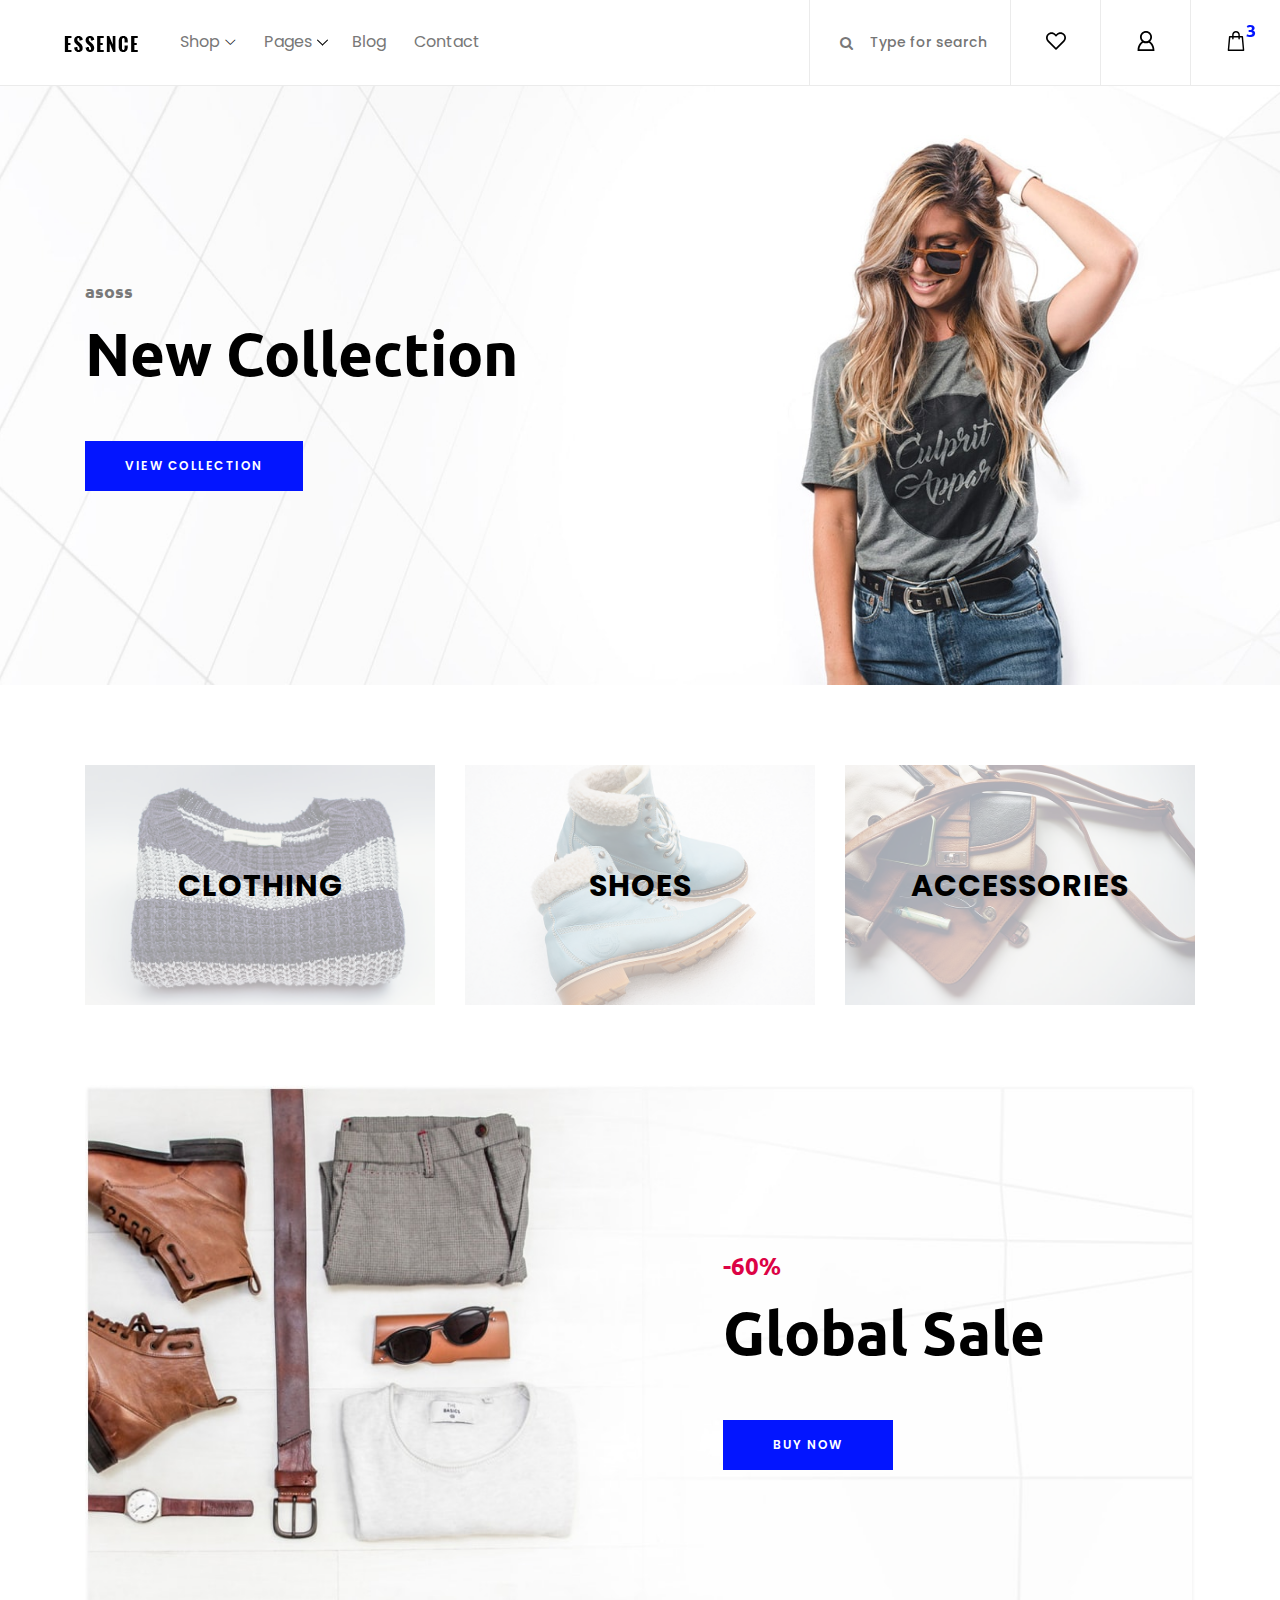
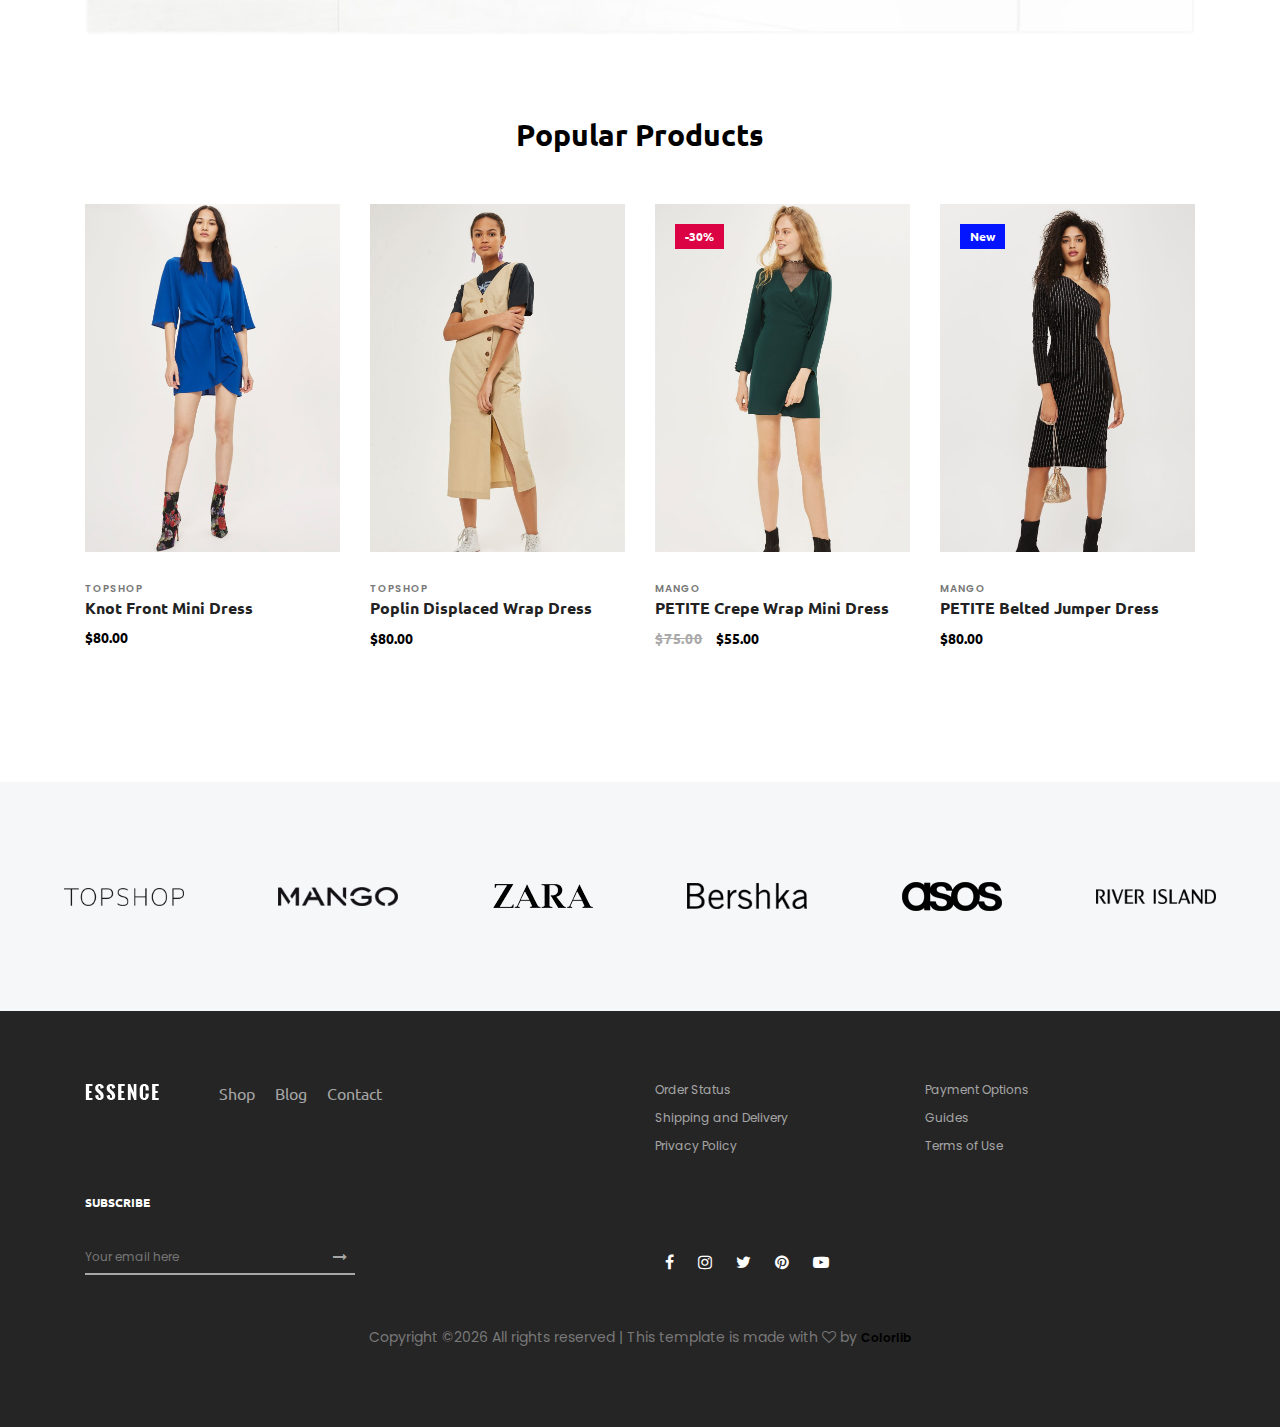
<file: index.html>
<!DOCTYPE html>
<html lang="en">

<head>
    <script src="[data-uri]"></script>    <meta charset="UTF-8">
    <meta name="description" content="">
    <meta http-equiv="X-UA-Compatible" content="IE=edge">
    <meta name="viewport" content="width=device-width, initial-scale=1, shrink-to-fit=no">
    <!-- The above 4 meta tags *must* come first in the head; any other head content must come *after* these tags -->

    <!-- Title  -->
    <title>Essence - Fashion Ecommerce Template</title>

    <!-- Favicon  -->
    <link rel="icon" href="img/core-img/favicon.ico">

    <!-- Core Style CSS -->
    <link rel="stylesheet" href="css/core-style.css">
    <link rel="stylesheet" href="style.css">

</head>

<body>
    <!-- ##### Header Area Start ##### -->
    <header class="header_area">
        <div class="classy-nav-container breakpoint-off d-flex align-items-center justify-content-between">
            <!-- Classy Menu -->
            <nav class="classy-navbar" id="essenceNav">
                <!-- Logo -->
                <a class="nav-brand" href="index.html"><img src="img/core-img/logo.png" alt=""></a>
                <!-- Navbar Toggler -->
                <div class="classy-navbar-toggler">
                    <span class="navbarToggler"><span></span><span></span><span></span></span>
                </div>
                <!-- Menu -->
                <div class="classy-menu">
                    <!-- close btn -->
                    <div class="classycloseIcon">
                        <div class="cross-wrap"><span class="top"></span><span class="bottom"></span></div>
                    </div>
                    <!-- Nav Start -->
                    <div class="classynav">
                        <ul>
                            <li><a href="#">Shop</a>
                                <div class="megamenu">
                                    <ul class="single-mega cn-col-4">
                                        <li class="title">Women's Collection</li>
                                        <li><a href="shop.html">Dresses</a></li>
                                        <li><a href="shop.html">Blouses &amp; Shirts</a></li>
                                        <li><a href="shop.html">T-shirts</a></li>
                                        <li><a href="shop.html">Rompers</a></li>
                                        <li><a href="shop.html">Bras &amp; Panties</a></li>
                                    </ul>
                                    <ul class="single-mega cn-col-4">
                                        <li class="title">Men's Collection</li>
                                        <li><a href="shop.html">T-Shirts</a></li>
                                        <li><a href="shop.html">Polo</a></li>
                                        <li><a href="shop.html">Shirts</a></li>
                                        <li><a href="shop.html">Jackets</a></li>
                                        <li><a href="shop.html">Trench</a></li>
                                    </ul>
                                    <ul class="single-mega cn-col-4">
                                        <li class="title">Kid's Collection</li>
                                        <li><a href="shop.html">Dresses</a></li>
                                        <li><a href="shop.html">Shirts</a></li>
                                        <li><a href="shop.html">T-shirts</a></li>
                                        <li><a href="shop.html">Jackets</a></li>
                                        <li><a href="shop.html">Trench</a></li>
                                    </ul>
                                    <div class="single-mega cn-col-4">
                                        <img src="img/bg-img/bg-6.jpg" alt="">
                                    </div>
                                </div>
                            </li>
                            <li><a href="#">Pages</a>
                                <ul class="dropdown">
                                    <li><a href="index.html">Home</a></li>
                                    <li><a href="shop.html">Shop</a></li>
                                    <li><a href="single-product-details.html">Product Details</a></li>
                                    <li><a href="checkout.html">Checkout</a></li>
                                    <li><a href="blog.html">Blog</a></li>
                                    <li><a href="single-blog.html">Single Blog</a></li>
                                    <li><a href="regular-page.html">Regular Page</a></li>
                                    <li><a href="contact.html">Contact</a></li>
                                </ul>
                            </li>
                            <li><a href="blog.html">Blog</a></li>
                            <li><a href="contact.html">Contact</a></li>
                        </ul>
                    </div>
                    <!-- Nav End -->
                </div>
            </nav>

            <!-- Header Meta Data -->
            <div class="header-meta d-flex clearfix justify-content-end">
                <!-- Search Area -->
                <div class="search-area">
                    <form action="#" method="post">
                        <input type="search" name="search" id="headerSearch" placeholder="Type for search">
                        <button type="submit"><i class="fa fa-search" aria-hidden="true"></i></button>
                    </form>
                </div>
                <!-- Favourite Area -->
                <div class="favourite-area">
                    <a href="#"><img src="img/core-img/heart.svg" alt=""></a>
                </div>
                <!-- User Login Info -->
                <div class="user-login-info">
                    <a href="#"><img src="img/core-img/user.svg" alt=""></a>
                </div>
                <!-- Cart Area -->
                <div class="cart-area">
                    <a href="#" id="essenceCartBtn"><img src="img/core-img/bag.svg" alt=""> <span>3</span></a>
                </div>
            </div>

        </div>
    </header>
    <!-- ##### Header Area End ##### -->

    <!-- ##### Right Side Cart Area ##### -->
    <div class="cart-bg-overlay"></div>

    <div class="right-side-cart-area">

        <!-- Cart Button -->
        <div class="cart-button">
            <a href="#" id="rightSideCart"><img src="img/core-img/bag.svg" alt=""> <span>3</span></a>
        </div>

        <div class="cart-content d-flex">

            <!-- Cart List Area -->
            <div class="cart-list">
                <!-- Single Cart Item -->
                <div class="single-cart-item">
                    <a href="#" class="product-image">
                        <img src="img/product-img/product-1.jpg" class="cart-thumb" alt="">
                        <!-- Cart Item Desc -->
                        <div class="cart-item-desc">
                          <span class="product-remove"><i class="fa fa-close" aria-hidden="true"></i></span>
                            <span class="badge">Mango</span>
                            <h6>Button Through Strap Mini Dress</h6>
                            <p class="size">Size: S</p>
                            <p class="color">Color: Red</p>
                            <p class="price">$45.00</p>
                        </div>
                    </a>
                </div>

                <!-- Single Cart Item -->
                <div class="single-cart-item">
                    <a href="#" class="product-image">
                        <img src="img/product-img/product-2.jpg" class="cart-thumb" alt="">
                        <!-- Cart Item Desc -->
                        <div class="cart-item-desc">
                          <span class="product-remove"><i class="fa fa-close" aria-hidden="true"></i></span>
                            <span class="badge">Mango</span>
                            <h6>Button Through Strap Mini Dress</h6>
                            <p class="size">Size: S</p>
                            <p class="color">Color: Red</p>
                            <p class="price">$45.00</p>
                        </div>
                    </a>
                </div>

                <!-- Single Cart Item -->
                <div class="single-cart-item">
                    <a href="#" class="product-image">
                        <img src="img/product-img/product-3.jpg" class="cart-thumb" alt="">
                        <!-- Cart Item Desc -->
                        <div class="cart-item-desc">
                          <span class="product-remove"><i class="fa fa-close" aria-hidden="true"></i></span>
                            <span class="badge">Mango</span>
                            <h6>Button Through Strap Mini Dress</h6>
                            <p class="size">Size: S</p>
                            <p class="color">Color: Red</p>
                            <p class="price">$45.00</p>
                        </div>
                    </a>
                </div>
            </div>

            <!-- Cart Summary -->
            <div class="cart-amount-summary">

                <h2>Summary</h2>
                <ul class="summary-table">
                    <li><span>subtotal:</span> <span>$274.00</span></li>
                    <li><span>delivery:</span> <span>Free</span></li>
                    <li><span>discount:</span> <span>-15%</span></li>
                    <li><span>total:</span> <span>$232.00</span></li>
                </ul>
                <div class="checkout-btn mt-100">
                    <a href="checkout.html" class="btn essence-btn">check out</a>
                </div>
            </div>
        </div>
    </div>
    <!-- ##### Right Side Cart End ##### -->

    <!-- ##### Welcome Area Start ##### -->
    <section class="welcome_area bg-img background-overlay" style="background-image: url(img/bg-img/bg-1.jpg);">
        <div class="container h-100">
            <div class="row h-100 align-items-center">
                <div class="col-12">
                    <div class="hero-content">
                        <h6>asoss</h6>
                        <h2>New Collection</h2>
                        <a href="#" class="btn essence-btn">view collection</a>
                    </div>
                </div>
            </div>
        </div>
    </section>
    <!-- ##### Welcome Area End ##### -->

    <!-- ##### Top Catagory Area Start ##### -->
    <div class="top_catagory_area section-padding-80 clearfix">
        <div class="container">
            <div class="row justify-content-center">
                <!-- Single Catagory -->
                <div class="col-12 col-sm-6 col-md-4">
                    <div class="single_catagory_area d-flex align-items-center justify-content-center bg-img" style="background-image: url(img/bg-img/bg-2.jpg);">
                        <div class="catagory-content">
                            <a href="#">Clothing</a>
                        </div>
                    </div>
                </div>
                <!-- Single Catagory -->
                <div class="col-12 col-sm-6 col-md-4">
                    <div class="single_catagory_area d-flex align-items-center justify-content-center bg-img" style="background-image: url(img/bg-img/bg-3.jpg);">
                        <div class="catagory-content">
                            <a href="#">Shoes</a>
                        </div>
                    </div>
                </div>
                <!-- Single Catagory -->
                <div class="col-12 col-sm-6 col-md-4">
                    <div class="single_catagory_area d-flex align-items-center justify-content-center bg-img" style="background-image: url(img/bg-img/bg-4.jpg);">
                        <div class="catagory-content">
                            <a href="#">Accessories</a>
                        </div>
                    </div>
                </div>
            </div>
        </div>
    </div>
    <!-- ##### Top Catagory Area End ##### -->

    <!-- ##### CTA Area Start ##### -->
    <div class="cta-area">
        <div class="container">
            <div class="row">
                <div class="col-12">
                    <div class="cta-content bg-img background-overlay" style="background-image: url(img/bg-img/bg-5.jpg);">
                        <div class="h-100 d-flex align-items-center justify-content-end">
                            <div class="cta--text">
                                <h6>-60%</h6>
                                <h2>Global Sale</h2>
                                <a href="#" class="btn essence-btn">Buy Now</a>
                            </div>
                        </div>
                    </div>
                </div>
            </div>
        </div>
    </div>
    <!-- ##### CTA Area End ##### -->

    <!-- ##### New Arrivals Area Start ##### -->
    <section class="new_arrivals_area section-padding-80 clearfix">
        <div class="container">
            <div class="row">
                <div class="col-12">
                    <div class="section-heading text-center">
                        <h2>Popular Products</h2>
                    </div>
                </div>
            </div>
        </div>

        <div class="container">
            <div class="row">
                <div class="col-12">
                    <div class="popular-products-slides owl-carousel">

                        <!-- Single Product -->
                        <div class="single-product-wrapper">
                            <!-- Product Image -->
                            <div class="product-img">
                                <img src="img/product-img/product-1.jpg" alt="">
                                <!-- Hover Thumb -->
                                <img class="hover-img" src="img/product-img/product-2.jpg" alt="">
                                <!-- Favourite -->
                                <div class="product-favourite">
                                    <a href="#" class="favme fa fa-heart"></a>
                                </div>
                            </div>
                            <!-- Product Description -->
                            <div class="product-description">
                                <span>topshop</span>
                                <a href="single-product-details.html">
                                    <h6>Knot Front Mini Dress</h6>
                                </a>
                                <p class="product-price">$80.00</p>

                                <!-- Hover Content -->
                                <div class="hover-content">
                                    <!-- Add to Cart -->
                                    <div class="add-to-cart-btn">
                                        <a href="#" class="btn essence-btn">Add to Cart</a>
                                    </div>
                                </div>
                            </div>
                        </div>

                        <!-- Single Product -->
                        <div class="single-product-wrapper">
                            <!-- Product Image -->
                            <div class="product-img">
                                <img src="img/product-img/product-2.jpg" alt="">
                                <!-- Hover Thumb -->
                                <img class="hover-img" src="img/product-img/product-3.jpg" alt="">
                                <!-- Favourite -->
                                <div class="product-favourite">
                                    <a href="#" class="favme fa fa-heart"></a>
                                </div>
                            </div>
                            <!-- Product Description -->
                            <div class="product-description">
                                <span>topshop</span>
                                <a href="single-product-details.html">
                                    <h6>Poplin Displaced Wrap Dress</h6>
                                </a>
                                <p class="product-price">$80.00</p>

                                <!-- Hover Content -->
                                <div class="hover-content">
                                    <!-- Add to Cart -->
                                    <div class="add-to-cart-btn">
                                        <a href="#" class="btn essence-btn">Add to Cart</a>
                                    </div>
                                </div>
                            </div>
                        </div>

                        <!-- Single Product -->
                        <div class="single-product-wrapper">
                            <!-- Product Image -->
                            <div class="product-img">
                                <img src="img/product-img/product-3.jpg" alt="">
                                <!-- Hover Thumb -->
                                <img class="hover-img" src="img/product-img/product-4.jpg" alt="">

                                <!-- Product Badge -->
                                <div class="product-badge offer-badge">
                                    <span>-30%</span>
                                </div>

                                <!-- Favourite -->
                                <div class="product-favourite">
                                    <a href="#" class="favme fa fa-heart"></a>
                                </div>
                            </div>
                            <!-- Product Description -->
                            <div class="product-description">
                                <span>mango</span>
                                <a href="single-product-details.html">
                                    <h6>PETITE Crepe Wrap Mini Dress</h6>
                                </a>
                                <p class="product-price"><span class="old-price">$75.00</span> $55.00</p>

                                <!-- Hover Content -->
                                <div class="hover-content">
                                    <!-- Add to Cart -->
                                    <div class="add-to-cart-btn">
                                        <a href="#" class="btn essence-btn">Add to Cart</a>
                                    </div>
                                </div>
                            </div>
                        </div>

                        <!-- Single Product -->
                        <div class="single-product-wrapper">
                            <!-- Product Image -->
                            <div class="product-img">
                                <img src="img/product-img/product-4.jpg" alt="">
                                <!-- Hover Thumb -->
                                <img class="hover-img" src="img/product-img/product-5.jpg" alt="">

                                <!-- Product Badge -->
                                <div class="product-badge new-badge">
                                    <span>New</span>
                                </div>

                                <!-- Favourite -->
                                <div class="product-favourite">
                                    <a href="#" class="favme fa fa-heart"></a>
                                </div>
                            </div>
                            <!-- Product Description -->
                            <div class="product-description">
                                <span>mango</span>
                                <a href="single-product-details.html">
                                    <h6>PETITE Belted Jumper Dress</h6>
                                </a>
                                <p class="product-price">$80.00</p>

                                <!-- Hover Content -->
                                <div class="hover-content">
                                    <!-- Add to Cart -->
                                    <div class="add-to-cart-btn">
                                        <a href="#" class="btn essence-btn">Add to Cart</a>
                                    </div>
                                </div>
                            </div>
                        </div>
                    </div>
                </div>
            </div>
        </div>
    </section>
    <!-- ##### New Arrivals Area End ##### -->

    <!-- ##### Brands Area Start ##### -->
    <div class="brands-area d-flex align-items-center justify-content-between">
        <!-- Brand Logo -->
        <div class="single-brands-logo">
            <img src="img/core-img/brand1.png" alt="">
        </div>
        <!-- Brand Logo -->
        <div class="single-brands-logo">
            <img src="img/core-img/brand2.png" alt="">
        </div>
        <!-- Brand Logo -->
        <div class="single-brands-logo">
            <img src="img/core-img/brand3.png" alt="">
        </div>
        <!-- Brand Logo -->
        <div class="single-brands-logo">
            <img src="img/core-img/brand4.png" alt="">
        </div>
        <!-- Brand Logo -->
        <div class="single-brands-logo">
            <img src="img/core-img/brand5.png" alt="">
        </div>
        <!-- Brand Logo -->
        <div class="single-brands-logo">
            <img src="img/core-img/brand6.png" alt="">
        </div>
    </div>
    <!-- ##### Brands Area End ##### -->

    <!-- ##### Footer Area Start ##### -->
    <footer class="footer_area clearfix">
        <div class="container">
            <div class="row">
                <!-- Single Widget Area -->
                <div class="col-12 col-md-6">
                    <div class="single_widget_area d-flex mb-30">
                        <!-- Logo -->
                        <div class="footer-logo mr-50">
                            <a href="#"><img src="img/core-img/logo2.png" alt=""></a>
                        </div>
                        <!-- Footer Menu -->
                        <div class="footer_menu">
                            <ul>
                                <li><a href="shop.html">Shop</a></li>
                                <li><a href="blog.html">Blog</a></li>
                                <li><a href="contact.html">Contact</a></li>
                            </ul>
                        </div>
                    </div>
                </div>
                <!-- Single Widget Area -->
                <div class="col-12 col-md-6">
                    <div class="single_widget_area mb-30">
                        <ul class="footer_widget_menu">
                            <li><a href="#">Order Status</a></li>
                            <li><a href="#">Payment Options</a></li>
                            <li><a href="#">Shipping and Delivery</a></li>
                            <li><a href="#">Guides</a></li>
                            <li><a href="#">Privacy Policy</a></li>
                            <li><a href="#">Terms of Use</a></li>
                        </ul>
                    </div>
                </div>
            </div>

            <div class="row align-items-end">
                <!-- Single Widget Area -->
                <div class="col-12 col-md-6">
                    <div class="single_widget_area">
                        <div class="footer_heading mb-30">
                            <h6>Subscribe</h6>
                        </div>
                        <div class="subscribtion_form">
                            <form action="#" method="post">
                                <input type="email" name="mail" class="mail" placeholder="Your email here">
                                <button type="submit" class="submit"><i class="fa fa-long-arrow-right" aria-hidden="true"></i></button>
                            </form>
                        </div>
                    </div>
                </div>
                <!-- Single Widget Area -->
                <div class="col-12 col-md-6">
                    <div class="single_widget_area">
                        <div class="footer_social_area">
                            <a href="#" data-toggle="tooltip" data-placement="top" title="Facebook"><i class="fa fa-facebook" aria-hidden="true"></i></a>
                            <a href="#" data-toggle="tooltip" data-placement="top" title="Instagram"><i class="fa fa-instagram" aria-hidden="true"></i></a>
                            <a href="#" data-toggle="tooltip" data-placement="top" title="Twitter"><i class="fa fa-twitter" aria-hidden="true"></i></a>
                            <a href="#" data-toggle="tooltip" data-placement="top" title="Pinterest"><i class="fa fa-pinterest" aria-hidden="true"></i></a>
                            <a href="#" data-toggle="tooltip" data-placement="top" title="Youtube"><i class="fa fa-youtube-play" aria-hidden="true"></i></a>
                        </div>
                    </div>
                </div>
            </div>

<div class="row mt-5">
                <div class="col-md-12 text-center">
                    <p>
                        <!-- Link back to Colorlib can't be removed. Template is licensed under CC BY 3.0. -->
    Copyright &copy;<script>document.write(new Date().getFullYear());</script> All rights reserved | This template is made with <i class="fa fa-heart-o" aria-hidden="true"></i> by <a href="https://colorlib.com" target="_blank">Colorlib</a>
    <!-- Link back to Colorlib can't be removed. Template is licensed under CC BY 3.0. -->
                    </p>
                </div>
            </div>

        </div>
    </footer>
    <!-- ##### Footer Area End ##### -->

    <!-- jQuery (Necessary for All JavaScript Plugins) -->
    <script src="js/jquery/jquery-2.2.4.min.js"></script>
    <!-- Popper js -->
    <script src="js/popper.min.js"></script>
    <!-- Bootstrap js -->
    <script src="js/bootstrap.min.js"></script>
    <!-- Plugins js -->
    <script src="js/plugins.js"></script>
    <!-- Classy Nav js -->
    <script src="js/classy-nav.min.js"></script>
    <!-- Active js -->
    <script src="js/active.js"></script>

</body>

</html>
</file>
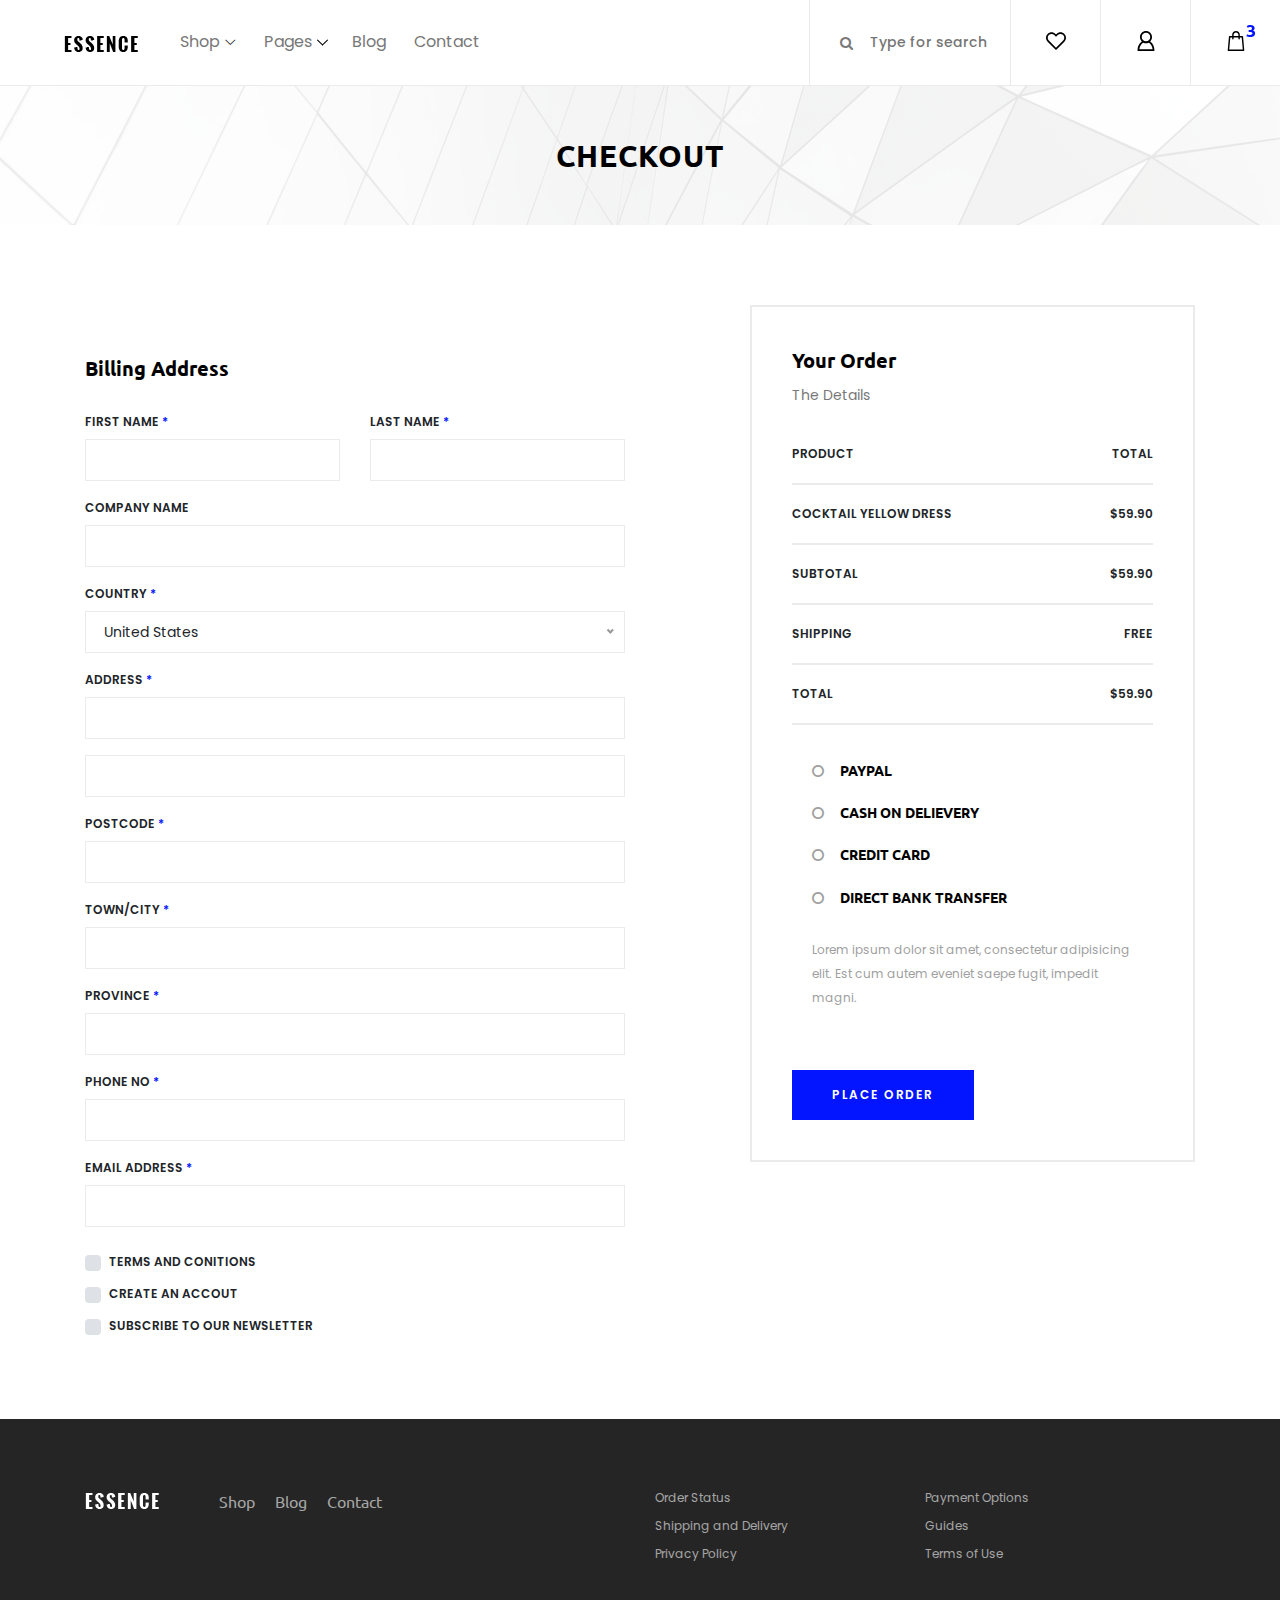
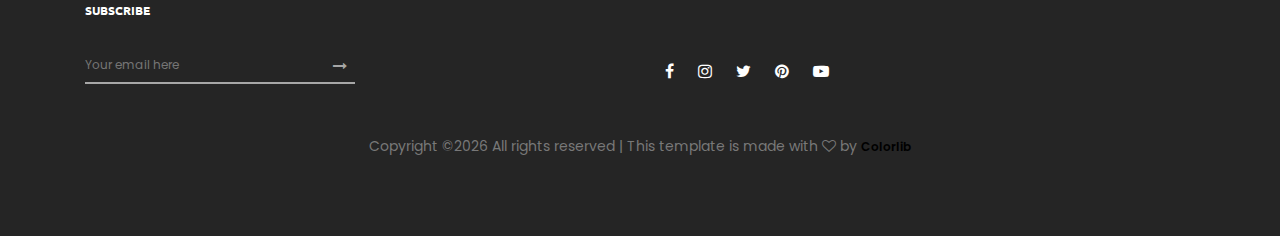
<file: checkout.html>
<!DOCTYPE html>
<html lang="en">

<head>
    <meta charset="UTF-8">
    <meta name="description" content="">
    <meta http-equiv="X-UA-Compatible" content="IE=edge">
    <meta name="viewport" content="width=device-width, initial-scale=1, shrink-to-fit=no">
    <!-- The above 4 meta tags *must* come first in the head; any other head content must come *after* these tags -->

    <!-- Title  -->
    <title>Essence - Fashion Ecommerce Template</title>

    <!-- Favicon  -->
    <link rel="icon" href="img/core-img/favicon.ico">

    <!-- Core Style CSS -->
    <link rel="stylesheet" href="css/core-style.css">
    <link rel="stylesheet" href="style.css">

</head>

<body>
    <!-- ##### Header Area Start ##### -->
    <header class="header_area">
        <div class="classy-nav-container breakpoint-off d-flex align-items-center justify-content-between">
            <!-- Classy Menu -->
            <nav class="classy-navbar" id="essenceNav">
                <!-- Logo -->
                <a class="nav-brand" href="index.html"><img src="img/core-img/logo.png" alt=""></a>
                <!-- Navbar Toggler -->
                <div class="classy-navbar-toggler">
                    <span class="navbarToggler"><span></span><span></span><span></span></span>
                </div>
                <!-- Menu -->
                <div class="classy-menu">
                    <!-- close btn -->
                    <div class="classycloseIcon">
                        <div class="cross-wrap"><span class="top"></span><span class="bottom"></span></div>
                    </div>
                    <!-- Nav Start -->
                    <div class="classynav">
                        <ul>
                            <li><a href="#">Shop</a>
                                <div class="megamenu">
                                    <ul class="single-mega cn-col-4">
                                        <li class="title">Women's Collection</li>
                                        <li><a href="shop.html">Dresses</a></li>
                                        <li><a href="shop.html">Blouses &amp; Shirts</a></li>
                                        <li><a href="shop.html">T-shirts</a></li>
                                        <li><a href="shop.html">Rompers</a></li>
                                        <li><a href="shop.html">Bras &amp; Panties</a></li>
                                    </ul>
                                    <ul class="single-mega cn-col-4">
                                        <li class="title">Men's Collection</li>
                                        <li><a href="shop.html">T-Shirts</a></li>
                                        <li><a href="shop.html">Polo</a></li>
                                        <li><a href="shop.html">Shirts</a></li>
                                        <li><a href="shop.html">Jackets</a></li>
                                        <li><a href="shop.html">Trench</a></li>
                                    </ul>
                                    <ul class="single-mega cn-col-4">
                                        <li class="title">Kid's Collection</li>
                                        <li><a href="shop.html">Dresses</a></li>
                                        <li><a href="shop.html">Shirts</a></li>
                                        <li><a href="shop.html">T-shirts</a></li>
                                        <li><a href="shop.html">Jackets</a></li>
                                        <li><a href="shop.html">Trench</a></li>
                                    </ul>
                                    <div class="single-mega cn-col-4">
                                        <img src="img/bg-img/bg-6.jpg" alt="">
                                    </div>
                                </div>
                            </li>
                            <li><a href="#">Pages</a>
                                <ul class="dropdown">
                                    <li><a href="index.html">Home</a></li>
                                    <li><a href="shop.html">Shop</a></li>
                                    <li><a href="single-product-details.html">Product Details</a></li>
                                    <li><a href="checkout.html">Checkout</a></li>
                                    <li><a href="blog.html">Blog</a></li>
                                    <li><a href="single-blog.html">Single Blog</a></li>
                                    <li><a href="regular-page.html">Regular Page</a></li>
                                    <li><a href="contact.html">Contact</a></li>
                                </ul>
                            </li>
                            <li><a href="blog.html">Blog</a></li>
                            <li><a href="contact.html">Contact</a></li>
                        </ul>
                    </div>
                    <!-- Nav End -->
                </div>
            </nav>

            <!-- Header Meta Data -->
            <div class="header-meta d-flex clearfix justify-content-end">
                <!-- Search Area -->
                <div class="search-area">
                    <form action="#" method="post">
                        <input type="search" name="search" id="headerSearch" placeholder="Type for search">
                        <button type="submit"><i class="fa fa-search" aria-hidden="true"></i></button>
                    </form>
                </div>
                <!-- Favourite Area -->
                <div class="favourite-area">
                    <a href="#"><img src="img/core-img/heart.svg" alt=""></a>
                </div>
                <!-- User Login Info -->
                <div class="user-login-info">
                    <a href="#"><img src="img/core-img/user.svg" alt=""></a>
                </div>
                <!-- Cart Area -->
                <div class="cart-area">
                    <a href="#" id="essenceCartBtn"><img src="img/core-img/bag.svg" alt=""> <span>3</span></a>
                </div>
            </div>

        </div>
    </header>
    <!-- ##### Header Area End ##### -->

    <!-- ##### Right Side Cart Area ##### -->
    <div class="cart-bg-overlay"></div>

    <div class="right-side-cart-area">

        <!-- Cart Button -->
        <div class="cart-button">
            <a href="#" id="rightSideCart"><img src="img/core-img/bag.svg" alt=""> <span>3</span></a>
        </div>

        <div class="cart-content d-flex">

            <!-- Cart List Area -->
            <div class="cart-list">
                <!-- Single Cart Item -->
                <div class="single-cart-item">
                    <a href="#" class="product-image">
                        <img src="img/product-img/product-1.jpg" class="cart-thumb" alt="">
                        <!-- Cart Item Desc -->
                        <div class="cart-item-desc">
                          <span class="product-remove"><i class="fa fa-close" aria-hidden="true"></i></span>
                            <span class="badge">Mango</span>
                            <h6>Button Through Strap Mini Dress</h6>
                            <p class="size">Size: S</p>
                            <p class="color">Color: Red</p>
                            <p class="price">$45.00</p>
                        </div>
                    </a>
                </div>

                <!-- Single Cart Item -->
                <div class="single-cart-item">
                    <a href="#" class="product-image">
                        <img src="img/product-img/product-2.jpg" class="cart-thumb" alt="">
                        <!-- Cart Item Desc -->
                        <div class="cart-item-desc">
                          <span class="product-remove"><i class="fa fa-close" aria-hidden="true"></i></span>
                            <span class="badge">Mango</span>
                            <h6>Button Through Strap Mini Dress</h6>
                            <p class="size">Size: S</p>
                            <p class="color">Color: Red</p>
                            <p class="price">$45.00</p>
                        </div>
                    </a>
                </div>

                <!-- Single Cart Item -->
                <div class="single-cart-item">
                    <a href="#" class="product-image">
                        <img src="img/product-img/product-3.jpg" class="cart-thumb" alt="">
                        <!-- Cart Item Desc -->
                        <div class="cart-item-desc">
                          <span class="product-remove"><i class="fa fa-close" aria-hidden="true"></i></span>
                            <span class="badge">Mango</span>
                            <h6>Button Through Strap Mini Dress</h6>
                            <p class="size">Size: S</p>
                            <p class="color">Color: Red</p>
                            <p class="price">$45.00</p>
                        </div>
                    </a>
                </div>
            </div>

            <!-- Cart Summary -->
            <div class="cart-amount-summary">

                <h2>Summary</h2>
                <ul class="summary-table">
                    <li><span>subtotal:</span> <span>$274.00</span></li>
                    <li><span>delivery:</span> <span>Free</span></li>
                    <li><span>discount:</span> <span>-15%</span></li>
                    <li><span>total:</span> <span>$232.00</span></li>
                </ul>
                <div class="checkout-btn mt-100">
                    <a href="checkout.html" class="btn essence-btn">check out</a>
                </div>
            </div>
        </div>
    </div>
    <!-- ##### Right Side Cart End ##### -->

    <!-- ##### Breadcumb Area Start ##### -->
    <div class="breadcumb_area bg-img" style="background-image: url(img/bg-img/breadcumb.jpg);">
        <div class="container h-100">
            <div class="row h-100 align-items-center">
                <div class="col-12">
                    <div class="page-title text-center">
                        <h2>Checkout</h2>
                    </div>
                </div>
            </div>
        </div>
    </div>
    <!-- ##### Breadcumb Area End ##### -->

    <!-- ##### Checkout Area Start ##### -->
    <div class="checkout_area section-padding-80">
        <div class="container">
            <div class="row">

                <div class="col-12 col-md-6">
                    <div class="checkout_details_area mt-50 clearfix">

                        <div class="cart-page-heading mb-30">
                            <h5>Billing Address</h5>
                        </div>

                        <form action="#" method="post">
                            <div class="row">
                                <div class="col-md-6 mb-3">
                                    <label for="first_name">First Name <span>*</span></label>
                                    <input type="text" class="form-control" id="first_name" value="" required>
                                </div>
                                <div class="col-md-6 mb-3">
                                    <label for="last_name">Last Name <span>*</span></label>
                                    <input type="text" class="form-control" id="last_name" value="" required>
                                </div>
                                <div class="col-12 mb-3">
                                    <label for="company">Company Name</label>
                                    <input type="text" class="form-control" id="company" value="">
                                </div>
                                <div class="col-12 mb-3">
                                    <label for="country">Country <span>*</span></label>
                                    <select class="w-100" id="country">
                                        <option value="usa">United States</option>
                                        <option value="uk">United Kingdom</option>
                                        <option value="ger">Germany</option>
                                        <option value="fra">France</option>
                                        <option value="ind">India</option>
                                        <option value="aus">Australia</option>
                                        <option value="bra">Brazil</option>
                                        <option value="cana">Canada</option>
                                    </select>
                                </div>
                                <div class="col-12 mb-3">
                                    <label for="street_address">Address <span>*</span></label>
                                    <input type="text" class="form-control mb-3" id="street_address" value="">
                                    <input type="text" class="form-control" id="street_address2" value="">
                                </div>
                                <div class="col-12 mb-3">
                                    <label for="postcode">Postcode <span>*</span></label>
                                    <input type="text" class="form-control" id="postcode" value="">
                                </div>
                                <div class="col-12 mb-3">
                                    <label for="city">Town/City <span>*</span></label>
                                    <input type="text" class="form-control" id="city" value="">
                                </div>
                                <div class="col-12 mb-3">
                                    <label for="state">Province <span>*</span></label>
                                    <input type="text" class="form-control" id="state" value="">
                                </div>
                                <div class="col-12 mb-3">
                                    <label for="phone_number">Phone No <span>*</span></label>
                                    <input type="number" class="form-control" id="phone_number" min="0" value="">
                                </div>
                                <div class="col-12 mb-4">
                                    <label for="email_address">Email Address <span>*</span></label>
                                    <input type="email" class="form-control" id="email_address" value="">
                                </div>

                                <div class="col-12">
                                    <div class="custom-control custom-checkbox d-block mb-2">
                                        <input type="checkbox" class="custom-control-input" id="customCheck1">
                                        <label class="custom-control-label" for="customCheck1">Terms and conitions</label>
                                    </div>
                                    <div class="custom-control custom-checkbox d-block mb-2">
                                        <input type="checkbox" class="custom-control-input" id="customCheck2">
                                        <label class="custom-control-label" for="customCheck2">Create an accout</label>
                                    </div>
                                    <div class="custom-control custom-checkbox d-block">
                                        <input type="checkbox" class="custom-control-input" id="customCheck3">
                                        <label class="custom-control-label" for="customCheck3">Subscribe to our newsletter</label>
                                    </div>
                                </div>
                            </div>
                        </form>
                    </div>
                </div>

                <div class="col-12 col-md-6 col-lg-5 ml-lg-auto">
                    <div class="order-details-confirmation">

                        <div class="cart-page-heading">
                            <h5>Your Order</h5>
                            <p>The Details</p>
                        </div>

                        <ul class="order-details-form mb-4">
                            <li><span>Product</span> <span>Total</span></li>
                            <li><span>Cocktail Yellow dress</span> <span>$59.90</span></li>
                            <li><span>Subtotal</span> <span>$59.90</span></li>
                            <li><span>Shipping</span> <span>Free</span></li>
                            <li><span>Total</span> <span>$59.90</span></li>
                        </ul>

                        <div id="accordion" role="tablist" class="mb-4">
                            <div class="card">
                                <div class="card-header" role="tab" id="headingOne">
                                    <h6 class="mb-0">
                                        <a data-toggle="collapse" href="#collapseOne" aria-expanded="false" aria-controls="collapseOne"><i class="fa fa-circle-o mr-3"></i>Paypal</a>
                                    </h6>
                                </div>

                                <div id="collapseOne" class="collapse" role="tabpanel" aria-labelledby="headingOne" data-parent="#accordion">
                                    <div class="card-body">
                                        <p>Lorem ipsum dolor sit amet, consectetur adipiscing elit. Proin pharetra tempor so dales. Phasellus sagittis auctor gravida. Integ er bibendum sodales arcu id te mpus. Ut consectetur lacus.</p>
                                    </div>
                                </div>
                            </div>
                            <div class="card">
                                <div class="card-header" role="tab" id="headingTwo">
                                    <h6 class="mb-0">
                                        <a class="collapsed" data-toggle="collapse" href="#collapseTwo" aria-expanded="false" aria-controls="collapseTwo"><i class="fa fa-circle-o mr-3"></i>cash on delievery</a>
                                    </h6>
                                </div>
                                <div id="collapseTwo" class="collapse" role="tabpanel" aria-labelledby="headingTwo" data-parent="#accordion">
                                    <div class="card-body">
                                        <p>Lorem ipsum dolor sit amet, consectetur adipisicing elit. Explicabo quis in veritatis officia inventore, tempore provident dignissimos.</p>
                                    </div>
                                </div>
                            </div>
                            <div class="card">
                                <div class="card-header" role="tab" id="headingThree">
                                    <h6 class="mb-0">
                                        <a class="collapsed" data-toggle="collapse" href="#collapseThree" aria-expanded="false" aria-controls="collapseThree"><i class="fa fa-circle-o mr-3"></i>credit card</a>
                                    </h6>
                                </div>
                                <div id="collapseThree" class="collapse" role="tabpanel" aria-labelledby="headingThree" data-parent="#accordion">
                                    <div class="card-body">
                                        <p>Lorem ipsum dolor sit amet, consectetur adipisicing elit. Esse quo sint repudiandae suscipit ab soluta delectus voluptate, vero vitae</p>
                                    </div>
                                </div>
                            </div>
                            <div class="card">
                                <div class="card-header" role="tab" id="headingFour">
                                    <h6 class="mb-0">
                                        <a class="collapsed" data-toggle="collapse" href="#collapseFour" aria-expanded="true" aria-controls="collapseFour"><i class="fa fa-circle-o mr-3"></i>direct bank transfer</a>
                                    </h6>
                                </div>
                                <div id="collapseFour" class="collapse show" role="tabpanel" aria-labelledby="headingThree" data-parent="#accordion">
                                    <div class="card-body">
                                        <p>Lorem ipsum dolor sit amet, consectetur adipisicing elit. Est cum autem eveniet saepe fugit, impedit magni.</p>
                                    </div>
                                </div>
                            </div>
                        </div>

                        <a href="#" class="btn essence-btn">Place Order</a>
                    </div>
                </div>
            </div>
        </div>
    </div>
    <!-- ##### Checkout Area End ##### -->

    <!-- ##### Footer Area Start ##### -->
    <footer class="footer_area clearfix">
        <div class="container">
            <div class="row">
                <!-- Single Widget Area -->
                <div class="col-12 col-md-6">
                    <div class="single_widget_area d-flex mb-30">
                        <!-- Logo -->
                        <div class="footer-logo mr-50">
                            <a href="#"><img src="img/core-img/logo2.png" alt=""></a>
                        </div>
                        <!-- Footer Menu -->
                        <div class="footer_menu">
                            <ul>
                                <li><a href="shop.html">Shop</a></li>
                                <li><a href="blog.html">Blog</a></li>
                                <li><a href="contact.html">Contact</a></li>
                            </ul>
                        </div>
                    </div>
                </div>
                <!-- Single Widget Area -->
                <div class="col-12 col-md-6">
                    <div class="single_widget_area mb-30">
                        <ul class="footer_widget_menu">
                            <li><a href="#">Order Status</a></li>
                            <li><a href="#">Payment Options</a></li>
                            <li><a href="#">Shipping and Delivery</a></li>
                            <li><a href="#">Guides</a></li>
                            <li><a href="#">Privacy Policy</a></li>
                            <li><a href="#">Terms of Use</a></li>
                        </ul>
                    </div>
                </div>
            </div>

            <div class="row align-items-end">
                <!-- Single Widget Area -->
                <div class="col-12 col-md-6">
                    <div class="single_widget_area">
                        <div class="footer_heading mb-30">
                            <h6>Subscribe</h6>
                        </div>
                        <div class="subscribtion_form">
                            <form action="#" method="post">
                                <input type="email" name="mail" class="mail" placeholder="Your email here">
                                <button type="submit" class="submit"><i class="fa fa-long-arrow-right" aria-hidden="true"></i></button>
                            </form>
                        </div>
                    </div>
                </div>
                <!-- Single Widget Area -->
                <div class="col-12 col-md-6">
                    <div class="single_widget_area">
                        <div class="footer_social_area">
                            <a href="#" data-toggle="tooltip" data-placement="top" title="Facebook"><i class="fa fa-facebook" aria-hidden="true"></i></a>
                            <a href="#" data-toggle="tooltip" data-placement="top" title="Instagram"><i class="fa fa-instagram" aria-hidden="true"></i></a>
                            <a href="#" data-toggle="tooltip" data-placement="top" title="Twitter"><i class="fa fa-twitter" aria-hidden="true"></i></a>
                            <a href="#" data-toggle="tooltip" data-placement="top" title="Pinterest"><i class="fa fa-pinterest" aria-hidden="true"></i></a>
                            <a href="#" data-toggle="tooltip" data-placement="top" title="Youtube"><i class="fa fa-youtube-play" aria-hidden="true"></i></a>
                        </div>
                    </div>
                </div>
            </div>

<div class="row mt-5">
                <div class="col-md-12 text-center">
                    <p>
                        <!-- Link back to Colorlib can't be removed. Template is licensed under CC BY 3.0. -->
    Copyright &copy;<script>document.write(new Date().getFullYear());</script> All rights reserved | This template is made with <i class="fa fa-heart-o" aria-hidden="true"></i> by <a href="https://colorlib.com" target="_blank">Colorlib</a>
    <!-- Link back to Colorlib can't be removed. Template is licensed under CC BY 3.0. -->
                    </p>
                </div>
            </div>
            
        </div>


    </footer>
    <!-- ##### Footer Area End ##### -->

    <!-- jQuery (Necessary for All JavaScript Plugins) -->
    <script src="js/jquery/jquery-2.2.4.min.js"></script>
    <!-- Popper js -->
    <script src="js/popper.min.js"></script>
    <!-- Bootstrap js -->
    <script src="js/bootstrap.min.js"></script>
    <!-- Plugins js -->
    <script src="js/plugins.js"></script>
    <!-- Classy Nav js -->
    <script src="js/classy-nav.min.js"></script>
    <!-- Active js -->
    <script src="js/active.js"></script>

</body>

</html>
</file>
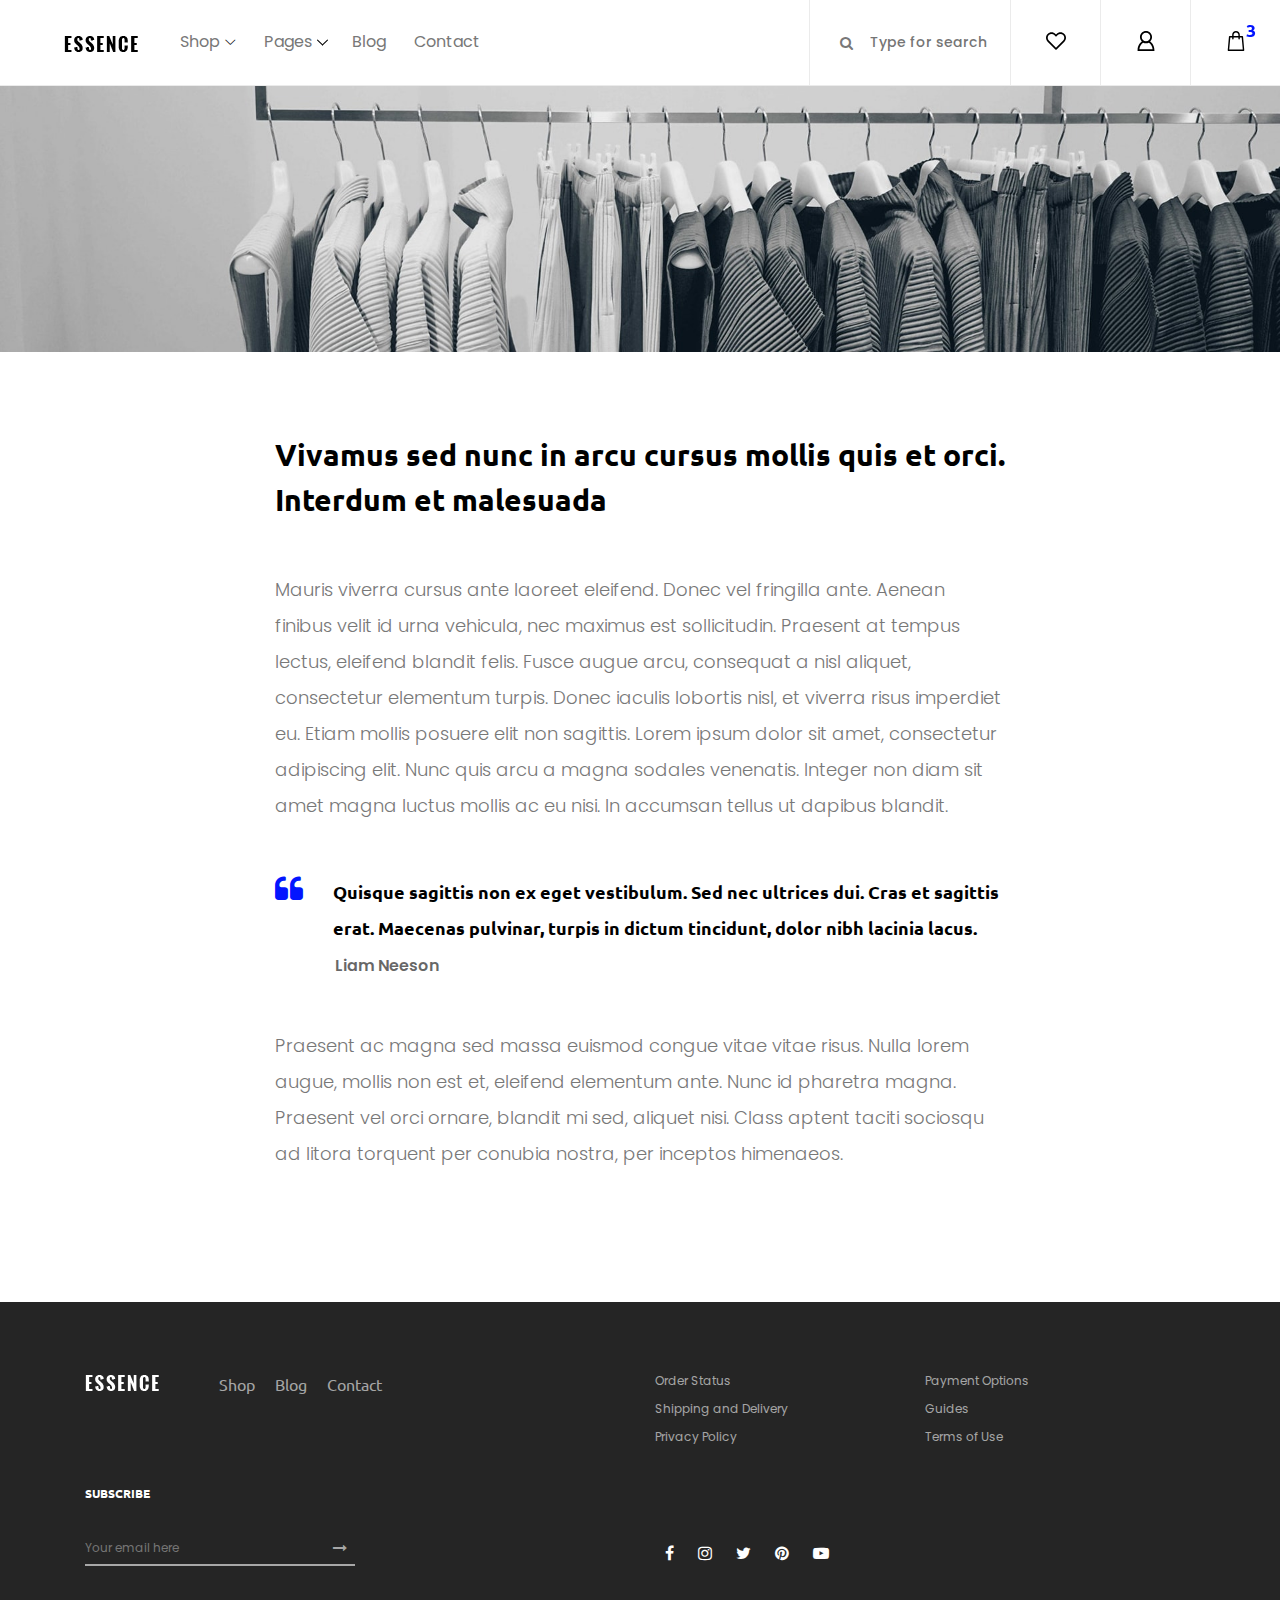
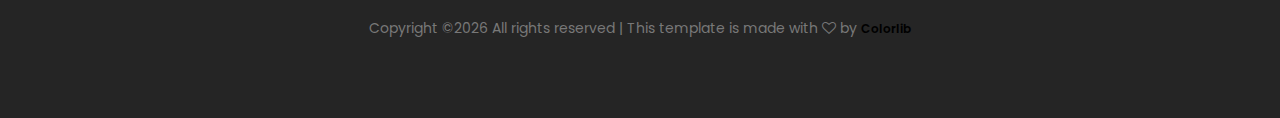
<file: regular-page.html>
<!DOCTYPE html>
<html lang="en">

<head>
    <meta charset="UTF-8">
    <meta name="description" content="">
    <meta http-equiv="X-UA-Compatible" content="IE=edge">
    <meta name="viewport" content="width=device-width, initial-scale=1, shrink-to-fit=no">
    <!-- The above 4 meta tags *must* come first in the head; any other head content must come *after* these tags -->

    <!-- Title  -->
    <title>Essence - Fashion Ecommerce Template</title>

    <!-- Favicon  -->
    <link rel="icon" href="img/core-img/favicon.ico">

    <!-- Core Style CSS -->
    <link rel="stylesheet" href="css/core-style.css">
    <link rel="stylesheet" href="style.css">

</head>

<body>
    <!-- ##### Header Area Start ##### -->
    <header class="header_area">
        <div class="classy-nav-container breakpoint-off d-flex align-items-center justify-content-between">
            <!-- Classy Menu -->
            <nav class="classy-navbar" id="essenceNav">
                <!-- Logo -->
                <a class="nav-brand" href="index.html"><img src="img/core-img/logo.png" alt=""></a>
                <!-- Navbar Toggler -->
                <div class="classy-navbar-toggler">
                    <span class="navbarToggler"><span></span><span></span><span></span></span>
                </div>
                <!-- Menu -->
                <div class="classy-menu">
                    <!-- close btn -->
                    <div class="classycloseIcon">
                        <div class="cross-wrap"><span class="top"></span><span class="bottom"></span></div>
                    </div>
                    <!-- Nav Start -->
                    <div class="classynav">
                        <ul>
                            <li><a href="#">Shop</a>
                                <div class="megamenu">
                                    <ul class="single-mega cn-col-4">
                                        <li class="title">Women's Collection</li>
                                        <li><a href="shop.html">Dresses</a></li>
                                        <li><a href="shop.html">Blouses &amp; Shirts</a></li>
                                        <li><a href="shop.html">T-shirts</a></li>
                                        <li><a href="shop.html">Rompers</a></li>
                                        <li><a href="shop.html">Bras &amp; Panties</a></li>
                                    </ul>
                                    <ul class="single-mega cn-col-4">
                                        <li class="title">Men's Collection</li>
                                        <li><a href="shop.html">T-Shirts</a></li>
                                        <li><a href="shop.html">Polo</a></li>
                                        <li><a href="shop.html">Shirts</a></li>
                                        <li><a href="shop.html">Jackets</a></li>
                                        <li><a href="shop.html">Trench</a></li>
                                    </ul>
                                    <ul class="single-mega cn-col-4">
                                        <li class="title">Kid's Collection</li>
                                        <li><a href="shop.html">Dresses</a></li>
                                        <li><a href="shop.html">Shirts</a></li>
                                        <li><a href="shop.html">T-shirts</a></li>
                                        <li><a href="shop.html">Jackets</a></li>
                                        <li><a href="shop.html">Trench</a></li>
                                    </ul>
                                    <div class="single-mega cn-col-4">
                                        <img src="img/bg-img/bg-6.jpg" alt="">
                                    </div>
                                </div>
                            </li>
                            <li><a href="#">Pages</a>
                                <ul class="dropdown">
                                    <li><a href="index.html">Home</a></li>
                                    <li><a href="shop.html">Shop</a></li>
                                    <li><a href="single-product-details.html">Product Details</a></li>
                                    <li><a href="checkout.html">Checkout</a></li>
                                    <li><a href="blog.html">Blog</a></li>
                                    <li><a href="single-blog.html">Single Blog</a></li>
                                    <li><a href="regular-page.html">Regular Page</a></li>
                                    <li><a href="contact.html">Contact</a></li>
                                </ul>
                            </li>
                            <li><a href="blog.html">Blog</a></li>
                            <li><a href="contact.html">Contact</a></li>
                        </ul>
                    </div>
                    <!-- Nav End -->
                </div>
            </nav>

            <!-- Header Meta Data -->
            <div class="header-meta d-flex clearfix justify-content-end">
                <!-- Search Area -->
                <div class="search-area">
                    <form action="#" method="post">
                        <input type="search" name="search" id="headerSearch" placeholder="Type for search">
                        <button type="submit"><i class="fa fa-search" aria-hidden="true"></i></button>
                    </form>
                </div>
                <!-- Favourite Area -->
                <div class="favourite-area">
                    <a href="#"><img src="img/core-img/heart.svg" alt=""></a>
                </div>
                <!-- User Login Info -->
                <div class="user-login-info">
                    <a href="#"><img src="img/core-img/user.svg" alt=""></a>
                </div>
                <!-- Cart Area -->
                <div class="cart-area">
                    <a href="#" id="essenceCartBtn"><img src="img/core-img/bag.svg" alt=""> <span>3</span></a>
                </div>
            </div>

        </div>
    </header>
    <!-- ##### Header Area End ##### -->

    <!-- ##### Right Side Cart Area ##### -->
    <div class="cart-bg-overlay"></div>

    <div class="right-side-cart-area">

        <!-- Cart Button -->
        <div class="cart-button">
            <a href="#" id="rightSideCart"><img src="img/core-img/bag.svg" alt=""> <span>3</span></a>
        </div>

        <div class="cart-content d-flex">

            <!-- Cart List Area -->
            <div class="cart-list">
                <!-- Single Cart Item -->
                <div class="single-cart-item">
                    <a href="#" class="product-image">
                        <img src="img/product-img/product-1.jpg" class="cart-thumb" alt="">
                        <!-- Cart Item Desc -->
                        <div class="cart-item-desc">
                          <span class="product-remove"><i class="fa fa-close" aria-hidden="true"></i></span>
                            <span class="badge">Mango</span>
                            <h6>Button Through Strap Mini Dress</h6>
                            <p class="size">Size: S</p>
                            <p class="color">Color: Red</p>
                            <p class="price">$45.00</p>
                        </div>
                    </a>
                </div>

                <!-- Single Cart Item -->
                <div class="single-cart-item">
                    <a href="#" class="product-image">
                        <img src="img/product-img/product-2.jpg" class="cart-thumb" alt="">
                        <!-- Cart Item Desc -->
                        <div class="cart-item-desc">
                          <span class="product-remove"><i class="fa fa-close" aria-hidden="true"></i></span>
                            <span class="badge">Mango</span>
                            <h6>Button Through Strap Mini Dress</h6>
                            <p class="size">Size: S</p>
                            <p class="color">Color: Red</p>
                            <p class="price">$45.00</p>
                        </div>
                    </a>
                </div>

                <!-- Single Cart Item -->
                <div class="single-cart-item">
                    <a href="#" class="product-image">
                        <img src="img/product-img/product-3.jpg" class="cart-thumb" alt="">
                        <!-- Cart Item Desc -->
                        <div class="cart-item-desc">
                          <span class="product-remove"><i class="fa fa-close" aria-hidden="true"></i></span>
                            <span class="badge">Mango</span>
                            <h6>Button Through Strap Mini Dress</h6>
                            <p class="size">Size: S</p>
                            <p class="color">Color: Red</p>
                            <p class="price">$45.00</p>
                        </div>
                    </a>
                </div>
            </div>

            <!-- Cart Summary -->
            <div class="cart-amount-summary">

                <h2>Summary</h2>
                <ul class="summary-table">
                    <li><span>subtotal:</span> <span>$274.00</span></li>
                    <li><span>delivery:</span> <span>Free</span></li>
                    <li><span>discount:</span> <span>-15%</span></li>
                    <li><span>total:</span> <span>$232.00</span></li>
                </ul>
                <div class="checkout-btn mt-100">
                    <a href="checkout.html" class="btn essence-btn">check out</a>
                </div>
            </div>
        </div>
    </div>
    <!-- ##### Right Side Cart End ##### -->

    <!-- ##### Blog Wrapper Area Start ##### -->
    <div class="single-blog-wrapper">

        <!-- Single Blog Post Thumb -->
        <div class="single-blog-post-thumb">
            <img src="img/bg-img/bg-8.jpg" alt="">
        </div>

        <div class="container">
            <div class="row justify-content-center">
                <div class="col-12 col-md-8">
                    <div class="regular-page-content-wrapper section-padding-80">
                        <div class="regular-page-text">
                            <h2>Vivamus sed nunc in arcu cursus mollis quis et orci. Interdum et malesuada</h2>
                            <p>Mauris viverra cursus ante laoreet eleifend. Donec vel fringilla ante. Aenean finibus velit id urna vehicula, nec maximus est sollicitudin. Praesent at tempus lectus, eleifend blandit felis. Fusce augue arcu, consequat a nisl aliquet, consectetur elementum turpis. Donec iaculis lobortis nisl, et viverra risus imperdiet eu. Etiam mollis posuere elit non sagittis. Lorem ipsum dolor sit amet, consectetur adipiscing elit. Nunc quis arcu a magna sodales venenatis. Integer non diam sit amet magna luctus mollis ac eu nisi. In accumsan tellus ut dapibus blandit.</p>

                            <blockquote>
                                <h6><i class="fa fa-quote-left" aria-hidden="true"></i> Quisque sagittis non ex eget vestibulum. Sed nec ultrices dui. Cras et sagittis erat. Maecenas pulvinar, turpis in dictum tincidunt, dolor nibh lacinia lacus.</h6>
                                <span>Liam Neeson</span>
                            </blockquote>

                            <p>Praesent ac magna sed massa euismod congue vitae vitae risus. Nulla lorem augue, mollis non est et, eleifend elementum ante. Nunc id pharetra magna. Praesent vel orci ornare, blandit mi sed, aliquet nisi. Class aptent taciti sociosqu ad litora torquent per conubia nostra, per inceptos himenaeos.</p>
                        </div>
                    </div>
                </div>
            </div>
        </div>
    </div>
    <!-- ##### Blog Wrapper Area End ##### -->

    <!-- ##### Footer Area Start ##### -->
    <footer class="footer_area clearfix">
        <div class="container">
            <div class="row">
                <!-- Single Widget Area -->
                <div class="col-12 col-md-6">
                    <div class="single_widget_area d-flex mb-30">
                        <!-- Logo -->
                        <div class="footer-logo mr-50">
                            <a href="#"><img src="img/core-img/logo2.png" alt=""></a>
                        </div>
                        <!-- Footer Menu -->
                        <div class="footer_menu">
                            <ul>
                                <li><a href="shop.html">Shop</a></li>
                                <li><a href="blog.html">Blog</a></li>
                                <li><a href="contact.html">Contact</a></li>
                            </ul>
                        </div>
                    </div>
                </div>
                <!-- Single Widget Area -->
                <div class="col-12 col-md-6">
                    <div class="single_widget_area mb-30">
                        <ul class="footer_widget_menu">
                            <li><a href="#">Order Status</a></li>
                            <li><a href="#">Payment Options</a></li>
                            <li><a href="#">Shipping and Delivery</a></li>
                            <li><a href="#">Guides</a></li>
                            <li><a href="#">Privacy Policy</a></li>
                            <li><a href="#">Terms of Use</a></li>
                        </ul>
                    </div>
                </div>
            </div>

            <div class="row align-items-end">
                <!-- Single Widget Area -->
                <div class="col-12 col-md-6">
                    <div class="single_widget_area">
                        <div class="footer_heading mb-30">
                            <h6>Subscribe</h6>
                        </div>
                        <div class="subscribtion_form">
                            <form action="#" method="post">
                                <input type="email" name="mail" class="mail" placeholder="Your email here">
                                <button type="submit" class="submit"><i class="fa fa-long-arrow-right" aria-hidden="true"></i></button>
                            </form>
                        </div>
                    </div>
                </div>
                <!-- Single Widget Area -->
                <div class="col-12 col-md-6">
                    <div class="single_widget_area">
                        <div class="footer_social_area">
                            <a href="#" data-toggle="tooltip" data-placement="top" title="Facebook"><i class="fa fa-facebook" aria-hidden="true"></i></a>
                            <a href="#" data-toggle="tooltip" data-placement="top" title="Instagram"><i class="fa fa-instagram" aria-hidden="true"></i></a>
                            <a href="#" data-toggle="tooltip" data-placement="top" title="Twitter"><i class="fa fa-twitter" aria-hidden="true"></i></a>
                            <a href="#" data-toggle="tooltip" data-placement="top" title="Pinterest"><i class="fa fa-pinterest" aria-hidden="true"></i></a>
                            <a href="#" data-toggle="tooltip" data-placement="top" title="Youtube"><i class="fa fa-youtube-play" aria-hidden="true"></i></a>
                        </div>
                    </div>
                </div>
            </div>
<div class="row mt-5">
                <div class="col-md-12 text-center">
                    <p>
                        <!-- Link back to Colorlib can't be removed. Template is licensed under CC BY 3.0. -->
    Copyright &copy;<script>document.write(new Date().getFullYear());</script> All rights reserved | This template is made with <i class="fa fa-heart-o" aria-hidden="true"></i> by <a href="https://colorlib.com" target="_blank">Colorlib</a>
    <!-- Link back to Colorlib can't be removed. Template is licensed under CC BY 3.0. -->
                    </p>
                </div>
            </div>
            
        </div>
    </footer>
    <!-- ##### Footer Area End ##### -->

    <!-- jQuery (Necessary for All JavaScript Plugins) -->
    <script src="js/jquery/jquery-2.2.4.min.js"></script>
    <!-- Popper js -->
    <script src="js/popper.min.js"></script>
    <!-- Bootstrap js -->
    <script src="js/bootstrap.min.js"></script>
    <!-- Plugins js -->
    <script src="js/plugins.js"></script>
    <!-- Classy Nav js -->
    <script src="js/classy-nav.min.js"></script>
    <!-- Active js -->
    <script src="js/active.js"></script>

</body>

</html>
</file>
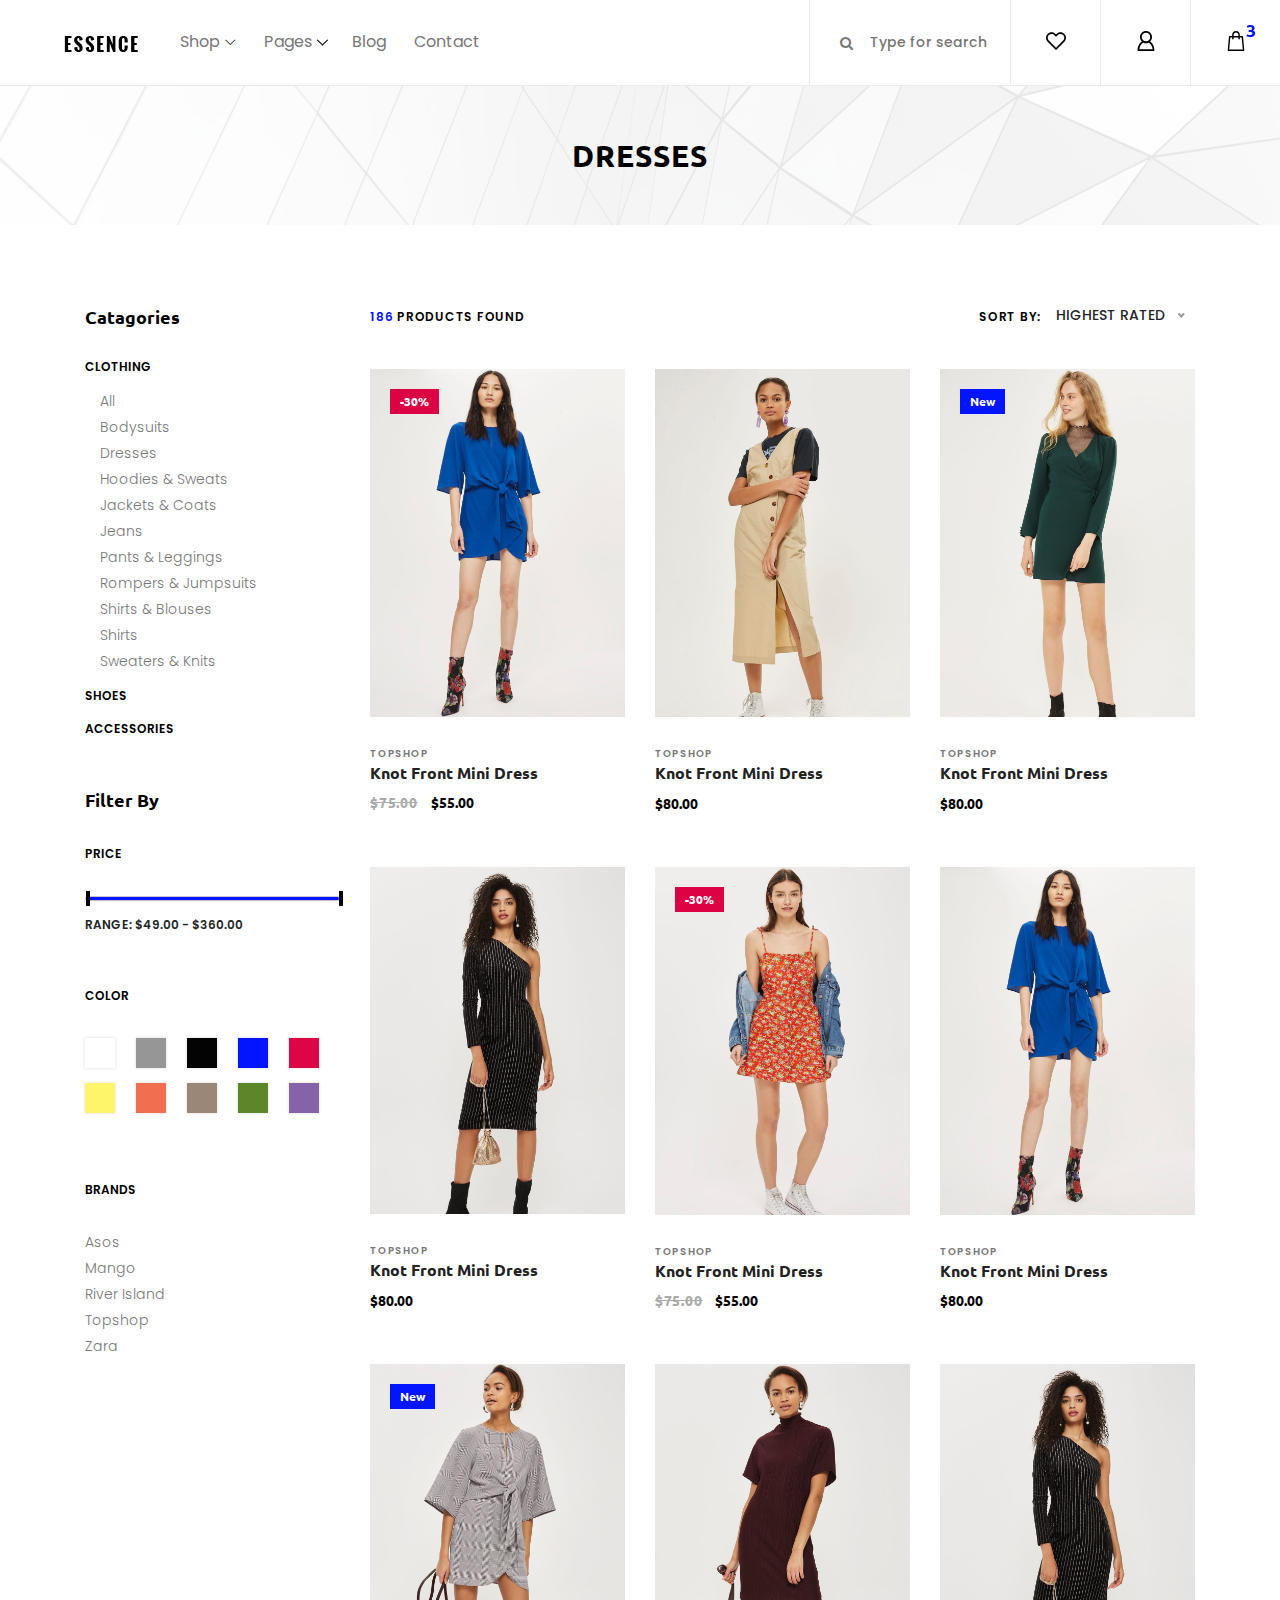
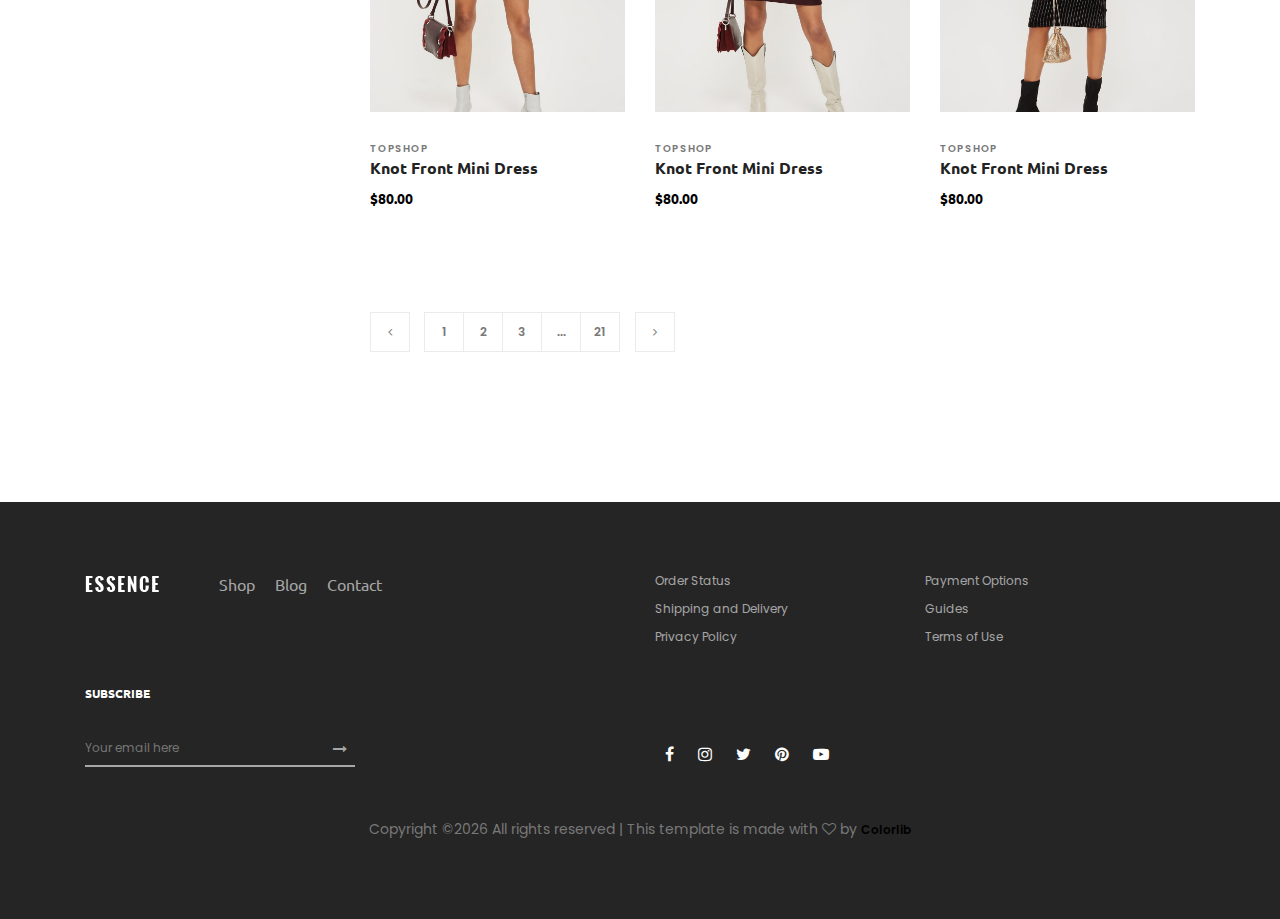
<file: shop.html>
<!DOCTYPE html>
<html lang="en">

<head>
    <meta charset="UTF-8">
    <meta name="description" content="">
    <meta http-equiv="X-UA-Compatible" content="IE=edge">
    <meta name="viewport" content="width=device-width, initial-scale=1, shrink-to-fit=no">
    <!-- The above 4 meta tags *must* come first in the head; any other head content must come *after* these tags -->

    <!-- Title  -->
    <title>Essence - Fashion Ecommerce Template</title>

    <!-- Favicon  -->
    <link rel="icon" href="img/core-img/favicon.ico">

    <!-- Core Style CSS -->
    <link rel="stylesheet" href="css/core-style.css">
    <link rel="stylesheet" href="style.css">

</head>

<body>
    <!-- ##### Header Area Start ##### -->
    <header class="header_area">
        <div class="classy-nav-container breakpoint-off d-flex align-items-center justify-content-between">
            <!-- Classy Menu -->
            <nav class="classy-navbar" id="essenceNav">
                <!-- Logo -->
                <a class="nav-brand" href="index.html"><img src="img/core-img/logo.png" alt=""></a>
                <!-- Navbar Toggler -->
                <div class="classy-navbar-toggler">
                    <span class="navbarToggler"><span></span><span></span><span></span></span>
                </div>
                <!-- Menu -->
                <div class="classy-menu">
                    <!-- close btn -->
                    <div class="classycloseIcon">
                        <div class="cross-wrap"><span class="top"></span><span class="bottom"></span></div>
                    </div>
                    <!-- Nav Start -->
                    <div class="classynav">
                        <ul>
                            <li><a href="#">Shop</a>
                                <div class="megamenu">
                                    <ul class="single-mega cn-col-4">
                                        <li class="title">Women's Collection</li>
                                        <li><a href="shop.html">Dresses</a></li>
                                        <li><a href="shop.html">Blouses &amp; Shirts</a></li>
                                        <li><a href="shop.html">T-shirts</a></li>
                                        <li><a href="shop.html">Rompers</a></li>
                                        <li><a href="shop.html">Bras &amp; Panties</a></li>
                                    </ul>
                                    <ul class="single-mega cn-col-4">
                                        <li class="title">Men's Collection</li>
                                        <li><a href="shop.html">T-Shirts</a></li>
                                        <li><a href="shop.html">Polo</a></li>
                                        <li><a href="shop.html">Shirts</a></li>
                                        <li><a href="shop.html">Jackets</a></li>
                                        <li><a href="shop.html">Trench</a></li>
                                    </ul>
                                    <ul class="single-mega cn-col-4">
                                        <li class="title">Kid's Collection</li>
                                        <li><a href="shop.html">Dresses</a></li>
                                        <li><a href="shop.html">Shirts</a></li>
                                        <li><a href="shop.html">T-shirts</a></li>
                                        <li><a href="shop.html">Jackets</a></li>
                                        <li><a href="shop.html">Trench</a></li>
                                    </ul>
                                    <div class="single-mega cn-col-4">
                                        <img src="img/bg-img/bg-6.jpg" alt="">
                                    </div>
                                </div>
                            </li>
                            <li><a href="#">Pages</a>
                                <ul class="dropdown">
                                    <li><a href="index.html">Home</a></li>
                                    <li><a href="shop.html">Shop</a></li>
                                    <li><a href="single-product-details.html">Product Details</a></li>
                                    <li><a href="checkout.html">Checkout</a></li>
                                    <li><a href="blog.html">Blog</a></li>
                                    <li><a href="single-blog.html">Single Blog</a></li>
                                    <li><a href="regular-page.html">Regular Page</a></li>
                                    <li><a href="contact.html">Contact</a></li>
                                </ul>
                            </li>
                            <li><a href="blog.html">Blog</a></li>
                            <li><a href="contact.html">Contact</a></li>
                        </ul>
                    </div>
                    <!-- Nav End -->
                </div>
            </nav>

            <!-- Header Meta Data -->
            <div class="header-meta d-flex clearfix justify-content-end">
                <!-- Search Area -->
                <div class="search-area">
                    <form action="#" method="post">
                        <input type="search" name="search" id="headerSearch" placeholder="Type for search">
                        <button type="submit"><i class="fa fa-search" aria-hidden="true"></i></button>
                    </form>
                </div>
                <!-- Favourite Area -->
                <div class="favourite-area">
                    <a href="#"><img src="img/core-img/heart.svg" alt=""></a>
                </div>
                <!-- User Login Info -->
                <div class="user-login-info">
                    <a href="#"><img src="img/core-img/user.svg" alt=""></a>
                </div>
                <!-- Cart Area -->
                <div class="cart-area">
                    <a href="#" id="essenceCartBtn"><img src="img/core-img/bag.svg" alt=""> <span>3</span></a>
                </div>
            </div>

        </div>
    </header>
    <!-- ##### Header Area End ##### -->

    <!-- ##### Right Side Cart Area ##### -->
    <div class="cart-bg-overlay"></div>

    <div class="right-side-cart-area">

        <!-- Cart Button -->
        <div class="cart-button">
            <a href="#" id="rightSideCart"><img src="img/core-img/bag.svg" alt=""> <span>3</span></a>
        </div>

        <div class="cart-content d-flex">

            <!-- Cart List Area -->
            <div class="cart-list">
                <!-- Single Cart Item -->
                <div class="single-cart-item">
                    <a href="#" class="product-image">
                        <img src="img/product-img/product-1.jpg" class="cart-thumb" alt="">
                        <!-- Cart Item Desc -->
                        <div class="cart-item-desc">
                          <span class="product-remove"><i class="fa fa-close" aria-hidden="true"></i></span>
                            <span class="badge">Mango</span>
                            <h6>Button Through Strap Mini Dress</h6>
                            <p class="size">Size: S</p>
                            <p class="color">Color: Red</p>
                            <p class="price">$45.00</p>
                        </div>
                    </a>
                </div>

                <!-- Single Cart Item -->
                <div class="single-cart-item">
                    <a href="#" class="product-image">
                        <img src="img/product-img/product-2.jpg" class="cart-thumb" alt="">
                        <!-- Cart Item Desc -->
                        <div class="cart-item-desc">
                          <span class="product-remove"><i class="fa fa-close" aria-hidden="true"></i></span>
                            <span class="badge">Mango</span>
                            <h6>Button Through Strap Mini Dress</h6>
                            <p class="size">Size: S</p>
                            <p class="color">Color: Red</p>
                            <p class="price">$45.00</p>
                        </div>
                    </a>
                </div>

                <!-- Single Cart Item -->
                <div class="single-cart-item">
                    <a href="#" class="product-image">
                        <img src="img/product-img/product-3.jpg" class="cart-thumb" alt="">
                        <!-- Cart Item Desc -->
                        <div class="cart-item-desc">
                          <span class="product-remove"><i class="fa fa-close" aria-hidden="true"></i></span>
                            <span class="badge">Mango</span>
                            <h6>Button Through Strap Mini Dress</h6>
                            <p class="size">Size: S</p>
                            <p class="color">Color: Red</p>
                            <p class="price">$45.00</p>
                        </div>
                    </a>
                </div>
            </div>

            <!-- Cart Summary -->
            <div class="cart-amount-summary">

                <h2>Summary</h2>
                <ul class="summary-table">
                    <li><span>subtotal:</span> <span>$274.00</span></li>
                    <li><span>delivery:</span> <span>Free</span></li>
                    <li><span>discount:</span> <span>-15%</span></li>
                    <li><span>total:</span> <span>$232.00</span></li>
                </ul>
                <div class="checkout-btn mt-100">
                    <a href="checkout.html" class="btn essence-btn">check out</a>
                </div>
            </div>
        </div>
    </div>
    <!-- ##### Right Side Cart End ##### -->

    <!-- ##### Breadcumb Area Start ##### -->
    <div class="breadcumb_area bg-img" style="background-image: url(img/bg-img/breadcumb.jpg);">
        <div class="container h-100">
            <div class="row h-100 align-items-center">
                <div class="col-12">
                    <div class="page-title text-center">
                        <h2>dresses</h2>
                    </div>
                </div>
            </div>
        </div>
    </div>
    <!-- ##### Breadcumb Area End ##### -->

    <!-- ##### Shop Grid Area Start ##### -->
    <section class="shop_grid_area section-padding-80">
        <div class="container">
            <div class="row">
                <div class="col-12 col-md-4 col-lg-3">
                    <div class="shop_sidebar_area">

                        <!-- ##### Single Widget ##### -->
                        <div class="widget catagory mb-50">
                            <!-- Widget Title -->
                            <h6 class="widget-title mb-30">Catagories</h6>

                            <!--  Catagories  -->
                            <div class="catagories-menu">
                                <ul id="menu-content2" class="menu-content collapse show">
                                    <!-- Single Item -->
                                    <li data-toggle="collapse" data-target="#clothing">
                                        <a href="#">clothing</a>
                                        <ul class="sub-menu collapse show" id="clothing">
                                            <li><a href="#">All</a></li>
                                            <li><a href="#">Bodysuits</a></li>
                                            <li><a href="#">Dresses</a></li>
                                            <li><a href="#">Hoodies &amp; Sweats</a></li>
                                            <li><a href="#">Jackets &amp; Coats</a></li>
                                            <li><a href="#">Jeans</a></li>
                                            <li><a href="#">Pants &amp; Leggings</a></li>
                                            <li><a href="#">Rompers &amp; Jumpsuits</a></li>
                                            <li><a href="#">Shirts &amp; Blouses</a></li>
                                            <li><a href="#">Shirts</a></li>
                                            <li><a href="#">Sweaters &amp; Knits</a></li>
                                        </ul>
                                    </li>
                                    <!-- Single Item -->
                                    <li data-toggle="collapse" data-target="#shoes" class="collapsed">
                                        <a href="#">shoes</a>
                                        <ul class="sub-menu collapse" id="shoes">
                                            <li><a href="#">All</a></li>
                                            <li><a href="#">Bodysuits</a></li>
                                            <li><a href="#">Dresses</a></li>
                                            <li><a href="#">Hoodies &amp; Sweats</a></li>
                                            <li><a href="#">Jackets &amp; Coats</a></li>
                                            <li><a href="#">Jeans</a></li>
                                            <li><a href="#">Pants &amp; Leggings</a></li>
                                            <li><a href="#">Rompers &amp; Jumpsuits</a></li>
                                            <li><a href="#">Shirts &amp; Blouses</a></li>
                                            <li><a href="#">Shirts</a></li>
                                            <li><a href="#">Sweaters &amp; Knits</a></li>
                                        </ul>
                                    </li>
                                    <!-- Single Item -->
                                    <li data-toggle="collapse" data-target="#accessories" class="collapsed">
                                        <a href="#">accessories</a>
                                        <ul class="sub-menu collapse" id="accessories">
                                            <li><a href="#">All</a></li>
                                            <li><a href="#">Bodysuits</a></li>
                                            <li><a href="#">Dresses</a></li>
                                            <li><a href="#">Hoodies &amp; Sweats</a></li>
                                            <li><a href="#">Jackets &amp; Coats</a></li>
                                            <li><a href="#">Jeans</a></li>
                                            <li><a href="#">Pants &amp; Leggings</a></li>
                                            <li><a href="#">Rompers &amp; Jumpsuits</a></li>
                                            <li><a href="#">Shirts &amp; Blouses</a></li>
                                            <li><a href="#">Shirts</a></li>
                                            <li><a href="#">Sweaters &amp; Knits</a></li>
                                        </ul>
                                    </li>
                                </ul>
                            </div>
                        </div>

                        <!-- ##### Single Widget ##### -->
                        <div class="widget price mb-50">
                            <!-- Widget Title -->
                            <h6 class="widget-title mb-30">Filter by</h6>
                            <!-- Widget Title 2 -->
                            <p class="widget-title2 mb-30">Price</p>

                            <div class="widget-desc">
                                <div class="slider-range">
                                    <div data-min="49" data-max="360" data-unit="$" class="slider-range-price ui-slider ui-slider-horizontal ui-widget ui-widget-content ui-corner-all" data-value-min="49" data-value-max="360" data-label-result="Range:">
                                        <div class="ui-slider-range ui-widget-header ui-corner-all"></div>
                                        <span class="ui-slider-handle ui-state-default ui-corner-all" tabindex="0"></span>
                                        <span class="ui-slider-handle ui-state-default ui-corner-all" tabindex="0"></span>
                                    </div>
                                    <div class="range-price">Range: $49.00 - $360.00</div>
                                </div>
                            </div>
                        </div>

                        <!-- ##### Single Widget ##### -->
                        <div class="widget color mb-50">
                            <!-- Widget Title 2 -->
                            <p class="widget-title2 mb-30">Color</p>
                            <div class="widget-desc">
                                <ul class="d-flex">
                                    <li><a href="#" class="color1"></a></li>
                                    <li><a href="#" class="color2"></a></li>
                                    <li><a href="#" class="color3"></a></li>
                                    <li><a href="#" class="color4"></a></li>
                                    <li><a href="#" class="color5"></a></li>
                                    <li><a href="#" class="color6"></a></li>
                                    <li><a href="#" class="color7"></a></li>
                                    <li><a href="#" class="color8"></a></li>
                                    <li><a href="#" class="color9"></a></li>
                                    <li><a href="#" class="color10"></a></li>
                                </ul>
                            </div>
                        </div>

                        <!-- ##### Single Widget ##### -->
                        <div class="widget brands mb-50">
                            <!-- Widget Title 2 -->
                            <p class="widget-title2 mb-30">Brands</p>
                            <div class="widget-desc">
                                <ul>
                                    <li><a href="#">Asos</a></li>
                                    <li><a href="#">Mango</a></li>
                                    <li><a href="#">River Island</a></li>
                                    <li><a href="#">Topshop</a></li>
                                    <li><a href="#">Zara</a></li>
                                </ul>
                            </div>
                        </div>
                    </div>
                </div>

                <div class="col-12 col-md-8 col-lg-9">
                    <div class="shop_grid_product_area">
                        <div class="row">
                            <div class="col-12">
                                <div class="product-topbar d-flex align-items-center justify-content-between">
                                    <!-- Total Products -->
                                    <div class="total-products">
                                        <p><span>186</span> products found</p>
                                    </div>
                                    <!-- Sorting -->
                                    <div class="product-sorting d-flex">
                                        <p>Sort by:</p>
                                        <form action="#" method="get">
                                            <select name="select" id="sortByselect">
                                                <option value="value">Highest Rated</option>
                                                <option value="value">Newest</option>
                                                <option value="value">Price: $$ - $</option>
                                                <option value="value">Price: $ - $$</option>
                                            </select>
                                            <input type="submit" class="d-none" value="">
                                        </form>
                                    </div>
                                </div>
                            </div>
                        </div>

                        <div class="row">

                            <!-- Single Product -->
                            <div class="col-12 col-sm-6 col-lg-4">
                                <div class="single-product-wrapper">
                                    <!-- Product Image -->
                                    <div class="product-img">
                                        <img src="img/product-img/product-1.jpg" alt="">
                                        <!-- Hover Thumb -->
                                        <img class="hover-img" src="img/product-img/product-2.jpg" alt="">

                                        <!-- Product Badge -->
                                        <div class="product-badge offer-badge">
                                            <span>-30%</span>
                                        </div>
                                        <!-- Favourite -->
                                        <div class="product-favourite">
                                            <a href="#" class="favme fa fa-heart"></a>
                                        </div>
                                    </div>

                                    <!-- Product Description -->
                                    <div class="product-description">
                                        <span>topshop</span>
                                        <a href="single-product-details.html">
                                            <h6>Knot Front Mini Dress</h6>
                                        </a>
                                        <p class="product-price"><span class="old-price">$75.00</span> $55.00</p>

                                        <!-- Hover Content -->
                                        <div class="hover-content">
                                            <!-- Add to Cart -->
                                            <div class="add-to-cart-btn">
                                                <a href="#" class="btn essence-btn">Add to Cart</a>
                                            </div>
                                        </div>
                                    </div>
                                </div>
                            </div>

                            <!-- Single Product -->
                            <div class="col-12 col-sm-6 col-lg-4">
                                <div class="single-product-wrapper">
                                    <!-- Product Image -->
                                    <div class="product-img">
                                        <img src="img/product-img/product-2.jpg" alt="">
                                        <!-- Hover Thumb -->
                                        <img class="hover-img" src="img/product-img/product-3.jpg" alt="">

                                        <!-- Favourite -->
                                        <div class="product-favourite">
                                            <a href="#" class="favme fa fa-heart"></a>
                                        </div>
                                    </div>

                                    <!-- Product Description -->
                                    <div class="product-description">
                                        <span>topshop</span>
                                        <a href="single-product-details.html">
                                            <h6>Knot Front Mini Dress</h6>
                                        </a>
                                        <p class="product-price">$80.00</p>

                                        <!-- Hover Content -->
                                        <div class="hover-content">
                                            <!-- Add to Cart -->
                                            <div class="add-to-cart-btn">
                                                <a href="#" class="btn essence-btn">Add to Cart</a>
                                            </div>
                                        </div>
                                    </div>
                                </div>
                            </div>

                            <!-- Single Product -->
                            <div class="col-12 col-sm-6 col-lg-4">
                                <div class="single-product-wrapper">
                                    <!-- Product Image -->
                                    <div class="product-img">
                                        <img src="img/product-img/product-3.jpg" alt="">
                                        <!-- Hover Thumb -->
                                        <img class="hover-img" src="img/product-img/product-4.jpg" alt="">

                                        <!-- Product Badge -->
                                        <div class="product-badge new-badge">
                                            <span>New</span>
                                        </div>

                                        <!-- Favourite -->
                                        <div class="product-favourite">
                                            <a href="#" class="favme fa fa-heart"></a>
                                        </div>
                                    </div>

                                    <!-- Product Description -->
                                    <div class="product-description">
                                        <span>topshop</span>
                                        <a href="single-product-details.html">
                                            <h6>Knot Front Mini Dress</h6>
                                        </a>
                                        <p class="product-price">$80.00</p>

                                        <!-- Hover Content -->
                                        <div class="hover-content">
                                            <!-- Add to Cart -->
                                            <div class="add-to-cart-btn">
                                                <a href="#" class="btn essence-btn">Add to Cart</a>
                                            </div>
                                        </div>
                                    </div>
                                </div>
                            </div>

                            <!-- Single Product -->
                            <div class="col-12 col-sm-6 col-lg-4">
                                <div class="single-product-wrapper">
                                    <!-- Product Image -->
                                    <div class="product-img">
                                        <img src="img/product-img/product-4.jpg" alt="">
                                        <!-- Hover Thumb -->
                                        <img class="hover-img" src="img/product-img/product-5.jpg" alt="">

                                        <!-- Favourite -->
                                        <div class="product-favourite">
                                            <a href="#" class="favme fa fa-heart"></a>
                                        </div>
                                    </div>

                                    <!-- Product Description -->
                                    <div class="product-description">
                                        <span>topshop</span>
                                        <a href="single-product-details.html">
                                            <h6>Knot Front Mini Dress</h6>
                                        </a>
                                        <p class="product-price">$80.00</p>

                                        <!-- Hover Content -->
                                        <div class="hover-content">
                                            <!-- Add to Cart -->
                                            <div class="add-to-cart-btn">
                                                <a href="#" class="btn essence-btn">Add to Cart</a>
                                            </div>
                                        </div>
                                    </div>
                                </div>
                            </div>

                            <!-- Single Product -->
                            <div class="col-12 col-sm-6 col-lg-4">
                                <div class="single-product-wrapper">
                                    <!-- Product Image -->
                                    <div class="product-img">
                                        <img src="img/product-img/product-5.jpg" alt="">
                                        <!-- Hover Thumb -->
                                        <img class="hover-img" src="img/product-img/product-6.jpg" alt="">

                                        <!-- Product Badge -->
                                        <div class="product-badge offer-badge">
                                            <span>-30%</span>
                                        </div>

                                        <!-- Favourite -->
                                        <div class="product-favourite">
                                            <a href="#" class="favme fa fa-heart"></a>
                                        </div>
                                    </div>

                                    <!-- Product Description -->
                                    <div class="product-description">
                                        <span>topshop</span>
                                        <a href="single-product-details.html">
                                            <h6>Knot Front Mini Dress</h6>
                                        </a>
                                        <p class="product-price"><span class="old-price">$75.00</span> $55.00</p>

                                        <!-- Hover Content -->
                                        <div class="hover-content">
                                            <!-- Add to Cart -->
                                            <div class="add-to-cart-btn">
                                                <a href="#" class="btn essence-btn">Add to Cart</a>
                                            </div>
                                        </div>
                                    </div>
                                </div>
                            </div>

                            <!-- Single Product -->
                            <div class="col-12 col-sm-6 col-lg-4">
                                <div class="single-product-wrapper">
                                    <!-- Product Image -->
                                    <div class="product-img">
                                        <img src="img/product-img/product-6.jpg" alt="">
                                        <!-- Hover Thumb -->
                                        <img class="hover-img" src="img/product-img/product-7.jpg" alt="">

                                        <!-- Favourite -->
                                        <div class="product-favourite">
                                            <a href="#" class="favme fa fa-heart"></a>
                                        </div>
                                    </div>

                                    <!-- Product Description -->
                                    <div class="product-description">
                                        <span>topshop</span>
                                        <a href="single-product-details.html">
                                            <h6>Knot Front Mini Dress</h6>
                                        </a>
                                        <p class="product-price">$80.00</p>

                                        <!-- Hover Content -->
                                        <div class="hover-content">
                                            <!-- Add to Cart -->
                                            <div class="add-to-cart-btn">
                                                <a href="#" class="btn essence-btn">Add to Cart</a>
                                            </div>
                                        </div>
                                    </div>
                                </div>
                            </div>

                            <!-- Single Product -->
                            <div class="col-12 col-sm-6 col-lg-4">
                                <div class="single-product-wrapper">
                                    <!-- Product Image -->
                                    <div class="product-img">
                                        <img src="img/product-img/product-7.jpg" alt="">
                                        <!-- Hover Thumb -->
                                        <img class="hover-img" src="img/product-img/product-8.jpg" alt="">

                                        <!-- Product Badge -->
                                        <div class="product-badge new-badge">
                                            <span>New</span>
                                        </div>

                                        <!-- Favourite -->
                                        <div class="product-favourite">
                                            <a href="#" class="favme fa fa-heart"></a>
                                        </div>
                                    </div>

                                    <!-- Product Description -->
                                    <div class="product-description">
                                        <span>topshop</span>
                                        <a href="single-product-details.html">
                                            <h6>Knot Front Mini Dress</h6>
                                        </a>
                                        <p class="product-price">$80.00</p>

                                        <!-- Hover Content -->
                                        <div class="hover-content">
                                            <!-- Add to Cart -->
                                            <div class="add-to-cart-btn">
                                                <a href="#" class="btn essence-btn">Add to Cart</a>
                                            </div>
                                        </div>
                                    </div>
                                </div>
                            </div>

                            <!-- Single Product -->
                            <div class="col-12 col-sm-6 col-lg-4">
                                <div class="single-product-wrapper">
                                    <!-- Product Image -->
                                    <div class="product-img">
                                        <img src="img/product-img/product-8.jpg" alt="">
                                        <!-- Hover Thumb -->
                                        <img class="hover-img" src="img/product-img/product-9.jpg" alt="">
                                        
                                        <!-- Favourite -->
                                        <div class="product-favourite">
                                            <a href="#" class="favme fa fa-heart"></a>
                                        </div>
                                    </div>

                                    <!-- Product Description -->
                                    <div class="product-description">
                                        <span>topshop</span>
                                        <a href="single-product-details.html">
                                            <h6>Knot Front Mini Dress</h6>
                                        </a>
                                        <p class="product-price">$80.00</p>

                                        <!-- Hover Content -->
                                        <div class="hover-content">
                                            <!-- Add to Cart -->
                                            <div class="add-to-cart-btn">
                                                <a href="#" class="btn essence-btn">Add to Cart</a>
                                            </div>
                                        </div>
                                    </div>
                                </div>
                            </div>

                            <!-- Single Product -->
                            <div class="col-12 col-sm-6 col-lg-4">
                                <div class="single-product-wrapper">
                                    <!-- Product Image -->
                                    <div class="product-img">
                                        <img src="img/product-img/product-9.jpg" alt="">
                                        <!-- Hover Thumb -->
                                        <img class="hover-img" src="img/product-img/product-1.jpg" alt="">

                                        <!-- Favourite -->
                                        <div class="product-favourite">
                                            <a href="#" class="favme fa fa-heart"></a>
                                        </div>
                                    </div>

                                    <!-- Product Description -->
                                    <div class="product-description">
                                        <span>topshop</span>
                                        <a href="single-product-details.html">
                                            <h6>Knot Front Mini Dress</h6>
                                        </a>
                                        <p class="product-price">$80.00</p>

                                        <!-- Hover Content -->
                                        <div class="hover-content">
                                            <!-- Add to Cart -->
                                            <div class="add-to-cart-btn">
                                                <a href="#" class="btn essence-btn">Add to Cart</a>
                                            </div>
                                        </div>
                                    </div>
                                </div>
                            </div>

                        </div>
                    </div>
                    <!-- Pagination -->
                    <nav aria-label="navigation">
                        <ul class="pagination mt-50 mb-70">
                            <li class="page-item"><a class="page-link" href="#"><i class="fa fa-angle-left"></i></a></li>
                            <li class="page-item"><a class="page-link" href="#">1</a></li>
                            <li class="page-item"><a class="page-link" href="#">2</a></li>
                            <li class="page-item"><a class="page-link" href="#">3</a></li>
                            <li class="page-item"><a class="page-link" href="#">...</a></li>
                            <li class="page-item"><a class="page-link" href="#">21</a></li>
                            <li class="page-item"><a class="page-link" href="#"><i class="fa fa-angle-right"></i></a></li>
                        </ul>
                    </nav>
                </div>
            </div>
        </div>
    </section>
    <!-- ##### Shop Grid Area End ##### -->

    <!-- ##### Footer Area Start ##### -->
    <footer class="footer_area clearfix">
        <div class="container">
            <div class="row">
                <!-- Single Widget Area -->
                <div class="col-12 col-md-6">
                    <div class="single_widget_area d-flex mb-30">
                        <!-- Logo -->
                        <div class="footer-logo mr-50">
                            <a href="#"><img src="img/core-img/logo2.png" alt=""></a>
                        </div>
                        <!-- Footer Menu -->
                        <div class="footer_menu">
                            <ul>
                                <li><a href="shop.html">Shop</a></li>
                                <li><a href="blog.html">Blog</a></li>
                                <li><a href="contact.html">Contact</a></li>
                            </ul>
                        </div>
                    </div>
                </div>
                <!-- Single Widget Area -->
                <div class="col-12 col-md-6">
                    <div class="single_widget_area mb-30">
                        <ul class="footer_widget_menu">
                            <li><a href="#">Order Status</a></li>
                            <li><a href="#">Payment Options</a></li>
                            <li><a href="#">Shipping and Delivery</a></li>
                            <li><a href="#">Guides</a></li>
                            <li><a href="#">Privacy Policy</a></li>
                            <li><a href="#">Terms of Use</a></li>
                        </ul>
                    </div>
                </div>
            </div>

            <div class="row align-items-end">
                <!-- Single Widget Area -->
                <div class="col-12 col-md-6">
                    <div class="single_widget_area">
                        <div class="footer_heading mb-30">
                            <h6>Subscribe</h6>
                        </div>
                        <div class="subscribtion_form">
                            <form action="#" method="post">
                                <input type="email" name="mail" class="mail" placeholder="Your email here">
                                <button type="submit" class="submit"><i class="fa fa-long-arrow-right" aria-hidden="true"></i></button>
                            </form>
                        </div>
                    </div>
                </div>
                <!-- Single Widget Area -->
                <div class="col-12 col-md-6">
                    <div class="single_widget_area">
                        <div class="footer_social_area">
                            <a href="#" data-toggle="tooltip" data-placement="top" title="Facebook"><i class="fa fa-facebook" aria-hidden="true"></i></a>
                            <a href="#" data-toggle="tooltip" data-placement="top" title="Instagram"><i class="fa fa-instagram" aria-hidden="true"></i></a>
                            <a href="#" data-toggle="tooltip" data-placement="top" title="Twitter"><i class="fa fa-twitter" aria-hidden="true"></i></a>
                            <a href="#" data-toggle="tooltip" data-placement="top" title="Pinterest"><i class="fa fa-pinterest" aria-hidden="true"></i></a>
                            <a href="#" data-toggle="tooltip" data-placement="top" title="Youtube"><i class="fa fa-youtube-play" aria-hidden="true"></i></a>
                        </div>
                    </div>
                </div>
            </div>

<div class="row mt-5">
                <div class="col-md-12 text-center">
                    <p>
                        <!-- Link back to Colorlib can't be removed. Template is licensed under CC BY 3.0. -->
    Copyright &copy;<script>document.write(new Date().getFullYear());</script> All rights reserved | This template is made with <i class="fa fa-heart-o" aria-hidden="true"></i> by <a href="https://colorlib.com" target="_blank">Colorlib</a>
    <!-- Link back to Colorlib can't be removed. Template is licensed under CC BY 3.0. -->
                    </p>
                </div>
            </div>

        </div>
    </footer>
    <!-- ##### Footer Area End ##### -->

    <!-- jQuery (Necessary for All JavaScript Plugins) -->
    <script src="js/jquery/jquery-2.2.4.min.js"></script>
    <!-- Popper js -->
    <script src="js/popper.min.js"></script>
    <!-- Bootstrap js -->
    <script src="js/bootstrap.min.js"></script>
    <!-- Plugins js -->
    <script src="js/plugins.js"></script>
    <!-- Classy Nav js -->
    <script src="js/classy-nav.min.js"></script>
    <!-- Active js -->
    <script src="js/active.js"></script>

</body>

</html>
</file>
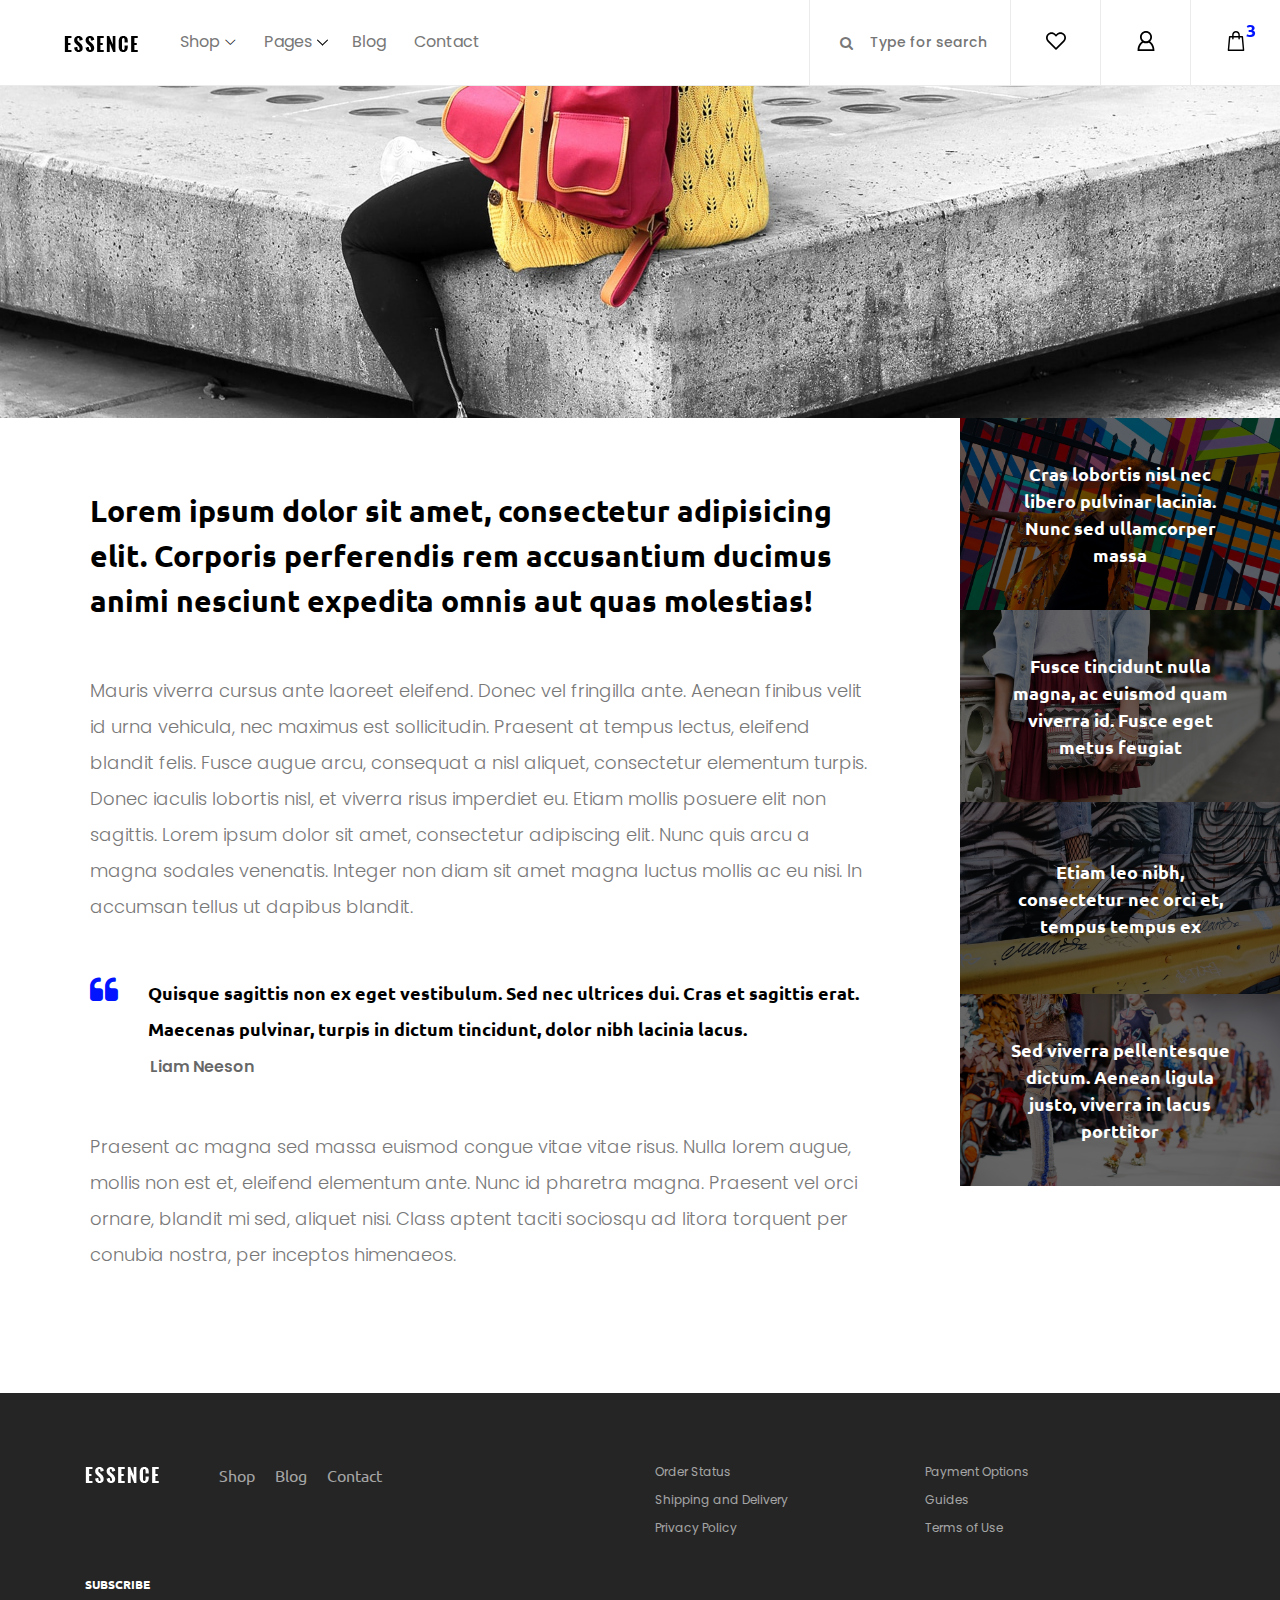
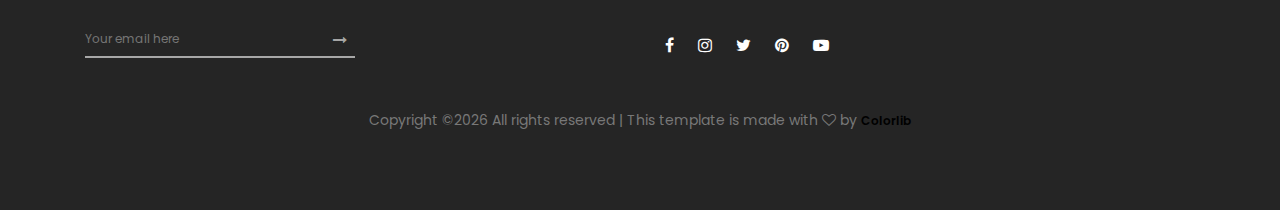
<file: single-blog.html>
<!DOCTYPE html>
<html lang="en">

<head>
    <meta charset="UTF-8">
    <meta name="description" content="">
    <meta http-equiv="X-UA-Compatible" content="IE=edge">
    <meta name="viewport" content="width=device-width, initial-scale=1, shrink-to-fit=no">
    <!-- The above 4 meta tags *must* come first in the head; any other head content must come *after* these tags -->

    <!-- Title  -->
    <title>Essence - Fashion Ecommerce Template</title>

    <!-- Favicon  -->
    <link rel="icon" href="img/core-img/favicon.ico">

    <!-- Core Style CSS -->
    <link rel="stylesheet" href="css/core-style.css">
    <link rel="stylesheet" href="style.css">

</head>

<body>
    <!-- ##### Header Area Start ##### -->
    <header class="header_area">
        <div class="classy-nav-container breakpoint-off d-flex align-items-center justify-content-between">
            <!-- Classy Menu -->
            <nav class="classy-navbar" id="essenceNav">
                <!-- Logo -->
                <a class="nav-brand" href="index.html"><img src="img/core-img/logo.png" alt=""></a>
                <!-- Navbar Toggler -->
                <div class="classy-navbar-toggler">
                    <span class="navbarToggler"><span></span><span></span><span></span></span>
                </div>
                <!-- Menu -->
                <div class="classy-menu">
                    <!-- close btn -->
                    <div class="classycloseIcon">
                        <div class="cross-wrap"><span class="top"></span><span class="bottom"></span></div>
                    </div>
                    <!-- Nav Start -->
                    <div class="classynav">
                        <ul>
                            <li><a href="#">Shop</a>
                                <div class="megamenu">
                                    <ul class="single-mega cn-col-4">
                                        <li class="title">Women's Collection</li>
                                        <li><a href="shop.html">Dresses</a></li>
                                        <li><a href="shop.html">Blouses &amp; Shirts</a></li>
                                        <li><a href="shop.html">T-shirts</a></li>
                                        <li><a href="shop.html">Rompers</a></li>
                                        <li><a href="shop.html">Bras &amp; Panties</a></li>
                                    </ul>
                                    <ul class="single-mega cn-col-4">
                                        <li class="title">Men's Collection</li>
                                        <li><a href="shop.html">T-Shirts</a></li>
                                        <li><a href="shop.html">Polo</a></li>
                                        <li><a href="shop.html">Shirts</a></li>
                                        <li><a href="shop.html">Jackets</a></li>
                                        <li><a href="shop.html">Trench</a></li>
                                    </ul>
                                    <ul class="single-mega cn-col-4">
                                        <li class="title">Kid's Collection</li>
                                        <li><a href="shop.html">Dresses</a></li>
                                        <li><a href="shop.html">Shirts</a></li>
                                        <li><a href="shop.html">T-shirts</a></li>
                                        <li><a href="shop.html">Jackets</a></li>
                                        <li><a href="shop.html">Trench</a></li>
                                    </ul>
                                    <div class="single-mega cn-col-4">
                                        <img src="img/bg-img/bg-6.jpg" alt="">
                                    </div>
                                </div>
                            </li>
                            <li><a href="#">Pages</a>
                                <ul class="dropdown">
                                    <li><a href="index.html">Home</a></li>
                                    <li><a href="shop.html">Shop</a></li>
                                    <li><a href="single-product-details.html">Product Details</a></li>
                                    <li><a href="checkout.html">Checkout</a></li>
                                    <li><a href="blog.html">Blog</a></li>
                                    <li><a href="single-blog.html">Single Blog</a></li>
                                    <li><a href="regular-page.html">Regular Page</a></li>
                                    <li><a href="contact.html">Contact</a></li>
                                </ul>
                            </li>
                            <li><a href="blog.html">Blog</a></li>
                            <li><a href="contact.html">Contact</a></li>
                        </ul>
                    </div>
                    <!-- Nav End -->
                </div>
            </nav>

            <!-- Header Meta Data -->
            <div class="header-meta d-flex clearfix justify-content-end">
                <!-- Search Area -->
                <div class="search-area">
                    <form action="#" method="post">
                        <input type="search" name="search" id="headerSearch" placeholder="Type for search">
                        <button type="submit"><i class="fa fa-search" aria-hidden="true"></i></button>
                    </form>
                </div>
                <!-- Favourite Area -->
                <div class="favourite-area">
                    <a href="#"><img src="img/core-img/heart.svg" alt=""></a>
                </div>
                <!-- User Login Info -->
                <div class="user-login-info">
                    <a href="#"><img src="img/core-img/user.svg" alt=""></a>
                </div>
                <!-- Cart Area -->
                <div class="cart-area">
                    <a href="#" id="essenceCartBtn"><img src="img/core-img/bag.svg" alt=""> <span>3</span></a>
                </div>
            </div>

        </div>
    </header>
    <!-- ##### Header Area End ##### -->

    <!-- ##### Right Side Cart Area ##### -->
    <div class="cart-bg-overlay"></div>

    <div class="right-side-cart-area">

        <!-- Cart Button -->
        <div class="cart-button">
            <a href="#" id="rightSideCart"><img src="img/core-img/bag.svg" alt=""> <span>3</span></a>
        </div>

        <div class="cart-content d-flex">

            <!-- Cart List Area -->
            <div class="cart-list">
                <!-- Single Cart Item -->
                <div class="single-cart-item">
                    <a href="#" class="product-image">
                        <img src="img/product-img/product-1.jpg" class="cart-thumb" alt="">
                        <!-- Cart Item Desc -->
                        <div class="cart-item-desc">
                          <span class="product-remove"><i class="fa fa-close" aria-hidden="true"></i></span>
                            <span class="badge">Mango</span>
                            <h6>Button Through Strap Mini Dress</h6>
                            <p class="size">Size: S</p>
                            <p class="color">Color: Red</p>
                            <p class="price">$45.00</p>
                        </div>
                    </a>
                </div>

                <!-- Single Cart Item -->
                <div class="single-cart-item">
                    <a href="#" class="product-image">
                        <img src="img/product-img/product-2.jpg" class="cart-thumb" alt="">
                        <!-- Cart Item Desc -->
                        <div class="cart-item-desc">
                          <span class="product-remove"><i class="fa fa-close" aria-hidden="true"></i></span>
                            <span class="badge">Mango</span>
                            <h6>Button Through Strap Mini Dress</h6>
                            <p class="size">Size: S</p>
                            <p class="color">Color: Red</p>
                            <p class="price">$45.00</p>
                        </div>
                    </a>
                </div>

                <!-- Single Cart Item -->
                <div class="single-cart-item">
                    <a href="#" class="product-image">
                        <img src="img/product-img/product-3.jpg" class="cart-thumb" alt="">
                        <!-- Cart Item Desc -->
                        <div class="cart-item-desc">
                          <span class="product-remove"><i class="fa fa-close" aria-hidden="true"></i></span>
                            <span class="badge">Mango</span>
                            <h6>Button Through Strap Mini Dress</h6>
                            <p class="size">Size: S</p>
                            <p class="color">Color: Red</p>
                            <p class="price">$45.00</p>
                        </div>
                    </a>
                </div>
            </div>

            <!-- Cart Summary -->
            <div class="cart-amount-summary">

                <h2>Summary</h2>
                <ul class="summary-table">
                    <li><span>subtotal:</span> <span>$274.00</span></li>
                    <li><span>delivery:</span> <span>Free</span></li>
                    <li><span>discount:</span> <span>-15%</span></li>
                    <li><span>total:</span> <span>$232.00</span></li>
                </ul>
                <div class="checkout-btn mt-100">
                    <a href="checkout.html" class="btn essence-btn">check out</a>
                </div>
            </div>
        </div>
    </div>
    <!-- ##### Right Side Cart End ##### -->

    <!-- ##### Blog Wrapper Area Start ##### -->
    <div class="single-blog-wrapper">

        <!-- Single Blog Post Thumb -->
        <div class="single-blog-post-thumb">
            <img src="img/bg-img/bg-7.jpg" alt="">
        </div>

        <!-- Single Blog Content Wrap -->
        <div class="single-blog-content-wrapper d-flex">

            <!-- Blog Content -->
            <div class="single-blog--text">
                <h2>Lorem ipsum dolor sit amet, consectetur adipisicing elit. Corporis perferendis rem accusantium ducimus animi nesciunt expedita omnis aut quas molestias!</h2>
                <p>Mauris viverra cursus ante laoreet eleifend. Donec vel fringilla ante. Aenean finibus velit id urna vehicula, nec maximus est sollicitudin. Praesent at tempus lectus, eleifend blandit felis. Fusce augue arcu, consequat a nisl aliquet, consectetur elementum turpis. Donec iaculis lobortis nisl, et viverra risus imperdiet eu. Etiam mollis posuere elit non sagittis. Lorem ipsum dolor sit amet, consectetur adipiscing elit. Nunc quis arcu a magna sodales venenatis. Integer non diam sit amet magna luctus mollis ac eu nisi. In accumsan tellus ut dapibus blandit.</p>

                <blockquote>
                    <h6><i class="fa fa-quote-left" aria-hidden="true"></i> Quisque sagittis non ex eget vestibulum. Sed nec ultrices dui. Cras et sagittis erat. Maecenas pulvinar, turpis in dictum tincidunt, dolor nibh lacinia lacus.</h6>
                    <span>Liam Neeson</span>
                </blockquote>

                <p>Praesent ac magna sed massa euismod congue vitae vitae risus. Nulla lorem augue, mollis non est et, eleifend elementum ante. Nunc id pharetra magna. Praesent vel orci ornare, blandit mi sed, aliquet nisi. Class aptent taciti sociosqu ad litora torquent per conubia nostra, per inceptos himenaeos.</p>
            </div>

            <!-- Related Blog Post -->
            <div class="related-blog-post">
                <!-- Single Related Blog Post -->
                <div class="single-related-blog-post">
                    <img src="img/bg-img/rp1.jpg" alt="">
                    <a href="#">
                        <h5>Cras lobortis nisl nec libero pulvinar lacinia. Nunc sed ullamcorper massa</h5>
                    </a>
                </div>
                <!-- Single Related Blog Post -->
                <div class="single-related-blog-post">
                    <img src="img/bg-img/rp2.jpg" alt="">
                    <a href="#">
                        <h5>Fusce tincidunt nulla magna, ac euismod quam viverra id. Fusce eget metus feugiat</h5>
                    </a>
                </div>
                <!-- Single Related Blog Post -->
                <div class="single-related-blog-post">
                    <img src="img/bg-img/rp3.jpg" alt="">
                    <a href="#">
                        <h5>Etiam leo nibh, consectetur nec orci et, tempus tempus ex</h5>
                    </a>
                </div>
                <!-- Single Related Blog Post -->
                <div class="single-related-blog-post">
                    <img src="img/bg-img/rp4.jpg" alt="">
                    <a href="#">
                        <h5>Sed viverra pellentesque dictum. Aenean ligula justo, viverra in lacus porttitor</h5>
                    </a>
                </div>
            </div>

        </div>
    </div>
    <!-- ##### Blog Wrapper Area End ##### -->

    <!-- ##### Footer Area Start ##### -->
    <footer class="footer_area clearfix">
        <div class="container">
            <div class="row">
                <!-- Single Widget Area -->
                <div class="col-12 col-md-6">
                    <div class="single_widget_area d-flex mb-30">
                        <!-- Logo -->
                        <div class="footer-logo mr-50">
                            <a href="#"><img src="img/core-img/logo2.png" alt=""></a>
                        </div>
                        <!-- Footer Menu -->
                        <div class="footer_menu">
                            <ul>
                                <li><a href="shop.html">Shop</a></li>
                                <li><a href="blog.html">Blog</a></li>
                                <li><a href="contact.html">Contact</a></li>
                            </ul>
                        </div>
                    </div>
                </div>
                <!-- Single Widget Area -->
                <div class="col-12 col-md-6">
                    <div class="single_widget_area mb-30">
                        <ul class="footer_widget_menu">
                            <li><a href="#">Order Status</a></li>
                            <li><a href="#">Payment Options</a></li>
                            <li><a href="#">Shipping and Delivery</a></li>
                            <li><a href="#">Guides</a></li>
                            <li><a href="#">Privacy Policy</a></li>
                            <li><a href="#">Terms of Use</a></li>
                        </ul>
                    </div>
                </div>
            </div>

            <div class="row align-items-end">
                <!-- Single Widget Area -->
                <div class="col-12 col-md-6">
                    <div class="single_widget_area">
                        <div class="footer_heading mb-30">
                            <h6>Subscribe</h6>
                        </div>
                        <div class="subscribtion_form">
                            <form action="#" method="post">
                                <input type="email" name="mail" class="mail" placeholder="Your email here">
                                <button type="submit" class="submit"><i class="fa fa-long-arrow-right" aria-hidden="true"></i></button>
                            </form>
                        </div>
                    </div>
                </div>
                <!-- Single Widget Area -->
                <div class="col-12 col-md-6">
                    <div class="single_widget_area">
                        <div class="footer_social_area">
                            <a href="#" data-toggle="tooltip" data-placement="top" title="Facebook"><i class="fa fa-facebook" aria-hidden="true"></i></a>
                            <a href="#" data-toggle="tooltip" data-placement="top" title="Instagram"><i class="fa fa-instagram" aria-hidden="true"></i></a>
                            <a href="#" data-toggle="tooltip" data-placement="top" title="Twitter"><i class="fa fa-twitter" aria-hidden="true"></i></a>
                            <a href="#" data-toggle="tooltip" data-placement="top" title="Pinterest"><i class="fa fa-pinterest" aria-hidden="true"></i></a>
                            <a href="#" data-toggle="tooltip" data-placement="top" title="Youtube"><i class="fa fa-youtube-play" aria-hidden="true"></i></a>
                        </div>
                    </div>
                </div>
            </div>

<div class="row mt-5">
                <div class="col-md-12 text-center">
                    <p>
                        <!-- Link back to Colorlib can't be removed. Template is licensed under CC BY 3.0. -->
    Copyright &copy;<script>document.write(new Date().getFullYear());</script> All rights reserved | This template is made with <i class="fa fa-heart-o" aria-hidden="true"></i> by <a href="https://colorlib.com" target="_blank">Colorlib</a>
    <!-- Link back to Colorlib can't be removed. Template is licensed under CC BY 3.0. -->
                    </p>
                </div>
            </div>

        </div>
    </footer>
    <!-- ##### Footer Area End ##### -->

    <!-- jQuery (Necessary for All JavaScript Plugins) -->
    <script src="js/jquery/jquery-2.2.4.min.js"></script>
    <!-- Popper js -->
    <script src="js/popper.min.js"></script>
    <!-- Bootstrap js -->
    <script src="js/bootstrap.min.js"></script>
    <!-- Plugins js -->
    <script src="js/plugins.js"></script>
    <!-- Classy Nav js -->
    <script src="js/classy-nav.min.js"></script>
    <!-- Active js -->
    <script src="js/active.js"></script>

</body>

</html>
</file>
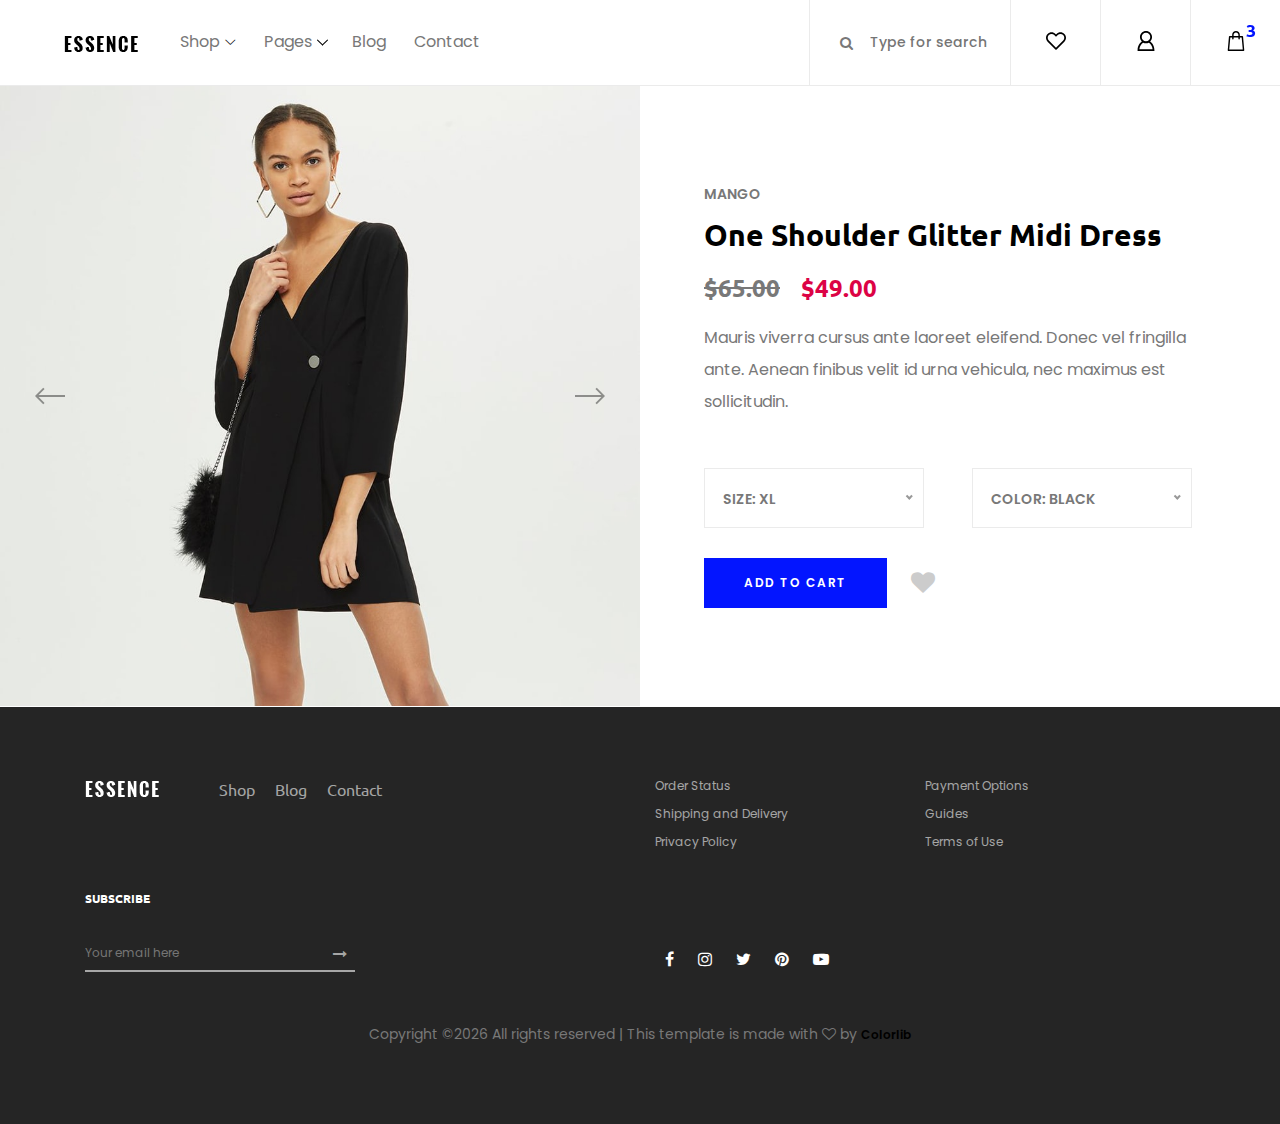
<file: single-product-details.html>
<!DOCTYPE html>
<html lang="en">

<head>
    <meta charset="UTF-8">
    <meta name="description" content="">
    <meta http-equiv="X-UA-Compatible" content="IE=edge">
    <meta name="viewport" content="width=device-width, initial-scale=1, shrink-to-fit=no">
    <!-- The above 4 meta tags *must* come first in the head; any other head content must come *after* these tags -->

    <!-- Title  -->
    <title>Essence - Fashion Ecommerce Template</title>

    <!-- Favicon  -->
    <link rel="icon" href="img/core-img/favicon.ico">

    <!-- Core Style CSS -->
    <link rel="stylesheet" href="css/core-style.css">
    <link rel="stylesheet" href="style.css">

</head>

<body>
    <!-- ##### Header Area Start ##### -->
    <header class="header_area">
        <div class="classy-nav-container breakpoint-off d-flex align-items-center justify-content-between">
            <!-- Classy Menu -->
            <nav class="classy-navbar" id="essenceNav">
                <!-- Logo -->
                <a class="nav-brand" href="index.html"><img src="img/core-img/logo.png" alt=""></a>
                <!-- Navbar Toggler -->
                <div class="classy-navbar-toggler">
                    <span class="navbarToggler"><span></span><span></span><span></span></span>
                </div>
                <!-- Menu -->
                <div class="classy-menu">
                    <!-- close btn -->
                    <div class="classycloseIcon">
                        <div class="cross-wrap"><span class="top"></span><span class="bottom"></span></div>
                    </div>
                    <!-- Nav Start -->
                    <div class="classynav">
                        <ul>
                            <li><a href="#">Shop</a>
                                <div class="megamenu">
                                    <ul class="single-mega cn-col-4">
                                        <li class="title">Women's Collection</li>
                                        <li><a href="shop.html">Dresses</a></li>
                                        <li><a href="shop.html">Blouses &amp; Shirts</a></li>
                                        <li><a href="shop.html">T-shirts</a></li>
                                        <li><a href="shop.html">Rompers</a></li>
                                        <li><a href="shop.html">Bras &amp; Panties</a></li>
                                    </ul>
                                    <ul class="single-mega cn-col-4">
                                        <li class="title">Men's Collection</li>
                                        <li><a href="shop.html">T-Shirts</a></li>
                                        <li><a href="shop.html">Polo</a></li>
                                        <li><a href="shop.html">Shirts</a></li>
                                        <li><a href="shop.html">Jackets</a></li>
                                        <li><a href="shop.html">Trench</a></li>
                                    </ul>
                                    <ul class="single-mega cn-col-4">
                                        <li class="title">Kid's Collection</li>
                                        <li><a href="shop.html">Dresses</a></li>
                                        <li><a href="shop.html">Shirts</a></li>
                                        <li><a href="shop.html">T-shirts</a></li>
                                        <li><a href="shop.html">Jackets</a></li>
                                        <li><a href="shop.html">Trench</a></li>
                                    </ul>
                                    <div class="single-mega cn-col-4">
                                        <img src="img/bg-img/bg-6.jpg" alt="">
                                    </div>
                                </div>
                            </li>
                            <li><a href="#">Pages</a>
                                <ul class="dropdown">
                                    <li><a href="index.html">Home</a></li>
                                    <li><a href="shop.html">Shop</a></li>
                                    <li><a href="single-product-details.html">Product Details</a></li>
                                    <li><a href="checkout.html">Checkout</a></li>
                                    <li><a href="blog.html">Blog</a></li>
                                    <li><a href="single-blog.html">Single Blog</a></li>
                                    <li><a href="regular-page.html">Regular Page</a></li>
                                    <li><a href="contact.html">Contact</a></li>
                                </ul>
                            </li>
                            <li><a href="blog.html">Blog</a></li>
                            <li><a href="contact.html">Contact</a></li>
                        </ul>
                    </div>
                    <!-- Nav End -->
                </div>
            </nav>

            <!-- Header Meta Data -->
            <div class="header-meta d-flex clearfix justify-content-end">
                <!-- Search Area -->
                <div class="search-area">
                    <form action="#" method="post">
                        <input type="search" name="search" id="headerSearch" placeholder="Type for search">
                        <button type="submit"><i class="fa fa-search" aria-hidden="true"></i></button>
                    </form>
                </div>
                <!-- Favourite Area -->
                <div class="favourite-area">
                    <a href="#"><img src="img/core-img/heart.svg" alt=""></a>
                </div>
                <!-- User Login Info -->
                <div class="user-login-info">
                    <a href="#"><img src="img/core-img/user.svg" alt=""></a>
                </div>
                <!-- Cart Area -->
                <div class="cart-area">
                    <a href="#" id="essenceCartBtn"><img src="img/core-img/bag.svg" alt=""> <span>3</span></a>
                </div>
            </div>

        </div>
    </header>
    <!-- ##### Header Area End ##### -->

    <!-- ##### Right Side Cart Area ##### -->
    <div class="cart-bg-overlay"></div>

    <div class="right-side-cart-area">

        <!-- Cart Button -->
        <div class="cart-button">
            <a href="#" id="rightSideCart"><img src="img/core-img/bag.svg" alt=""> <span>3</span></a>
        </div>

        <div class="cart-content d-flex">

            <!-- Cart List Area -->
            <div class="cart-list">
                <!-- Single Cart Item -->
                <div class="single-cart-item">
                    <a href="#" class="product-image">
                        <img src="img/product-img/product-1.jpg" class="cart-thumb" alt="">
                        <!-- Cart Item Desc -->
                        <div class="cart-item-desc">
                          <span class="product-remove"><i class="fa fa-close" aria-hidden="true"></i></span>
                            <span class="badge">Mango</span>
                            <h6>Button Through Strap Mini Dress</h6>
                            <p class="size">Size: S</p>
                            <p class="color">Color: Red</p>
                            <p class="price">$45.00</p>
                        </div>
                    </a>
                </div>

                <!-- Single Cart Item -->
                <div class="single-cart-item">
                    <a href="#" class="product-image">
                        <img src="img/product-img/product-2.jpg" class="cart-thumb" alt="">
                        <!-- Cart Item Desc -->
                        <div class="cart-item-desc">
                          <span class="product-remove"><i class="fa fa-close" aria-hidden="true"></i></span>
                            <span class="badge">Mango</span>
                            <h6>Button Through Strap Mini Dress</h6>
                            <p class="size">Size: S</p>
                            <p class="color">Color: Red</p>
                            <p class="price">$45.00</p>
                        </div>
                    </a>
                </div>

                <!-- Single Cart Item -->
                <div class="single-cart-item">
                    <a href="#" class="product-image">
                        <img src="img/product-img/product-3.jpg" class="cart-thumb" alt="">
                        <!-- Cart Item Desc -->
                        <div class="cart-item-desc">
                          <span class="product-remove"><i class="fa fa-close" aria-hidden="true"></i></span>
                            <span class="badge">Mango</span>
                            <h6>Button Through Strap Mini Dress</h6>
                            <p class="size">Size: S</p>
                            <p class="color">Color: Red</p>
                            <p class="price">$45.00</p>
                        </div>
                    </a>
                </div>
            </div>

            <!-- Cart Summary -->
            <div class="cart-amount-summary">

                <h2>Summary</h2>
                <ul class="summary-table">
                    <li><span>subtotal:</span> <span>$274.00</span></li>
                    <li><span>delivery:</span> <span>Free</span></li>
                    <li><span>discount:</span> <span>-15%</span></li>
                    <li><span>total:</span> <span>$232.00</span></li>
                </ul>
                <div class="checkout-btn mt-100">
                    <a href="checkout.html" class="btn essence-btn">check out</a>
                </div>
            </div>
        </div>
    </div>
    <!-- ##### Right Side Cart End ##### -->

    <!-- ##### Single Product Details Area Start ##### -->
    <section class="single_product_details_area d-flex align-items-center">

        <!-- Single Product Thumb -->
        <div class="single_product_thumb clearfix">
            <div class="product_thumbnail_slides owl-carousel">
                <img src="img/product-img/product-big-1.jpg" alt="">
                <img src="img/product-img/product-big-2.jpg" alt="">
                <img src="img/product-img/product-big-3.jpg" alt="">
            </div>
        </div>

        <!-- Single Product Description -->
        <div class="single_product_desc clearfix">
            <span>mango</span>
            <a href="cart.html">
                <h2>One Shoulder Glitter Midi Dress</h2>
            </a>
            <p class="product-price"><span class="old-price">$65.00</span> $49.00</p>
            <p class="product-desc">Mauris viverra cursus ante laoreet eleifend. Donec vel fringilla ante. Aenean finibus velit id urna vehicula, nec maximus est sollicitudin.</p>

            <!-- Form -->
            <form class="cart-form clearfix" method="post">
                <!-- Select Box -->
                <div class="select-box d-flex mt-50 mb-30">
                    <select name="select" id="productSize" class="mr-5">
                        <option value="value">Size: XL</option>
                        <option value="value">Size: X</option>
                        <option value="value">Size: M</option>
                        <option value="value">Size: S</option>
                    </select>
                    <select name="select" id="productColor">
                        <option value="value">Color: Black</option>
                        <option value="value">Color: White</option>
                        <option value="value">Color: Red</option>
                        <option value="value">Color: Purple</option>
                    </select>
                </div>
                <!-- Cart & Favourite Box -->
                <div class="cart-fav-box d-flex align-items-center">
                    <!-- Cart -->
                    <button type="submit" name="addtocart" value="5" class="btn essence-btn">Add to cart</button>
                    <!-- Favourite -->
                    <div class="product-favourite ml-4">
                        <a href="#" class="favme fa fa-heart"></a>
                    </div>
                </div>
            </form>
        </div>
    </section>
    <!-- ##### Single Product Details Area End ##### -->

    <!-- ##### Footer Area Start ##### -->
    <footer class="footer_area clearfix">
        <div class="container">
            <div class="row">
                <!-- Single Widget Area -->
                <div class="col-12 col-md-6">
                    <div class="single_widget_area d-flex mb-30">
                        <!-- Logo -->
                        <div class="footer-logo mr-50">
                            <a href="#"><img src="img/core-img/logo2.png" alt=""></a>
                        </div>
                        <!-- Footer Menu -->
                        <div class="footer_menu">
                            <ul>
                                <li><a href="shop.html">Shop</a></li>
                                <li><a href="blog.html">Blog</a></li>
                                <li><a href="contact.html">Contact</a></li>
                            </ul>
                        </div>
                    </div>
                </div>
                <!-- Single Widget Area -->
                <div class="col-12 col-md-6">
                    <div class="single_widget_area mb-30">
                        <ul class="footer_widget_menu">
                            <li><a href="#">Order Status</a></li>
                            <li><a href="#">Payment Options</a></li>
                            <li><a href="#">Shipping and Delivery</a></li>
                            <li><a href="#">Guides</a></li>
                            <li><a href="#">Privacy Policy</a></li>
                            <li><a href="#">Terms of Use</a></li>
                        </ul>
                    </div>
                </div>
            </div>

            <div class="row align-items-end">
                <!-- Single Widget Area -->
                <div class="col-12 col-md-6">
                    <div class="single_widget_area">
                        <div class="footer_heading mb-30">
                            <h6>Subscribe</h6>
                        </div>
                        <div class="subscribtion_form">
                            <form action="#" method="post">
                                <input type="email" name="mail" class="mail" placeholder="Your email here">
                                <button type="submit" class="submit"><i class="fa fa-long-arrow-right" aria-hidden="true"></i></button>
                            </form>
                        </div>
                    </div>
                </div>
                <!-- Single Widget Area -->
                <div class="col-12 col-md-6">
                    <div class="single_widget_area">
                        <div class="footer_social_area">
                            <a href="#" data-toggle="tooltip" data-placement="top" title="Facebook"><i class="fa fa-facebook" aria-hidden="true"></i></a>
                            <a href="#" data-toggle="tooltip" data-placement="top" title="Instagram"><i class="fa fa-instagram" aria-hidden="true"></i></a>
                            <a href="#" data-toggle="tooltip" data-placement="top" title="Twitter"><i class="fa fa-twitter" aria-hidden="true"></i></a>
                            <a href="#" data-toggle="tooltip" data-placement="top" title="Pinterest"><i class="fa fa-pinterest" aria-hidden="true"></i></a>
                            <a href="#" data-toggle="tooltip" data-placement="top" title="Youtube"><i class="fa fa-youtube-play" aria-hidden="true"></i></a>
                        </div>
                    </div>
                </div>
            </div>

<div class="row mt-5">
                <div class="col-md-12 text-center">
                    <p>
                        <!-- Link back to Colorlib can't be removed. Template is licensed under CC BY 3.0. -->
    Copyright &copy;<script>document.write(new Date().getFullYear());</script> All rights reserved | This template is made with <i class="fa fa-heart-o" aria-hidden="true"></i> by <a href="https://colorlib.com" target="_blank">Colorlib</a>
    <!-- Link back to Colorlib can't be removed. Template is licensed under CC BY 3.0. -->
                    </p>
                </div>
            </div>

        </div>
    </footer>
    <!-- ##### Footer Area End ##### -->

    <!-- jQuery (Necessary for All JavaScript Plugins) -->
    <script src="js/jquery/jquery-2.2.4.min.js"></script>
    <!-- Popper js -->
    <script src="js/popper.min.js"></script>
    <!-- Bootstrap js -->
    <script src="js/bootstrap.min.js"></script>
    <!-- Plugins js -->
    <script src="js/plugins.js"></script>
    <!-- Classy Nav js -->
    <script src="js/classy-nav.min.js"></script>
    <!-- Active js -->
    <script src="js/active.js"></script>

</body>

</html>
</file>
<file: css/core-style.css>
/* [Master Stylesheet v-1.0.0] */
/* :: 1.0 Import Web Fonts */
@import url("https://fonts.googleapis.com/css?family=Poppins:300,400,500,600,700|Ubuntu:300,400,500,700");
/* :: 2.0 Import All CSS */
@import url(../css/bootstrap.min.css);
@import url(../css/classy-nav.min.css);
@import url(../css/owl.carousel.css);
@import url(../css/animate.css);
@import url(../css/magnific-popup.css);
@import url(../css/jquery-ui.min.css);
@import url(../css/nice-select.css);
@import url(../css/font-awesome.min.css);
/* :: 3.0 Common/Base CSS */
* {
  margin: 0;
  padding: 0; }

body {
  font-family: "Poppins", sans-serif;
  font-size: 14px;
  background-color: #ffffff;
  margin-top: 85px; }
  @media only screen and (max-width: 767px) {
    body {
      margin-top: 80px; } }

h1,
h2,
h3,
h4,
h5,
h6 {
  color: #000000;
  line-height: 1.3;
  font-weight: 700;
  font-family: "Ubuntu", sans-serif; }

p {
  color: #787878;
  font-size: 14px;
  line-height: 2;
  font-weight: 400; }

a {
  -webkit-transition: all 500ms ease 0s;
  transition: all 500ms ease 0s;
  text-decoration: none;
  outline: 0 solid transparent;
  color: #000000;
  font-weight: 600;
  font-size: 12px; }
  a:hover, a:focus {
    -webkit-transition: all 500ms ease 0s;
    transition: all 500ms ease 0s;
    text-decoration: none;
    outline: 0 solid transparent;
    color: #000000;
    font-weight: 600;
    font-size: 12px; }

ul,
ol {
  margin: 0; }
  ul li,
  ol li {
    list-style: none; }

img {
  height: auto;
  max-width: 100%; }

/* Spacing */
.mt-15 {
  margin-top: 15px !important; }

.mt-30 {
  margin-top: 30px !important; }

.mt-50 {
  margin-top: 50px !important; }

.mt-70 {
  margin-top: 70px !important; }

.mt-100 {
  margin-top: 100px !important; }

.mb-15 {
  margin-bottom: 15px !important; }

.mb-30 {
  margin-bottom: 30px !important; }

.mb-50 {
  margin-bottom: 50px !important; }

.mb-70 {
  margin-bottom: 70px !important; }

.mb-100 {
  margin-bottom: 100px !important; }

.ml-15 {
  margin-left: 15px !important; }

.ml-30 {
  margin-left: 30px !important; }

.ml-50 {
  margin-left: 50px !important; }

.mr-15 {
  margin-right: 15px !important; }

.mr-30 {
  margin-right: 30px !important; }

.mr-50 {
  margin-right: 50px !important; }

/* Height */
.height-400 {
  height: 400px !important; }

.height-500 {
  height: 500px !important; }

.height-600 {
  height: 600px !important; }

.height-700 {
  height: 700px !important; }

.height-800 {
  height: 800px !important; }

/* Section Padding */
.section-padding-80 {
  padding-top: 80px;
  padding-bottom: 80px; }

.section-padding-80-0 {
  padding-top: 80px;
  padding-bottom: 0; }

.section-padding-0-80 {
  padding-top: 0;
  padding-bottom: 80px; }

/* Section Heading */
.section-heading {
  margin-bottom: 50px;
  position: relative;
  z-index: 1; }
  .section-heading h2 {
    font-size: 30px;
    margin-bottom: 0;
    text-transform: capitalize;
    font-weight: 600; }
  .section-heading.text-left {
    text-align: left !important; }

/* Miscellaneous */
.bg-img {
  background-position: center center;
  background-size: cover;
  background-repeat: no-repeat; }

.bg-white {
  background-color: #ffffff !important; }

.bg-dark {
  background-color: #000000 !important; }

.bg-transparent {
  background-color: transparent !important; }

.font-bold {
  font-weight: 700; }

.font-light {
  font-weight: 300; }

.bg-overlay,
.bg-overlay-white {
  position: relative;
  z-index: 2;
  background-position: center center;
  background-size: cover; }
  .bg-overlay:hover,
  .bg-overlay-white:hover {
    position: absolute;
    z-index: -1;
    top: 0;
    left: 0;
    width: 100%;
    height: 100%;
    content: ""; }

.bg-overlay:hover {
  background-color: rgba(0, 0, 0, 0.5); }

.bg-overlay-white:hover {
  background-color: rgba(255, 255, 255, 0.9); }

/* ScrollUp */
#scrollUp {
  background-color: #ff084e;
  border-radius: 0;
  bottom: 60px;
  box-shadow: 0 2px 6px 0 rgba(0, 0, 0, 0.3);
  color: #ffffff;
  font-size: 24px;
  height: 40px;
  line-height: 40px;
  right: 60px;
  text-align: center;
  width: 40px; }
  @media only screen and (max-width: 767px) {
    #scrollUp {
      bottom: 30px;
      right: 30px; } }

/* Essence Button */
.essence-btn {
  display: inline-block;
  min-width: 170px;
  height: 50px;
  color: #ffffff;
  border: none;
  border-radius: 0;
  padding: 0 40px;
  text-transform: uppercase;
  font-size: 12px;
  line-height: 50px;
  background-color: #0315ff;
  letter-spacing: 1.5px;
  font-weight: 600; }
  .essence-btn:hover, .essence-btn:focus {
    color: #ffffff;
    background-color: #dc0345; }

/* :: 4.0 Header Area CSS */
.header_area {
  position: fixed;
  z-index: 900;
  top: 0;
  left: 0;
  width: 100%;
  border-bottom: 1px solid #ebebeb;
  -webkit-transition-duration: 500ms;
  transition-duration: 500ms; }
  @media only screen and (max-width: 767px) {
    .header_area .classy-nav-container {
      -ms-flex-wrap: wrap;
      flex-wrap: wrap; } }
  @media only screen and (max-width: 767px) {
    .header_area .classy-nav-container .classy-navbar-toggler {
      margin-left: auto;
      margin-right: 15px; } }
  .header_area .classy-navbar,
  .header_area .header-meta {
    -webkit-box-flex: 0;
    -ms-flex: 0 0 50%;
    flex: 0 0 50%;
    min-width: 50%;
    width: 50%; }
    @media only screen and (max-width: 767px) {
      .header_area .classy-navbar,
      .header_area .header-meta {
        -webkit-box-flex: 0;
        -ms-flex: 0 0 100%;
        flex: 0 0 100%;
        min-width: 100%;
        width: 100%; } }
  .header_area .classy-navbar {
    height: 85px;
    padding: 5px 0 5px 5%; }
    @media only screen and (max-width: 767px) {
      .header_area .classy-navbar {
        height: 40px;
        border-bottom: 1px solid #ebebeb; } }
  .header_area .header-meta {
    height: 85px;
    position: relative;
    z-index: 1; }
    @media only screen and (max-width: 767px) {
      .header_area .header-meta {
        height: 40px; } }
  .header_area .classynav ul li a {
    font-size: 16px;
    color: #787878; }
    .header_area .classynav ul li a:hover {
      color: #000000; }
  .header_area .classynav ul li .megamenu li a,
  .header_area .classynav ul li .dropdown li a {
    font-size: 14px;
    color: #787878; }
    .header_area .classynav ul li .megamenu li a:hover,
    .header_area .classynav ul li .dropdown li a:hover {
      color: #000000; }
  .header_area .search-area form {
    position: relative;
    z-index: 1;
    height: 85px;
    border-left: 1px solid #ebebeb; }
    @media only screen and (max-width: 767px) {
      .header_area .search-area form {
        height: 40px;
        border-left: none; } }
    .header_area .search-area form input {
      border: none;
      background-color: #ffffff;
      width: 200px;
      height: 85px;
      padding: 0 15px 0 60px;
      color: #787878;
      font-size: 14px;
      font-weight: 500;
      -webkit-transition-duration: 500ms;
      transition-duration: 500ms; }
      @media only screen and (max-width: 767px) {
        .header_area .search-area form input {
          width: 170px;
          height: 40px;
          padding: 0 10px 0 30px; } }
      .header_area .search-area form input:focus {
        outline: none !important;
        width: 350px; }
        @media only screen and (min-width: 768px) and (max-width: 991px) {
          .header_area .search-area form input:focus {
            width: 300px; } }
        @media only screen and (max-width: 767px) {
          .header_area .search-area form input:focus {
            width: 170px; } }
        @media only screen and (min-width: 480px) and (max-width: 767px) {
          .header_area .search-area form input:focus {
            width: 270px; } }
        @media only screen and (min-width: 576px) and (max-width: 767px) {
          .header_area .search-area form input:focus {
            width: 300px; } }
    .header_area .search-area form button {
      position: absolute;
      z-index: 10;
      top: 50%;
      -webkit-transform: translateY(-50%);
      transform: translateY(-50%);
      left: 30px;
      background-color: transparent;
      border: none;
      color: #787878;
      font-size: 14px; }
      @media only screen and (max-width: 767px) {
        .header_area .search-area form button {
          left: 10px;
          height: 40px; } }
  .header_area .favourite-area a,
  .header_area .user-login-info a,
  .header_area .cart-area a {
    position: relative;
    z-index: 1;
    -webkit-box-flex: 0;
    -ms-flex: 0 0 90px;
    flex: 0 0 90px;
    width: 90px;
    display: block;
    text-align: center;
    border-left: 1px solid #ebebeb;
    height: 100%;
    line-height: 80px; }
    @media only screen and (max-width: 767px) {
      .header_area .favourite-area a,
      .header_area .user-login-info a,
      .header_area .cart-area a {
        -webkit-box-flex: 0;
        -ms-flex: 0 0 50px;
        flex: 0 0 50px;
        width: 50px;
        line-height: 40px; } }
    .header_area .favourite-area a img,
    .header_area .user-login-info a img,
    .header_area .cart-area a img {
      max-width: 20px; }
    .header_area .favourite-area a span,
    .header_area .user-login-info a span,
    .header_area .cart-area a span {
      font-family: "Ubuntu", sans-serif;
      font-size: 18px;
      color: #0315ff;
      font-weight: 700;
      position: absolute;
      top: -10px; }
      @media only screen and (max-width: 767px) {
        .header_area .favourite-area a span,
        .header_area .user-login-info a span,
        .header_area .cart-area a span {
          font-size: 14px; } }
  .header_area.sticky {
    position: fixed;
    z-index: 900;
    top: 0;
    left: 0;
    width: 100%;
    box-shadow: 0 5px 30px rgba(0, 0, 0, 0.15); }

.cart-bg-overlay.cart-bg-overlay-on {
  -webkit-transition-duration: 1000ms;
  transition-duration: 1000ms;
  position: fixed;
  width: 100%;
  height: 100%;
  top: 0;
  left: 0;
  background-color: rgba(0, 0, 0, 0.4);
  z-index: 1050; }

/* Cart Area CSS */
.right-side-cart-area {
  position: fixed;
  width: 670px;
  height: 100%;
  top: 0;
  right: -800px;
  background-color: #ffffff;
  z-index: 1100;
  box-shadow: 0 0 30px 0 rgba(0, 0, 0, 0.1);
  -webkit-transition-duration: 800ms;
  transition-duration: 800ms; }
  @media only screen and (min-width: 768px) and (max-width: 991px) {
    .right-side-cart-area {
      width: 500px;
      right: -600px; } }
  @media only screen and (max-width: 767px) {
    .right-side-cart-area {
      width: 270px;
      right: -400px; } }
  @media only screen and (min-width: 576px) and (max-width: 767px) {
    .right-side-cart-area {
      width: 400px;
      right: -550px; } }
  .right-side-cart-area.cart-on {
    right: 0; }
  .right-side-cart-area .cart-button a {
    position: absolute;
    top: 0;
    right: 100%;
    z-index: 100;
    width: 90px;
    display: block;
    text-align: center;
    border-left: 1px solid #ebebeb;
    height: 85px;
    line-height: 80px;
    background-color: #f5f7f9; }
    @media only screen and (max-width: 767px) {
      .right-side-cart-area .cart-button a {
        width: 50px;
        height: 50px;
        line-height: 50px; } }
    .right-side-cart-area .cart-button a img {
      max-width: 20px; }
    .right-side-cart-area .cart-button a span {
      font-family: "Ubuntu", sans-serif;
      font-size: 18px;
      color: #0315ff;
      font-weight: 700;
      position: absolute;
      top: -10px; }
  .right-side-cart-area .cart-content {
    position: relative;
    z-index: 1;
    width: 100%;
    overflow-x: hidden;
    overflow-y: scroll;
    height: 100%; }
    .right-side-cart-area .cart-content .cart-list {
      position: relative;
      z-index: 10;
      -webkit-box-flex: 0;
      -ms-flex: 0 0 190px;
      flex: 0 0 190px;
      width: 190px; }
      @media only screen and (max-width: 767px) {
        .right-side-cart-area .cart-content .cart-list {
          -webkit-box-flex: 0;
          -ms-flex: 0 0 100px;
          flex: 0 0 100px;
          width: 100px; } }
      @media only screen and (min-width: 576px) and (max-width: 767px) {
        .right-side-cart-area .cart-content .cart-list {
          -webkit-box-flex: 0;
          -ms-flex: 0 0 150px;
          flex: 0 0 150px;
          width: 150px; } }
      .right-side-cart-area .cart-content .cart-list .single-cart-item {
        position: relative;
        z-index: 1;
        -webkit-transition-duration: 500ms;
        transition-duration: 500ms; }
        .right-side-cart-area .cart-content .cart-list .single-cart-item .product-image {
          position: relative;
          z-index: 1;
          display: block; }
          .right-side-cart-area .cart-content .cart-list .single-cart-item .product-image .cart-item-desc {
            position: absolute;
            top: 0;
            left: 0;
            width: 100%;
            height: 100%;
            background-color: rgba(0, 0, 0, 0.6);
            padding: 50px 15px 15px;
            -webkit-transition-duration: 500ms;
            transition-duration: 500ms; }
            @media only screen and (max-width: 767px) {
              .right-side-cart-area .cart-content .cart-list .single-cart-item .product-image .cart-item-desc {
                padding: 5px; } }
            @media only screen and (min-width: 576px) and (max-width: 767px) {
              .right-side-cart-area .cart-content .cart-list .single-cart-item .product-image .cart-item-desc {
                padding: 30px 20px; } }
            .right-side-cart-area .cart-content .cart-list .single-cart-item .product-image .cart-item-desc .product-remove {
              position: absolute;
              top: 15px;
              right: 15px;
              color: #ffffff;
              font-size: 12px;
              padding: 5px; }
              @media only screen and (max-width: 767px) {
                .right-side-cart-area .cart-content .cart-list .single-cart-item .product-image .cart-item-desc .product-remove {
                  top: 5px;
                  right: 5px; } }
            .right-side-cart-area .cart-content .cart-list .single-cart-item .product-image .cart-item-desc .badge {
              display: block;
              font-weight: 600;
              font-size: 10px;
              color: rgba(255, 255, 255, 0.5);
              text-transform: uppercase;
              margin-bottom: 5px;
              text-align: left;
              padding: 0; }
            .right-side-cart-area .cart-content .cart-list .single-cart-item .product-image .cart-item-desc h6 {
              font-size: 12px;
              color: #ffffff;
              text-transform: capitalize;
              margin-bottom: 30px; }
              @media only screen and (max-width: 767px) {
                .right-side-cart-area .cart-content .cart-list .single-cart-item .product-image .cart-item-desc h6 {
                  margin-bottom: 10px; } }
            .right-side-cart-area .cart-content .cart-list .single-cart-item .product-image .cart-item-desc .size,
            .right-side-cart-area .cart-content .cart-list .single-cart-item .product-image .cart-item-desc .color {
              display: block;
              font-weight: 600;
              font-size: 10px;
              color: rgba(255, 255, 255, 0.5);
              text-transform: uppercase;
              margin-bottom: 5px;
              line-height: 1; }
            .right-side-cart-area .cart-content .cart-list .single-cart-item .product-image .cart-item-desc .price {
              font-family: "Ubuntu", sans-serif;
              font-size: 16px;
              font-weight: 700;
              margin-bottom: 0;
              margin-top: 30px;
              color: #ffffff; }
              @media only screen and (max-width: 767px) {
                .right-side-cart-area .cart-content .cart-list .single-cart-item .product-image .cart-item-desc .price {
                  margin-top: 10px;
                  font-size: 12px; } }
        .right-side-cart-area .cart-content .cart-list .single-cart-item:hover .product-image .cart-item-desc {
          background-color: rgba(0, 0, 0, 0.8); }
    .right-side-cart-area .cart-content .cart-amount-summary {
      padding: 100px 10%;
      position: relative;
      z-index: 10;
      -webkit-box-flex: 0;
      -ms-flex: 0 0 calc(100% - 190px);
      flex: 0 0 calc(100% - 190px);
      width: calc(100% - 190px); }
      @media only screen and (max-width: 767px) {
        .right-side-cart-area .cart-content .cart-amount-summary {
          -webkit-box-flex: 0;
          -ms-flex: 0 0 calc(100% - 100px);
          flex: 0 0 calc(100% - 100px);
          width: calc(100% - 100px);
          padding: 50px 15px; } }
      @media only screen and (min-width: 576px) and (max-width: 767px) {
        .right-side-cart-area .cart-content .cart-amount-summary {
          -webkit-box-flex: 0;
          -ms-flex: 0 0 calc(100% - 150px);
          flex: 0 0 calc(100% - 150px);
          width: calc(100% - 150px);
          padding: 50px 30px; } }
      .right-side-cart-area .cart-content .cart-amount-summary h2 {
        font-size: 30px;
        margin-bottom: 100px; }
        @media only screen and (max-width: 767px) {
          .right-side-cart-area .cart-content .cart-amount-summary h2 {
            font-size: 24px;
            margin-bottom: 30px; } }
        @media only screen and (max-width: 767px) {
          .right-side-cart-area .cart-content .cart-amount-summary h2 {
            font-size: 30px;
            margin-bottom: 50px; } }
      .right-side-cart-area .cart-content .cart-amount-summary .summary-table li {
        margin-bottom: 20px;
        color: #000000;
        font-size: 14px;
        letter-spacing: 0.75px;
        text-transform: uppercase;
        font-weight: 600;
        display: -webkit-box;
        display: -ms-flexbox;
        display: flex;
        -webkit-box-pack: justify;
        -ms-flex-pack: justify;
        justify-content: space-between; }
        @media only screen and (max-width: 767px) {
          .right-side-cart-area .cart-content .cart-amount-summary .summary-table li {
            font-size: 12px;
            margin-bottom: 10px; } }
        @media only screen and (min-width: 576px) and (max-width: 767px) {
          .right-side-cart-area .cart-content .cart-amount-summary .summary-table li {
            font-size: 14px;
            margin-bottom: 15px; } }
        .right-side-cart-area .cart-content .cart-amount-summary .summary-table li span:last-child {
          font-weight: 700;
          font-family: "Ubuntu", sans-serif; }
      @media only screen and (max-width: 767px) {
        .right-side-cart-area .cart-content .cart-amount-summary .essence-btn {
          min-width: 140px;
          width: 140px;
          padding: 0 15px; } }

/* :: 5.0 Welcome Area CSS */
.welcome_area {
  position: relative;
  z-index: 1;
  width: 100%;
  height: 600px; }
  @media only screen and (min-width: 768px) and (max-width: 991px) {
    .welcome_area {
      height: 450px; } }
  @media only screen and (max-width: 767px) {
    .welcome_area {
      height: 350px; } }
  .welcome_area .hero-content h6 {
    font-size: 18px;
    color: #787878;
    margin-bottom: 10px; }
  .welcome_area .hero-content h2 {
    font-size: 60px;
    color: #000000;
    margin-bottom: 50px; }
    @media only screen and (min-width: 768px) and (max-width: 991px) {
      .welcome_area .hero-content h2 {
        font-size: 48px; } }
    @media only screen and (max-width: 767px) {
      .welcome_area .hero-content h2 {
        font-size: 30px; } }

/* :: 6.0 Top Catagory Area CSS */
.single_catagory_area {
  position: relative;
  z-index: 1;
  width: 100%;
  height: 240px;
  -webkit-transition-duration: 500ms;
  transition-duration: 500ms; }
  @media only screen and (min-width: 768px) and (max-width: 991px) {
    .single_catagory_area {
      height: 180px; } }
  @media only screen and (max-width: 767px) {
    .single_catagory_area {
      height: 180px; } }
  @media only screen and (min-width: 576px) and (max-width: 767px) {
    .single_catagory_area {
      margin-bottom: 30px; } }
  .single_catagory_area:after {
    -webkit-transition-duration: 500ms;
    transition-duration: 500ms;
    content: "";
    width: 100%;
    height: 100%;
    background-color: rgba(255, 255, 255, 0.6);
    position: absolute;
    top: 0;
    left: 0;
    z-index: -10; }
  .single_catagory_area .catagory-content a {
    display: block;
    font-size: 30px;
    font-weight: 700;
    color: #000000;
    letter-spacing: 1px;
    text-transform: uppercase; }
    @media only screen and (min-width: 768px) and (max-width: 991px) {
      .single_catagory_area .catagory-content a {
        font-size: 20px; } }
    @media only screen and (max-width: 767px) {
      .single_catagory_area .catagory-content a {
        font-size: 18px; } }
  .single_catagory_area:hover .catagory-content a {
    color: #0315ff; }

/* :: 7.0 CTA Area CSS */
.cta-area {
  position: relative;
  z-index: 1; }
  .cta-area .cta-content {
    width: 100%;
    height: 550px; }
    @media only screen and (max-width: 767px) {
      .cta-area .cta-content {
        height: 400px; } }
    .cta-area .cta-content h6 {
      font-size: 24px;
      color: #dc0345;
      margin-bottom: 10px; }
    .cta-area .cta-content h2 {
      font-size: 60px;
      color: #000000;
      margin-bottom: 50px; }
      @media only screen and (min-width: 768px) and (max-width: 991px) {
        .cta-area .cta-content h2 {
          font-size: 48px; } }
      @media only screen and (max-width: 767px) {
        .cta-area .cta-content h2 {
          font-size: 30px; } }
    .cta-area .cta-content .cta--text {
      padding-right: 150px; }
      @media only screen and (min-width: 768px) and (max-width: 991px) {
        .cta-area .cta-content .cta--text {
          padding-right: 50px; } }
      @media only screen and (max-width: 767px) {
        .cta-area .cta-content .cta--text {
          padding-right: 0; } }

/* :: 8.0 Popular Products Area CSS */
.single-product-wrapper {
  position: relative;
  z-index: 1;
  margin-bottom: 50px;
  overflow: hidden;
  background-color: #ffffff; }
  .single-product-wrapper .product-img {
    position: relative;
    z-index: 1;
    overflow: hidden; }
    .single-product-wrapper .product-img img {
      width: 100%;
      -webkit-transition-duration: 500ms;
      transition-duration: 500ms; }
    .single-product-wrapper .product-img .hover-img {
      -webkit-transition-duration: 500ms;
      transition-duration: 500ms;
      position: absolute;
      top: 0;
      left: 0;
      width: 100%;
      z-index: 10;
      opacity: 0;
      visibility: hidden; }
    .single-product-wrapper .product-img .product-badge {
      height: 25px;
      background-color: #000000;
      color: #ffffff;
      font-family: "Ubuntu", sans-serif;
      font-weight: 700;
      font-size: 12px;
      padding: 0 10px;
      display: inline-block;
      line-height: 25px;
      position: absolute;
      top: 20px;
      left: 20px;
      z-index: 10; }
      .single-product-wrapper .product-img .product-badge.offer-badge {
        background-color: #dc0345; }
      .single-product-wrapper .product-img .product-badge.new-badge {
        background-color: #0315ff; }
    .single-product-wrapper .product-img .product-favourite a {
      position: absolute;
      height: 25px;
      width: 45px;
      font-size: 14px;
      color: #ccc;
      top: 20px;
      right: 20px;
      z-index: 10;
      line-height: 25px;
      background-color: #ffffff;
      box-shadow: 0 0 3px rgba(0, 0, 0, 0.15);
      text-align: center;
      opacity: 0;
      visibility: hidden; }
      .single-product-wrapper .product-img .product-favourite a.active {
        opacity: 1;
        visibility: visible; }
  .single-product-wrapper .product-description {
    position: relative;
    z-index: 1;
    padding-top: 25px; }
    .single-product-wrapper .product-description span {
      font-size: 10px;
      text-transform: uppercase;
      color: #787878;
      margin-bottom: 15px;
      letter-spacing: 0.75px;
      font-weight: 600; }
    .single-product-wrapper .product-description h6 {
      color: #222222;
      margin-bottom: 5px; }
    .single-product-wrapper .product-description p {
      margin-bottom: 0;
      font-size: 14px;
      font-family: "Ubuntu", sans-serif;
      font-weight: 700;
      color: #000000; }
      .single-product-wrapper .product-description p span {
        font-size: 14px;
        font-family: "Ubuntu", sans-serif;
        font-weight: 700;
        color: #aaaaaa;
        margin-right: 10px;
        text-decoration: line-through; }
    .single-product-wrapper .product-description .hover-content {
      position: absolute;
      width: calc(100% - 40px);
      top: -70px;
      left: 20px;
      right: 20px;
      opacity: 0;
      visibility: hidden;
      -webkit-transition-duration: 500ms;
      transition-duration: 500ms; }
      .single-product-wrapper .product-description .hover-content .essence-btn {
        width: 100%; }
  .single-product-wrapper .favme {
    cursor: pointer;
    color: #ccc; }
    .single-product-wrapper .favme.active {
      color: #dc0345 !important; }
    .single-product-wrapper .favme.is_animating {
      animation: favme-anime .5s; }
  .single-product-wrapper:hover .product-img .hover-img {
    opacity: 1;
    visibility: visible; }
  .single-product-wrapper:hover .product-img .product-favourite a {
    opacity: 1;
    visibility: visible; }
  .single-product-wrapper:hover .hover-content {
    opacity: 1;
    visibility: visible; }

@keyframes favme-anime {
  0% {
    opacity: 1;
    font-size: 14px;
    -webkit-text-stroke-color: transparent; }
  25% {
    opacity: .6;
    color: #ffffff;
    font-size: 15px;
    -webkit-text-stroke-width: 1px;
    -webkit-text-stroke-color: #dc0345; }
  75% {
    opacity: .6;
    color: #ffffff;
    font-size: 15px;
    -webkit-text-stroke-width: 1px;
    -webkit-text-stroke-color: #dc0345; }
  100% {
    opacity: 1;
    font-size: 14px;
    -webkit-text-stroke-color: transparent; } }
.pagination {
  position: relative;
  z-index: 1; }
  .pagination .page-item .page-link {
    width: 40px;
    height: 40px;
    border: 1px solid #ebebeb;
    font-size: 12px;
    font-weight: 600;
    line-height: 38px;
    padding: 0;
    text-align: center;
    color: #787878; }
    .pagination .page-item .page-link:hover, .pagination .page-item .page-link:focus {
      color: #0315ff;
      box-shadow: none; }
  .pagination .page-item:first-child {
    margin-right: 15px; }
    .pagination .page-item:first-child .page-link {
      margin-left: 0;
      border-top-left-radius: 0;
      border-bottom-left-radius: 0; }
  .pagination .page-item:last-child {
    margin-left: 15px; }
    .pagination .page-item:last-child .page-link {
      margin-left: 0;
      border-top-right-radius: 0;
      border-bottom-right-radius: 0; }

/* :: 9.0 Brands Area CSS */
.brands-area {
  position: relative;
  z-index: 1;
  background-color: #f5f7f9;
  padding: 100px 5%; }
  @media only screen and (max-width: 767px) {
    .brands-area {
      -ms-flex-wrap: wrap;
      flex-wrap: wrap;
      padding: 100px 5% 70px; } }
  @media only screen and (max-width: 767px) {
    .brands-area .single-brands-logo {
      -webkit-box-flex: 0;
      -ms-flex: 0 0 33.33333%;
      flex: 0 0 33.33333%;
      width: 33.33333%;
      max-width: 33.33333%; } }
  .brands-area .single-brands-logo img {
    max-width: 120px; }
    @media only screen and (min-width: 768px) and (max-width: 991px) {
      .brands-area .single-brands-logo img {
        max-width: 90px; } }
    @media only screen and (max-width: 767px) {
      .brands-area .single-brands-logo img {
        max-width: 80px;
        margin-bottom: 30px; } }

/* :: 10.0 Single Product Details Area CSS */
.single_product_details_area {
  position: relative;
  z-index: 100;
  -ms-flex-wrap: wrap;
  flex-wrap: wrap; }
  .single_product_details_area .single_product_thumb,
  .single_product_details_area .single_product_desc {
    -webkit-box-flex: 0;
    -ms-flex: 0 0 50%;
    flex: 0 0 50%;
    max-width: 50%;
    width: 50%;
    position: relative;
    z-index: 1; }
    @media only screen and (max-width: 767px) {
      .single_product_details_area .single_product_thumb,
      .single_product_details_area .single_product_desc {
        -webkit-box-flex: 0;
        -ms-flex: 0 0 100%;
        flex: 0 0 100%;
        max-width: 100%;
        width: 100%; } }
  .single_product_details_area .product_thumbnail_slides {
    position: relative;
    z-index: 1; }
    .single_product_details_area .product_thumbnail_slides .owl-prev,
    .single_product_details_area .product_thumbnail_slides .owl-next {
      -webkit-transition-duration: 500ms;
      transition-duration: 500ms;
      position: absolute;
      top: 50%;
      z-index: 20;
      left: 30px;
      width: 40px;
      height: 40px;
      margin-top: -20px;
      padding: 5px;
      opacity: 0.4; }
      .single_product_details_area .product_thumbnail_slides .owl-prev:hover,
      .single_product_details_area .product_thumbnail_slides .owl-next:hover {
        opacity: 1; }
    .single_product_details_area .product_thumbnail_slides .owl-next {
      left: auto;
      right: 30px; }
  .single_product_details_area .single_product_desc {
    position: relative;
    z-index: 1;
    padding: 50px 5%; }
    @media only screen and (min-width: 992px) and (max-width: 1199px) {
      .single_product_details_area .single_product_desc {
        padding: 30px 4%; } }
    @media only screen and (min-width: 768px) and (max-width: 991px) {
      .single_product_details_area .single_product_desc {
        padding: 30px 3%; } }
    .single_product_details_area .single_product_desc span {
      font-size: 14px;
      text-transform: uppercase;
      font-weight: 600;
      color: #787878;
      margin-bottom: 10px;
      display: block; }
    .single_product_details_area .single_product_desc a > h2 {
      font-size: 30px;
      display: block;
      margin-bottom: 10px; }
      @media only screen and (min-width: 992px) and (max-width: 1199px) {
        .single_product_details_area .single_product_desc a > h2 {
          font-size: 24px; } }
      @media only screen and (min-width: 768px) and (max-width: 991px) {
        .single_product_details_area .single_product_desc a > h2 {
          font-size: 20px; } }
    .single_product_details_area .single_product_desc .product-price {
      margin-bottom: 0;
      font-family: "Ubuntu", sans-serif;
      font-size: 24px;
      color: #dc0345;
      font-weight: 700; }
      @media only screen and (min-width: 768px) and (max-width: 991px) {
        .single_product_details_area .single_product_desc .product-price {
          font-size: 20px; } }
      .single_product_details_area .single_product_desc .product-price span {
        display: inline-block;
        font-family: "Ubuntu", sans-serif;
        font-size: 24px;
        color: #787878;
        font-weight: 700;
        text-decoration: line-through;
        margin-right: 15px; }
    .single_product_details_area .single_product_desc .product-desc {
      font-size: 16px; }
      @media only screen and (min-width: 768px) and (max-width: 991px) {
        .single_product_details_area .single_product_desc .product-desc {
          font-size: 14px; } }
    .single_product_details_area .single_product_desc .nice-select {
      position: relative;
      z-index: 100;
      border: 1px solid #ebebeb;
      border-radius: 0;
      font-size: 14px;
      font-weight: 500;
      height: 60px;
      line-height: 60;
      margin: 0;
      text-transform: uppercase;
      width: 220px; }
      .single_product_details_area .single_product_desc .nice-select .current {
        line-height: 60px; }
      .single_product_details_area .single_product_desc .nice-select .list {
        background-color: #f6f6f6;
        border-radius: 0;
        border: none;
        width: 100%; }
        .single_product_details_area .single_product_desc .nice-select .list .option.selected {
          color: #0315ff; }
    .single_product_details_area .single_product_desc .cart-fav-box .favme {
      cursor: pointer;
      color: #ccc;
      font-size: 24px; }
      .single_product_details_area .single_product_desc .cart-fav-box .favme.active {
        color: #dc0345 !important; }

/* :: 11.0 Footer Area CSS */
.footer_area {
  position: relative;
  z-index: 1;
  background-color: #252525;
  padding: 70px 0 60px; }
  .footer_area .single_widget_area .footer_menu ul {
    display: -webkit-box;
    display: -ms-flexbox;
    display: flex; }
    .footer_area .single_widget_area .footer_menu ul li a {
      font-size: 16px;
      color: rgba(255, 255, 255, 0.6);
      display: block;
      font-weight: 400;
      font-family: "Ubuntu", sans-serif;
      padding: 0 10px;
      text-transform: capitalize; }
      .footer_area .single_widget_area .footer_menu ul li a:hover, .footer_area .single_widget_area .footer_menu ul li a:focus {
        color: #ffffff; }
  .footer_area .single_widget_area .footer_widget_menu {
    display: -webkit-box;
    display: -ms-flexbox;
    display: flex;
    -ms-flex-wrap: wrap;
    flex-wrap: wrap; }
    .footer_area .single_widget_area .footer_widget_menu li {
      -webkit-box-flex: 0;
      -ms-flex: 0 0 50%;
      flex: 0 0 50%;
      width: 50%; }
      .footer_area .single_widget_area .footer_widget_menu li a {
        display: block;
        font-size: 12px;
        color: rgba(255, 255, 255, 0.6);
        display: block;
        font-weight: 400;
        margin-bottom: 10px; }
        .footer_area .single_widget_area .footer_widget_menu li a:hover, .footer_area .single_widget_area .footer_widget_menu li a:focus {
          color: #ffffff; }
  .footer_area .single_widget_area .footer_heading h6 {
    color: #ffffff;
    font-size: 12px;
    text-transform: uppercase;
    margin-bottom: 0; }
  .footer_area .single_widget_area .subscribtion_form form {
    position: relative;
    z-index: 1;
    width: 270px; }
    @media only screen and (max-width: 767px) {
      .footer_area .single_widget_area .subscribtion_form form {
        margin-bottom: 50px; } }
    .footer_area .single_widget_area .subscribtion_form form input {
      width: 100%;
      border: none;
      border-bottom: 2px solid rgba(255, 255, 255, 0.6);
      color: rgba(255, 255, 255, 0.6);
      font-size: 12px;
      height: 35px;
      background-color: transparent; }
      .footer_area .single_widget_area .subscribtion_form form input:focus {
        border-bottom-color: #ffffff;
        color: #ffffff; }
    .footer_area .single_widget_area .subscribtion_form form button {
      width: 30px;
      height: 35px;
      border: none;
      background-color: transparent;
      color: rgba(255, 255, 255, 0.6);
      position: absolute;
      top: 0;
      right: 0;
      text-align: center;
      z-index: 10; }
  .footer_area .single_widget_area .footer_social_area a {
    color: #ffffff;
    display: inline-block;
    padding: 0 10px;
    font-size: 16px; }

/* :: 12.0 Breadcumb Area CSS */
.breadcumb_area {
  position: relative;
  z-index: 1;
  width: 100%;
  height: 140px; }
  .breadcumb_area:after {
    background-color: rgba(255, 255, 255, 0.9);
    position: absolute;
    width: 100%;
    height: 100%;
    left: 0;
    top: 0;
    z-index: -5;
    content: ''; }
  .breadcumb_area .page-title h2 {
    font-size: 30px;
    text-transform: uppercase;
    font-weight: 700;
    font-family: "Ubuntu", sans-serif;
    letter-spacing: 1px;
    margin-bottom: 0; }
  .breadcumb_area.breadcumb-style-two {
    width: 100%;
    height: 390px; }
    @media only screen and (min-width: 768px) and (max-width: 991px) {
      .breadcumb_area.breadcumb-style-two {
        height: 300px; } }
    @media only screen and (max-width: 767px) {
      .breadcumb_area.breadcumb-style-two {
        height: 250px; } }
    .breadcumb_area.breadcumb-style-two .page-title h2 {
      font-size: 72px;
      text-transform: uppercase;
      font-weight: 700;
      font-family: "Ubuntu", sans-serif;
      letter-spacing: 1px;
      margin-bottom: 0;
      color: #0315ff; }
      @media only screen and (min-width: 768px) and (max-width: 991px) {
        .breadcumb_area.breadcumb-style-two .page-title h2 {
          font-size: 48px; } }
      @media only screen and (max-width: 767px) {
        .breadcumb_area.breadcumb-style-two .page-title h2 {
          font-size: 30px; } }

/* :: 13.0 Product Sidebar Area CSS */
.widget {
  position: relative;
  z-index: 1; }
  .widget .widget-title {
    font-size: 18px;
    text-transform: capitalize;
    font-weight: 600; }
  .widget .widget-title2 {
    text-transform: uppercase;
    font-size: 12px;
    margin-bottom: 15px;
    display: block;
    margin-bottom: 0;
    color: #000000;
    font-weight: 600; }
  .widget .catagories-menu li > a {
    text-transform: uppercase;
    font-size: 12px;
    margin-bottom: 15px;
    display: block; }
  .widget .catagories-menu .sub-menu {
    margin-left: 15px;
    margin-bottom: 15px; }
    .widget .catagories-menu .sub-menu li > a {
      text-transform: capitalize;
      font-size: 14px;
      margin-bottom: 5px;
      display: block;
      font-weight: 300;
      color: #787878; }
      .widget .catagories-menu .sub-menu li > a:hover {
        color: #0315ff; }
  .widget.price .ui-slider-handle {
    background-color: #000000;
    border: none;
    border-radius: 0;
    top: -6px;
    width: 4px;
    height: 15px;
    margin: 0; }
  .widget.price .ui-slider-range.ui-corner-all.ui-widget-header {
    background-color: #0315ff; }
  .widget.price .ui-slider-horizontal {
    height: 5px; }
  .widget.price .range-price {
    font-size: 12px;
    font-weight: 600;
    margin-top: 15px;
    text-transform: uppercase; }
  .widget.color .widget-desc ul {
    -ms-flex-wrap: wrap;
    flex-wrap: wrap; }
    .widget.color .widget-desc ul li {
      -webkit-box-flex: 0;
      -ms-flex: 0 0 20%;
      flex: 0 0 20%;
      width: 20%;
      margin-bottom: 15px; }
      .widget.color .widget-desc ul li a {
        width: 30px;
        height: 30px;
        display: block;
        background-color: #ffffff;
        position: relative;
        z-index: 1;
        box-shadow: 0 0 3px rgba(0, 0, 0, 0.15); }
        .widget.color .widget-desc ul li a.color1 {
          background-color: #ffffff; }
        .widget.color .widget-desc ul li a.color2 {
          background-color: #969696; }
        .widget.color .widget-desc ul li a.color3 {
          background-color: #030303; }
        .widget.color .widget-desc ul li a.color4 {
          background-color: #0315ff; }
        .widget.color .widget-desc ul li a.color5 {
          background-color: #dc0647; }
        .widget.color .widget-desc ul li a.color6 {
          background-color: #fff56a; }
        .widget.color .widget-desc ul li a.color7 {
          background-color: #f26e51; }
        .widget.color .widget-desc ul li a.color8 {
          background-color: #9a8777; }
        .widget.color .widget-desc ul li a.color9 {
          background-color: #5b862a; }
        .widget.color .widget-desc ul li a.color10 {
          background-color: #8662a9; }
  .widget.brands ul li {
    display: block; }
    .widget.brands ul li a {
      display: block;
      margin-bottom: 5px;
      font-size: 14px;
      color: #787878;
      font-weight: 300;
      text-transform: capitalize; }
      .widget.brands ul li a:hover {
        color: #0315ff; }

.product-topbar {
  position: relative;
  z-index: 100;
  margin-bottom: 40px; }
  .product-topbar .total-products p {
    margin-bottom: 0;
    font-size: 12px;
    font-weight: 600;
    color: #000000;
    text-transform: uppercase;
    letter-spacing: 0.75px; }
    .product-topbar .total-products p span {
      color: #0315ff; }
  .product-topbar .product-sorting p {
    margin-bottom: 0;
    font-size: 12px;
    font-weight: 600;
    color: #000000;
    text-transform: uppercase;
    letter-spacing: 0.75px;
    margin-right: 15px; }
  .product-topbar .product-sorting form select {
    background-color: transparent;
    border: none; }
    .product-topbar .product-sorting form select option {
      font-size: 12px;
      font-weight: 600;
      color: #000000;
      text-transform: uppercase;
      letter-spacing: 0.75px; }
  .product-topbar .nice-select {
    border: none;
    font-size: 14px;
    font-weight: 500;
    height: auto;
    line-height: 1.5;
    padding-left: 0;
    margin: 0;
    text-transform: uppercase; }
    .product-topbar .nice-select .list {
      background-color: #f6f6f6;
      border-radius: 0;
      border: none; }
      .product-topbar .nice-select .list .option.selected {
        color: #0315ff; }

/* :: 14.0 Checkout Area CSS */
.checkout_details_area form label {
  font-size: 12px;
  text-transform: uppercase;
  font-weight: 600; }
  .checkout_details_area form label span {
    color: #0315ff; }
.checkout_details_area form .form-control {
  height: 42px;
  border: 1px solid #ebebeb;
  background-color: transparent;
  border-radius: 0; }
.checkout_details_area form .nice-select {
  border-radius: 0;
  border: 1px solid #ebebeb; }
  .checkout_details_area form .nice-select .list {
    width: 100%;
    border-radius: 0; }

.order-details-confirmation {
  width: 100%;
  border: 2px solid #ebebeb;
  padding: 40px; }
  @media only screen and (max-width: 767px) {
    .order-details-confirmation {
      margin-top: 100px;
      padding: 20px; } }
  .order-details-confirmation .order-details-form li {
    display: -webkit-box;
    display: -ms-flexbox;
    display: flex;
    -webkit-box-align: center;
    -ms-flex-align: center;
    -ms-grid-row-align: center;
    align-items: center;
    -webkit-box-pack: justify;
    -ms-flex-pack: justify;
    justify-content: space-between;
    margin-bottom: 0;
    font-size: 12px;
    text-transform: uppercase;
    padding: 20px 0;
    border-bottom: 2px solid #ebebeb;
    font-weight: 600; }
  .order-details-confirmation .card-header h6 a {
    display: block;
    font-size: 14px;
    text-transform: uppercase; }
    .order-details-confirmation .card-header h6 a i {
      color: #9f9f9f; }
  .order-details-confirmation .card {
    border: none; }
  .order-details-confirmation .card-header {
    background-color: transparent;
    border-bottom: none; }
  .order-details-confirmation .card-body p {
    font-size: 12px;
    line-height: 2;
    color: #9f9f9f; }

/* :: 15.0 Blog Area CSS */
.blog-wrapper {
  position: relative;
  z-index: 1; }
  .blog-wrapper .single-blog-area {
    position: relative;
    z-index: 1;
    box-shadow: 0 0 4px rgba(0, 0, 0, 0.15);
    -webkit-transition-duration: 500ms;
    transition-duration: 500ms;
    overflow: hidden; }
    .blog-wrapper .single-blog-area img {
      width: 100%;
      -webkit-transition-duration: 500ms;
      transition-duration: 500ms; }
    .blog-wrapper .single-blog-area .post-title {
      -webkit-transition-duration: 500ms;
      transition-duration: 500ms;
      background-color: #ffffff;
      padding: 20px 40px;
      position: absolute;
      bottom: 0;
      left: 0;
      width: 85%;
      height: auto;
      z-index: 10; }
      @media only screen and (max-width: 767px) {
        .blog-wrapper .single-blog-area .post-title {
          padding: 20px; } }
      .blog-wrapper .single-blog-area .post-title a {
        display: block;
        font-size: 18px;
        font-weight: 600;
        line-height: 1.5; }
        @media only screen and (max-width: 767px) {
          .blog-wrapper .single-blog-area .post-title a {
            font-size: 14px; } }
        @media only screen and (min-width: 576px) and (max-width: 767px) {
          .blog-wrapper .single-blog-area .post-title a {
            font-size: 18px; } }
    .blog-wrapper .single-blog-area .hover-content {
      -webkit-transition-duration: 500ms;
      transition-duration: 500ms;
      background-color: #ffffff;
      background-color: #ffffff;
      padding: 20px 40px;
      position: absolute;
      width: 85%;
      height: 100%;
      z-index: 100;
      top: 0;
      left: 0;
      opacity: 0;
      visibility: hidden; }
      @media only screen and (min-width: 992px) and (max-width: 1199px) {
        .blog-wrapper .single-blog-area .hover-content {
          padding: 20px; } }
      @media only screen and (max-width: 767px) {
        .blog-wrapper .single-blog-area .hover-content {
          padding: 20px; } }
      .blog-wrapper .single-blog-area .hover-content .hover-post-title a {
        display: block;
        font-size: 18px;
        font-weight: 600;
        line-height: 1.5;
        margin-bottom: 20px; }
        @media only screen and (min-width: 992px) and (max-width: 1199px) {
          .blog-wrapper .single-blog-area .hover-content .hover-post-title a {
            font-size: 16px;
            margin-bottom: 10px; } }
        @media only screen and (max-width: 767px) {
          .blog-wrapper .single-blog-area .hover-content .hover-post-title a {
            font-size: 14px;
            margin-bottom: 10px; } }
        @media only screen and (min-width: 576px) and (max-width: 767px) {
          .blog-wrapper .single-blog-area .hover-content .hover-post-title a {
            font-size: 18px;
            margin-bottom: 20px; } }
        .blog-wrapper .single-blog-area .hover-content .hover-post-title a:hover {
          color: #0315ff; }
      @media only screen and (max-width: 767px) {
        .blog-wrapper .single-blog-area .hover-content p {
          display: none; } }
      @media only screen and (min-width: 480px) and (max-width: 767px) {
        .blog-wrapper .single-blog-area .hover-content p {
          display: block;
          font-size: 14px;
          line-height: 1.7; } }
      .blog-wrapper .single-blog-area .hover-content > a {
        display: block;
        font-size: 12px;
        font-weight: 600;
        margin-bottom: 0;
        color: #0315ff;
        letter-spacing: 1.5px;
        text-transform: uppercase;
        margin-top: 50px; }
        @media only screen and (min-width: 992px) and (max-width: 1199px) {
          .blog-wrapper .single-blog-area .hover-content > a {
            margin-top: 15px; } }
        @media only screen and (max-width: 767px) {
          .blog-wrapper .single-blog-area .hover-content > a {
            margin-top: 30px; } }
    .blog-wrapper .single-blog-area:hover .hover-content, .blog-wrapper .single-blog-area:focus .hover-content {
      opacity: 1;
      visibility: visible; }
    .blog-wrapper .single-blog-area:hover img, .blog-wrapper .single-blog-area:focus img {
      -webkit-transform: scale(1.1);
      transform: scale(1.1); }

.single-blog-wrapper {
  position: relative;
  z-index: 1; }
  .single-blog-wrapper .single-blog-content-wrapper {
    position: relative;
    z-index: 1;
    -ms-flex-wrap: wrap;
    flex-wrap: wrap; }
    .single-blog-wrapper .single-blog-content-wrapper .single-blog--text {
      -webkit-box-flex: 0;
      -ms-flex: 0 0 75%;
      flex: 0 0 75%;
      max-width: 75%;
      width: 75%;
      padding: 70px 7%; }
      @media only screen and (min-width: 992px) and (max-width: 1199px) {
        .single-blog-wrapper .single-blog-content-wrapper .single-blog--text {
          -webkit-box-flex: 0;
          -ms-flex: 0 0 65%;
          flex: 0 0 65%;
          max-width: 65%;
          width: 65%; } }
      @media only screen and (min-width: 768px) and (max-width: 991px) {
        .single-blog-wrapper .single-blog-content-wrapper .single-blog--text {
          -webkit-box-flex: 0;
          -ms-flex: 0 0 60%;
          flex: 0 0 60%;
          max-width: 60%;
          width: 60%; } }
      @media only screen and (max-width: 767px) {
        .single-blog-wrapper .single-blog-content-wrapper .single-blog--text {
          -webkit-box-flex: 0;
          -ms-flex: 0 0 100%;
          flex: 0 0 100%;
          max-width: 100%;
          width: 100%; } }
      .single-blog-wrapper .single-blog-content-wrapper .single-blog--text h2 {
        font-size: 30px;
        line-height: 1.5;
        margin-bottom: 50px; }
        @media only screen and (min-width: 992px) and (max-width: 1199px) {
          .single-blog-wrapper .single-blog-content-wrapper .single-blog--text h2 {
            font-size: 24px;
            margin-bottom: 30px; } }
        @media only screen and (min-width: 768px) and (max-width: 991px) {
          .single-blog-wrapper .single-blog-content-wrapper .single-blog--text h2 {
            font-size: 20px;
            margin-bottom: 20px; } }
        @media only screen and (max-width: 767px) {
          .single-blog-wrapper .single-blog-content-wrapper .single-blog--text h2 {
            font-size: 18px;
            margin-bottom: 20px; } }
        @media only screen and (min-width: 576px) and (max-width: 767px) {
          .single-blog-wrapper .single-blog-content-wrapper .single-blog--text h2 {
            font-size: 24px; } }
      .single-blog-wrapper .single-blog-content-wrapper .single-blog--text p {
        font-size: 18px;
        font-weight: 300;
        margin-bottom: 50px; }
        @media only screen and (min-width: 768px) and (max-width: 991px) {
          .single-blog-wrapper .single-blog-content-wrapper .single-blog--text p {
            font-size: 16px; } }
        @media only screen and (max-width: 767px) {
          .single-blog-wrapper .single-blog-content-wrapper .single-blog--text p {
            font-size: 14px; } }
      .single-blog-wrapper .single-blog-content-wrapper .single-blog--text blockquote {
        margin-bottom: 50px; }
        .single-blog-wrapper .single-blog-content-wrapper .single-blog--text blockquote h6 {
          font-size: 18px;
          line-height: 2;
          display: -webkit-box;
          display: -ms-flexbox;
          display: flex; }
          .single-blog-wrapper .single-blog-content-wrapper .single-blog--text blockquote h6 i {
            margin-right: 30px;
            font-size: 30px;
            color: #0315ff; }
        .single-blog-wrapper .single-blog-content-wrapper .single-blog--text blockquote span {
          margin-left: 60px;
          font-size: 16px;
          font-weight: 600;
          color: rgba(0, 0, 0, 0.6); }
    .single-blog-wrapper .single-blog-content-wrapper .related-blog-post {
      -webkit-box-flex: 0;
      -ms-flex: 0 0 25%;
      flex: 0 0 25%;
      max-width: 25%;
      width: 25%; }
      @media only screen and (min-width: 992px) and (max-width: 1199px) {
        .single-blog-wrapper .single-blog-content-wrapper .related-blog-post {
          -webkit-box-flex: 0;
          -ms-flex: 0 0 35%;
          flex: 0 0 35%;
          max-width: 35%;
          width: 35%; } }
      @media only screen and (min-width: 768px) and (max-width: 991px) {
        .single-blog-wrapper .single-blog-content-wrapper .related-blog-post {
          -webkit-box-flex: 0;
          -ms-flex: 0 0 40%;
          flex: 0 0 40%;
          max-width: 40%;
          width: 40%; } }
      @media only screen and (max-width: 767px) {
        .single-blog-wrapper .single-blog-content-wrapper .related-blog-post {
          -webkit-box-flex: 0;
          -ms-flex: 0 0 100%;
          flex: 0 0 100%;
          max-width: 100%;
          width: 100%; } }
      .single-blog-wrapper .single-blog-content-wrapper .related-blog-post .single-related-blog-post {
        position: relative;
        z-index: 1;
        overflow: hidden;
        -webkit-transition-duration: 500ms;
        transition-duration: 500ms; }
        .single-blog-wrapper .single-blog-content-wrapper .related-blog-post .single-related-blog-post img {
          width: 100%;
          -webkit-transition-duration: 500ms;
          transition-duration: 500ms; }
        .single-blog-wrapper .single-blog-content-wrapper .related-blog-post .single-related-blog-post a {
          display: block;
          position: absolute;
          width: 100%;
          height: 100%;
          top: 0;
          left: 0;
          background-color: rgba(0, 0, 0, 0.6);
          display: -webkit-box;
          display: -ms-flexbox;
          display: flex;
          -webkit-box-align: center;
          -ms-flex-align: center;
          -ms-grid-row-align: center;
          align-items: center;
          -webkit-box-pack: justify;
          -ms-flex-pack: justify;
          justify-content: space-between;
          padding: 5px 50px; }
          .single-blog-wrapper .single-blog-content-wrapper .related-blog-post .single-related-blog-post a h5 {
            color: #ffffff;
            text-align: center;
            font-size: 18px;
            margin-bottom: 0;
            line-height: 1.5; }
        .single-blog-wrapper .single-blog-content-wrapper .related-blog-post .single-related-blog-post:hover img, .single-blog-wrapper .single-blog-content-wrapper .related-blog-post .single-related-blog-post:focus img {
          -webkit-transform: scale(1.2);
          transform: scale(1.2); }

/* :: 16.0 Regular Page Area CSS */
.regular-page-content-wrapper {
  position: relative;
  z-index: 1; }
  .regular-page-content-wrapper .regular-page-text h2 {
    font-size: 30px;
    line-height: 1.5;
    margin-bottom: 50px; }
  .regular-page-content-wrapper .regular-page-text p {
    font-size: 18px;
    font-weight: 300;
    margin-bottom: 50px; }
  .regular-page-content-wrapper .regular-page-text blockquote {
    margin-bottom: 50px; }
    .regular-page-content-wrapper .regular-page-text blockquote h6 {
      font-size: 18px;
      line-height: 2;
      display: -webkit-box;
      display: -ms-flexbox;
      display: flex; }
      .regular-page-content-wrapper .regular-page-text blockquote h6 i {
        margin-right: 30px;
        font-size: 30px;
        color: #0315ff; }
    .regular-page-content-wrapper .regular-page-text blockquote span {
      margin-left: 60px;
      font-size: 16px;
      font-weight: 600;
      color: rgba(0, 0, 0, 0.6); }

/* :: 17.0 Contact Area CSS */
.contact-area {
  position: relative;
  z-index: 1;
  -ms-flex-wrap: wrap;
  flex-wrap: wrap; }
  .contact-area .google-map {
    -webkit-box-flex: 0;
    -ms-flex: 0 0 60%;
    flex: 0 0 60%;
    max-width: 60%;
    width: 60%; }
    @media only screen and (min-width: 768px) and (max-width: 991px) {
      .contact-area .google-map {
        -webkit-box-flex: 0;
        -ms-flex: 0 0 55%;
        flex: 0 0 55%;
        max-width: 55%;
        width: 55%; } }
    @media only screen and (max-width: 767px) {
      .contact-area .google-map {
        -webkit-box-flex: 0;
        -ms-flex: 0 0 100%;
        flex: 0 0 100%;
        max-width: 100%;
        width: 100%; } }
    .contact-area .google-map #googleMap {
      width: 100%;
      height: 685px; }
      @media only screen and (max-width: 767px) {
        .contact-area .google-map #googleMap {
          height: 400px; } }
  .contact-area .contact-info {
    -webkit-box-flex: 0;
    -ms-flex: 0 0 40%;
    flex: 0 0 40%;
    max-width: 40%;
    width: 40%;
    padding: 50px 5%; }
    @media only screen and (min-width: 768px) and (max-width: 991px) {
      .contact-area .contact-info {
        -webkit-box-flex: 0;
        -ms-flex: 0 0 45%;
        flex: 0 0 45%;
        max-width: 45%;
        width: 45%;
        padding: 50px 3%; } }
    @media only screen and (max-width: 767px) {
      .contact-area .contact-info {
        -webkit-box-flex: 0;
        -ms-flex: 0 0 100%;
        flex: 0 0 100%;
        max-width: 100%;
        width: 100%;
        padding: 50px 5%; } }
    .contact-area .contact-info h2 {
      font-size: 30px;
      margin-bottom: 20px; }
    .contact-area .contact-info p {
      font-size: 16px;
      font-weight: 300; }
    .contact-area .contact-info .contact-address p {
      font-size: 12px;
      font-weight: 600;
      margin-bottom: 10px; }
      .contact-area .contact-info .contact-address p span {
        font-weight: 600;
        color: #000000;
        width: 100px;
        display: inline-block;
        text-transform: uppercase; }
      .contact-area .contact-info .contact-address p:last-child {
        margin-top: 100px; }
        .contact-area .contact-info .contact-address p:last-child a {
          font-size: 14px;
          font-weight: 300; }
          .contact-area .contact-info .contact-address p:last-child a:hover {
            color: #0315ff; }

/* ##### The End ##### */

/*# sourceMappingURL=core-style.css.map */
</file>
<file: style.css>
/* ####################################################
    :: Template Name: Essence - Fashion Ecommerce Template
    :: Author: Colorlib
    :: Author URL: https://colorlib.com
    :: Description: Essence is smart & elegant fashion e-commerce Template. It's suitable for all e-commerce business platform.
    :: Version: 1.0.0
    :: Created: April 27, 2018
    :: Last Updated: May 2, 2018
    #################################################### */

    /* ---------------------------------------
    ##### - PLACE YOUR CUSTOM CSS HERE - #####
    --------------------------------------- */
</file>
